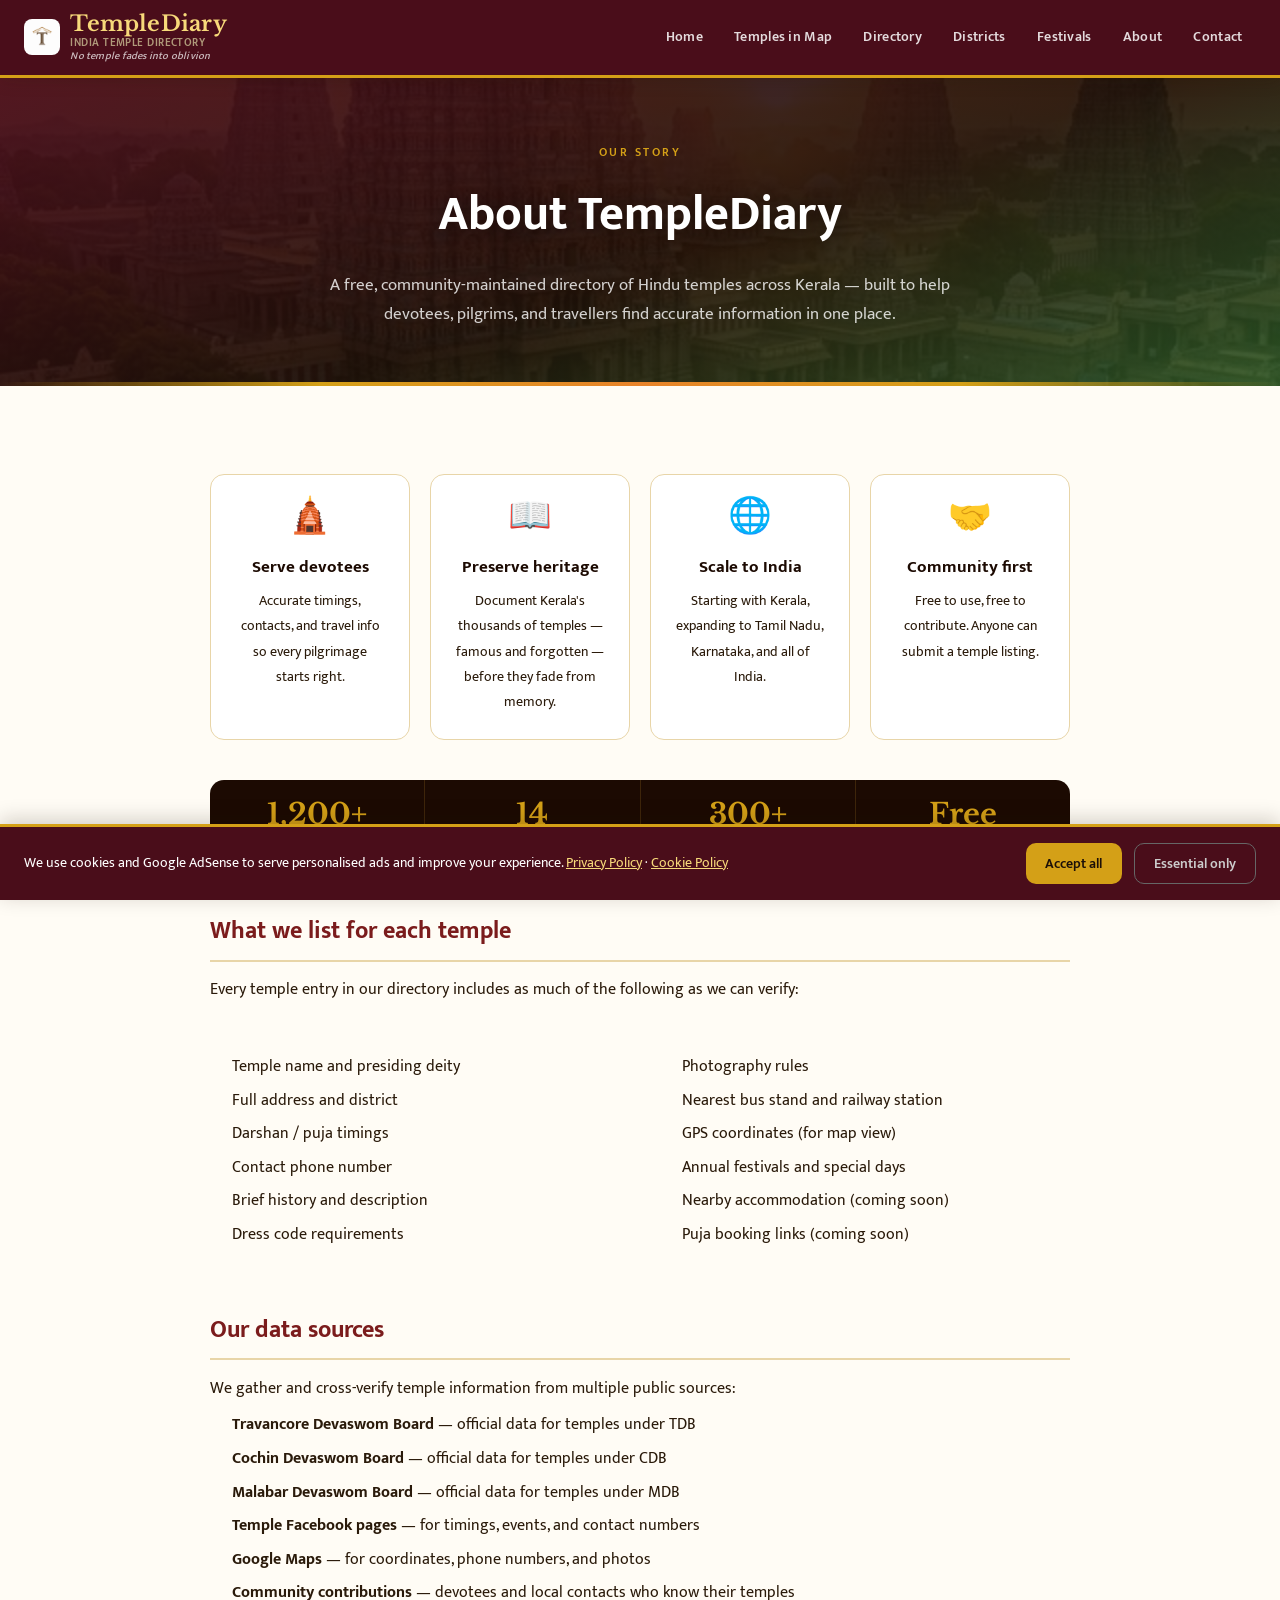
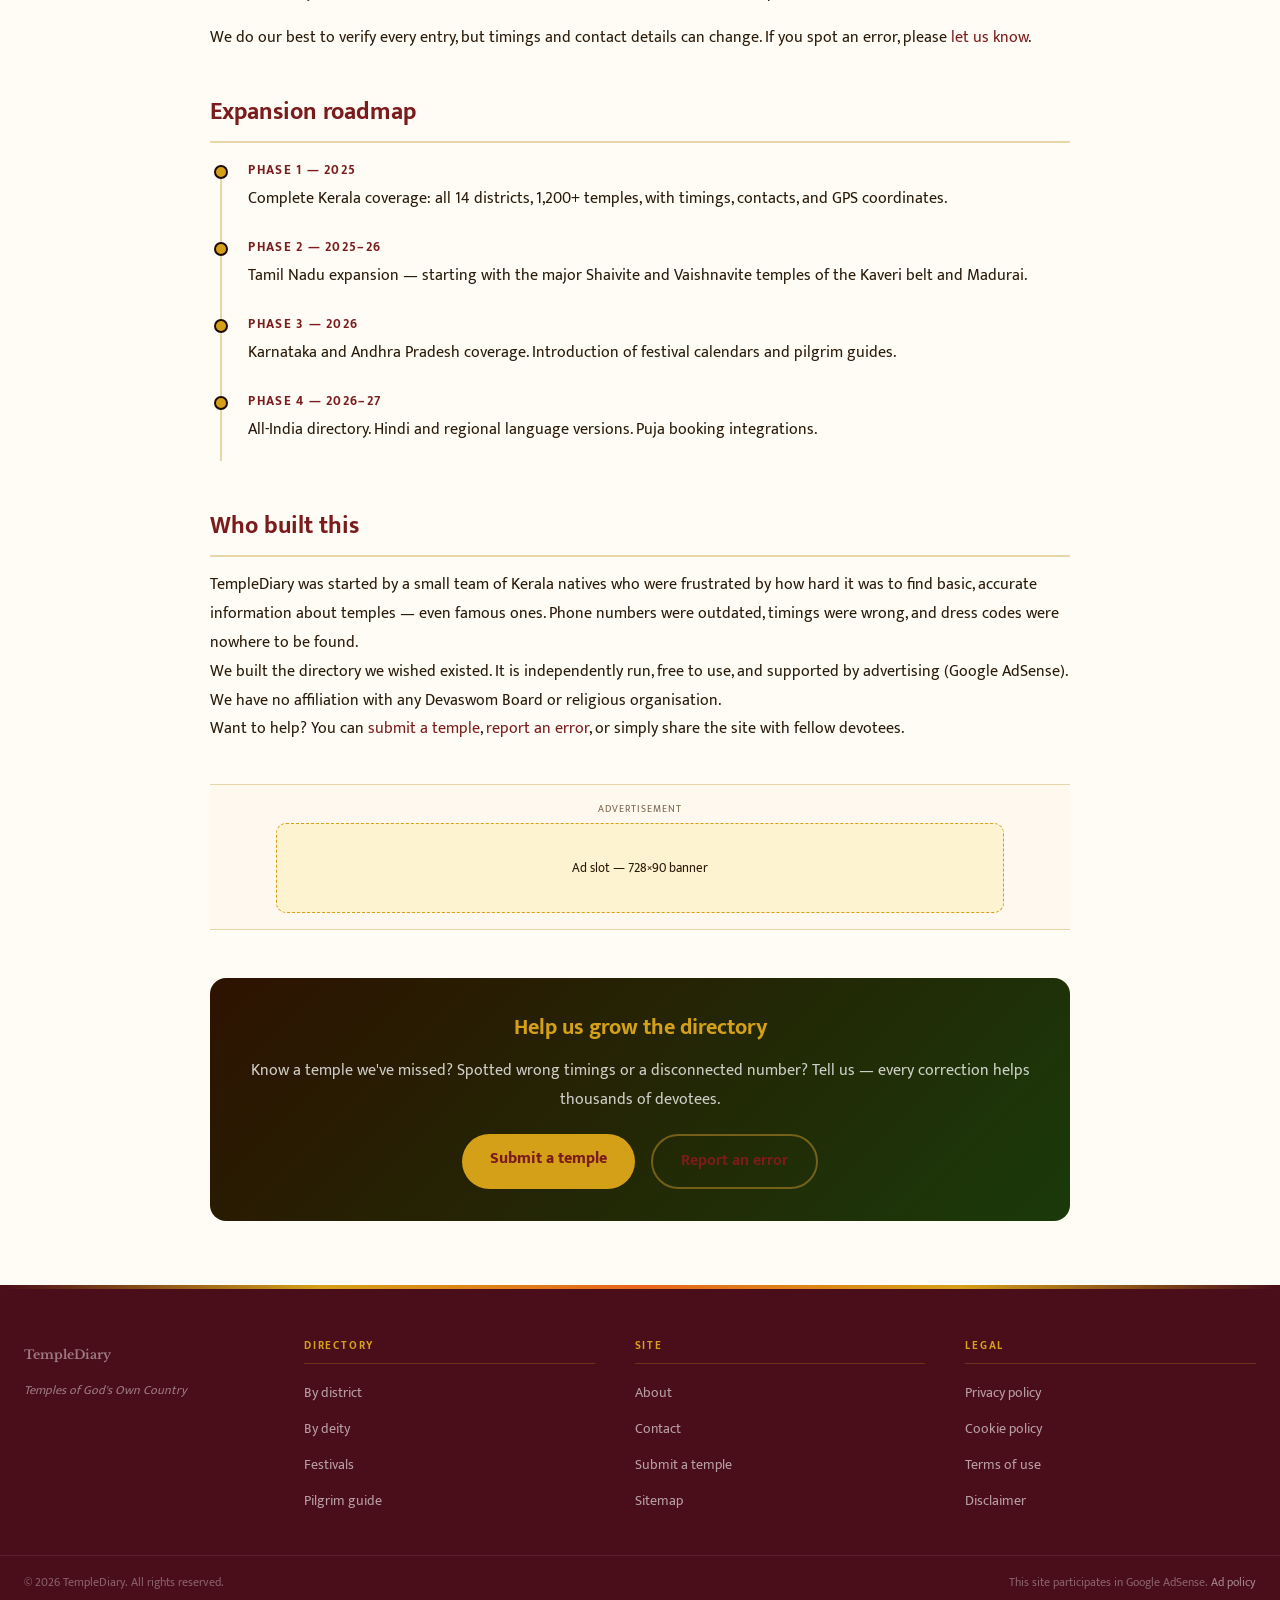
<file: about.html>
<!DOCTYPE html>
<html lang="en">
<head>
  <meta charset="UTF-8" />
  <meta name="viewport" content="width=device-width, initial-scale=1.0" />
  <title>About TempleDiary — India Temple Directory</title>
  <meta name="description" content="Learn about TempleDiary — a free, community-built directory of Hindu temples across India. Read about our mission, data sources, team and expansion plans." />
  <meta name="robots" content="index, follow" />
  <link rel="canonical" href="https://www.templediary.in/about.html" />

  <meta property="og:title" content="About TempleDiary" />
  <meta property="og:description" content="Free, community-built directory of Hindu temples across India. Learn about our mission and data sources." />
  <meta property="og:url" content="https://www.templediary.in/about.html" />
  <meta property="og:type" content="website" />
  <meta property="og:image" content="https://www.templediary.in/assets/images/hero-bg.jpg" />
  <meta property="og:site_name" content="TempleDiary" />
  <meta name="twitter:card" content="summary_large_image" />
  <meta name="twitter:title" content="About TempleDiary" />
  <meta name="twitter:description" content="Free, community-built directory of Hindu temples across India." />
  <meta name="twitter:image" content="https://www.templediary.in/assets/images/hero-bg.jpg" />

  <link rel="icon" type="image/png" sizes="96x96" href="/assets/images/favicon/favicon-96x96.png" />
  <link rel="icon" type="image/svg+xml" href="/assets/images/favicon/favicon.svg" />
  <link rel="shortcut icon" href="/assets/images/favicon/favicon.ico" />
  <link rel="apple-touch-icon" sizes="180x180" href="/assets/images/favicon/apple-touch-icon.png" />
  <link rel="manifest" href="/assets/images/favicon/site.webmanifest" />
  <link rel="stylesheet" href="/assets/css/style.css" />

  <style>
    /* ── About-page specific styles ── */
    .about-hero {
      background:
        linear-gradient(160deg, rgba(74,13,26,0.93) 0%, rgba(28,16,8,0.90) 55%, rgba(45,90,39,0.86) 100%),
        url('assets/images/hero-bg.jpg') center / cover no-repeat;
      padding: 4rem 1.5rem 3.5rem;
      text-align: center;
      position: relative;
      overflow: hidden;
    }
    .about-hero::after {
      content: '';
      position: absolute; bottom: 0; left: 0; right: 0; height: 4px;
      background: linear-gradient(90deg, transparent, var(--gold, #C8932A), #e8832a, var(--gold, #C8932A), transparent);
    }
    .about-hero-inner { max-width: 680px; margin: 0 auto; position: relative; }
    .about-hero .hero-eyebrow { font-size: 0.78rem; letter-spacing: 0.2em; text-transform: uppercase; color: var(--gold, #C8932A); margin-bottom: 0.75rem; font-weight: 600; }
    .about-hero h1 { color: #fff; font-size: clamp(2rem, 4vw, 3rem); margin-bottom: 1rem; text-shadow: 0 2px 20px rgba(0,0,0,0.4); }
    .about-hero p { color: rgba(255,255,255,0.80); font-size: 1.05rem; line-height: 1.75; }

    .about-body { max-width: 900px; margin: 0 auto; padding: 3rem 1.25rem 4rem; }

    /* Mission strip */
    .mission-strip {
      display: grid;
      grid-template-columns: repeat(auto-fit, minmax(200px, 1fr));
      gap: 1.25rem;
      margin: 2.5rem 0;
    }
    .mission-card {
      background: #fff;
      border: 1px solid var(--border, rgba(100,60,20,0.18));
      border-radius: 14px;
      padding: 1.5rem;
      text-align: center;
    }
    .mission-card .mc-icon { font-size: 2.2rem; display: block; margin-bottom: 0.75rem; line-height: 1; }
    .mission-card h3 { font-size: 1rem; color: var(--deep, #1C0A02); margin-bottom: 0.4rem; }
    .mission-card p { font-size: 0.88rem; color: var(--text-muted, #6B5040); margin: 0; }

    /* Two-col layout */
    .about-cols { display: grid; grid-template-columns: 1fr 1fr; gap: 2.5rem; margin: 2.5rem 0; }
    @media (max-width: 640px) { .about-cols { grid-template-columns: 1fr; } .mission-strip { grid-template-columns: 1fr 1fr; } }

    /* Section heading style */
    .about-body h2 {
      font-size: 1.5rem;
      color: var(--maroon, #7B1C1C);
      margin: 2.5rem 0 0.9rem;
      padding-bottom: 0.5rem;
      border-bottom: 2px solid var(--border, rgba(100,60,20,0.15));
    }
    .about-body h3 { font-size: 1.05rem; margin: 1.25rem 0 0.4rem; }
    .about-body p, .about-body li { color: var(--text, #2A1A0A); line-height: 1.8; }
    .about-body ul { padding-left: 1.4rem; margin: 0.5rem 0 1rem; }
    .about-body ul li { margin-bottom: 0.3rem; }
    .about-body a { color: var(--maroon, #7B1C1C); }

    /* Stats bar */
    .about-stats {
      display: flex;
      flex-wrap: wrap;
      gap: 0;
      background: var(--deep, #1C0A02);
      border-radius: 14px;
      overflow: hidden;
      margin: 2rem 0;
    }
    .about-stat {
      flex: 1;
      min-width: 130px;
      padding: 1.25rem 1rem;
      text-align: center;
      border-right: 1px solid rgba(200,147,42,0.2);
    }
    .about-stat:last-child { border-right: none; }
    .about-stat strong { display: block; font-size: 1.8rem; color: var(--gold, #C8932A); font-family: var(--font-display, Georgia,serif); line-height: 1; }
    .about-stat span { font-size: 0.75rem; color: #aaa; text-transform: uppercase; letter-spacing: 0.12em; margin-top: 4px; display: block; }

    /* Timeline */
    .timeline { list-style: none; padding: 0; margin: 1rem 0 0; position: relative; }
    .timeline::before { content: ''; position: absolute; left: 10px; top: 6px; bottom: 6px; width: 2px; background: var(--border, rgba(100,60,20,0.18)); }
    .timeline li { padding: 0 0 1.4rem 2.4rem; position: relative; }
    .timeline li::before { content: ''; position: absolute; left: 4px; top: 6px; width: 14px; height: 14px; border-radius: 50%; background: var(--gold, #C8932A); border: 2px solid var(--deep, #1C0A02); }
    .timeline-year { font-weight: 700; font-size: 0.8rem; color: var(--maroon, #7B1C1C); text-transform: uppercase; letter-spacing: 0.1em; display: block; margin-bottom: 3px; }

    /* CTA box */
    .about-cta {
      background: linear-gradient(135deg, #2d1200 0%, #1a3a0a 100%);
      border-radius: 16px;
      padding: 2rem 2.5rem;
      text-align: center;
      margin: 3rem 0 0;
    }
    .about-cta h2 { color: var(--gold, #C8932A); border: none; margin: 0 0 0.6rem; padding: 0; font-size: 1.4rem; }
    .about-cta p { color: rgba(255,255,255,0.78); margin-bottom: 1.25rem; }
    .about-cta-btns { display: flex; gap: 1rem; justify-content: center; flex-wrap: wrap; }
    .btn-primary {
      display: inline-block; padding: 12px 28px; background: var(--gold, #C8932A);
      color: #1C0A02; border-radius: 999px; font-weight: 800; text-decoration: none;
      transition: background 0.18s, transform 0.18s;
    }
    .btn-primary:hover { background: #E8B84B; color: #1C0A02; transform: translateY(-2px); }
    .btn-outline {
      display: inline-block; padding: 12px 28px; border: 2px solid rgba(200,147,42,0.5);
      color: var(--gold, #C8932A); border-radius: 999px; font-weight: 700; text-decoration: none;
      transition: border-color 0.18s, color 0.18s;
    }
    .btn-outline:hover { border-color: var(--gold, #C8932A); color: #E8B84B; }
  </style>
</head>
<body>

  <!-- ═══ COOKIE CONSENT ═══ -->
  <div id="cookie-banner" role="dialog" aria-label="Cookie consent" aria-live="polite">
    <p>We use cookies and Google AdSense to serve personalised ads and improve your experience.
      <a href="privacy.html">Privacy Policy</a> · <a href="privacy.html#cookies">Cookie Policy</a>
    </p>
    <div class="cookie-actions">
      <button onclick="acceptCookies()" class="btn-accept">Accept all</button>
      <button onclick="declineCookies()" class="btn-decline">Essential only</button>
    </div>
  </div>

  <!-- ═══ HEADER ═══ -->
  <header>
    <nav class="nav-inner" aria-label="Main navigation">
      <a href="index.html" class="logo" aria-label="TempleDiary home">
        <img class="logo-mark" src="/assets/images/favicon/favicon-96x96.png" alt="" width="36" height="36" aria-hidden="true" />
        <span class="logo-text">
          <span class="logo-main">TempleDiary</span>
          <span class="logo-sub">India Temple Directory</span>
          <span class="logo-tagline">No temple fades into oblivion</span>
        </span>
      </a>
      <button class="nav-toggle" id="nav-toggle" aria-controls="nav-menu" aria-expanded="false" aria-label="Open menu">
        <span></span><span></span><span></span>
      </button>
      <ul class="nav-links" id="nav-menu" role="list">
        <li><a href="index.html">Home</a></li>
        <li><a href="map.html">Temples in Map</a></li>
        <li><a href="/#directory">Directory</a></li>
        <li><a href="districts.html">Districts</a></li>
        <li><a href="festivals.html">Festivals</a></li>
        <li><a href="about.html" aria-current="page">About</a></li>
        <li><a href="contact.html">Contact</a></li>
      </ul>
    </nav>
  </header>

  <!-- ═══ HERO ═══ -->
  <section class="about-hero" aria-labelledby="about-heading">
    <div class="about-hero-inner">
      <p class="hero-eyebrow">Our Story</p>
      <h1 id="about-heading">About TempleDiary</h1>
      <p>A free, community-maintained directory of Hindu temples across Kerala — built to help devotees, pilgrims, and travellers find accurate information in one place.</p>
    </div>
  </section>

  <!-- ═══ MAIN CONTENT ═══ -->
  <main class="about-body">

    <!-- Mission cards -->
    <div class="mission-strip" aria-label="Our core values">
      <div class="mission-card">
        <span class="mc-icon" aria-hidden="true">🛕</span>
        <h3>Serve devotees</h3>
        <p>Accurate timings, contacts, and travel info so every pilgrimage starts right.</p>
      </div>
      <div class="mission-card">
        <span class="mc-icon" aria-hidden="true">📖</span>
        <h3>Preserve heritage</h3>
        <p>Document Kerala's thousands of temples — famous and forgotten — before they fade from memory.</p>
      </div>
      <div class="mission-card">
        <span class="mc-icon" aria-hidden="true">🌐</span>
        <h3>Scale to India</h3>
        <p>Starting with Kerala, expanding to Tamil Nadu, Karnataka, and all of India.</p>
      </div>
      <div class="mission-card">
        <span class="mc-icon" aria-hidden="true">🤝</span>
        <h3>Community first</h3>
        <p>Free to use, free to contribute. Anyone can submit a temple listing.</p>
      </div>
    </div>

    <!-- Stats -->
    <div class="about-stats" aria-label="Directory statistics">
      <div class="about-stat"><strong>1,200+</strong><span>Temples listed</span></div>
      <div class="about-stat"><strong>14</strong><span>Districts covered</span></div>
      <div class="about-stat"><strong>300+</strong><span>Festivals documented</span></div>
      <div class="about-stat"><strong>Free</strong><span>Always free to use</span></div>
    </div>

    <!-- What we list -->
    <h2>What we list for each temple</h2>
    <p>Every temple entry in our directory includes as much of the following as we can verify:</p>
    <div class="about-cols">
      <ul>
        <li>Temple name and presiding deity</li>
        <li>Full address and district</li>
        <li>Darshan / puja timings</li>
        <li>Contact phone number</li>
        <li>Brief history and description</li>
        <li>Dress code requirements</li>
      </ul>
      <ul>
        <li>Photography rules</li>
        <li>Nearest bus stand and railway station</li>
        <li>GPS coordinates (for map view)</li>
        <li>Annual festivals and special days</li>
        <li>Nearby accommodation (coming soon)</li>
        <li>Puja booking links (coming soon)</li>
      </ul>
    </div>

    <!-- Data sources -->
    <h2>Our data sources</h2>
    <p>We gather and cross-verify temple information from multiple public sources:</p>
    <ul>
      <li><strong>Travancore Devaswom Board</strong> — official data for temples under TDB</li>
      <li><strong>Cochin Devaswom Board</strong> — official data for temples under CDB</li>
      <li><strong>Malabar Devaswom Board</strong> — official data for temples under MDB</li>
      <li><strong>Temple Facebook pages</strong> — for timings, events, and contact numbers</li>
      <li><strong>Google Maps</strong> — for coordinates, phone numbers, and photos</li>
      <li><strong>Community contributions</strong> — devotees and local contacts who know their temples</li>
    </ul>
    <p>We do our best to verify every entry, but timings and contact details can change. If you spot an error, please <a href="contact.html">let us know</a>.</p>

    <!-- Expansion roadmap -->
    <h2>Expansion roadmap</h2>
    <ol class="timeline">
      <li>
        <span class="timeline-year">Phase 1 — 2025</span>
        Complete Kerala coverage: all 14 districts, 1,200+ temples, with timings, contacts, and GPS coordinates.
      </li>
      <li>
        <span class="timeline-year">Phase 2 — 2025–26</span>
        Tamil Nadu expansion — starting with the major Shaivite and Vaishnavite temples of the Kaveri belt and Madurai.
      </li>
      <li>
        <span class="timeline-year">Phase 3 — 2026</span>
        Karnataka and Andhra Pradesh coverage. Introduction of festival calendars and pilgrim guides.
      </li>
      <li>
        <span class="timeline-year">Phase 4 — 2026–27</span>
        All-India directory. Hindi and regional language versions. Puja booking integrations.
      </li>
    </ol>

    <!-- Who we are -->
    <h2>Who built this</h2>
    <p>TempleDiary was started by a small team of Kerala natives who were frustrated by how hard it was to find basic, accurate information about temples — even famous ones. Phone numbers were outdated, timings were wrong, and dress codes were nowhere to be found.</p>
    <p>We built the directory we wished existed. It is independently run, free to use, and supported by advertising (Google AdSense). We have no affiliation with any Devaswom Board or religious organisation.</p>
    <p>Want to help? You can <a href="index.html?add=temple">submit a temple</a>, <a href="contact.html">report an error</a>, or simply share the site with fellow devotees.</p>

    <!-- Ad slot -->
    <div class="ad-container ad-mid" aria-label="Advertisement" style="margin: 2.5rem 0;">
      <span class="ad-label">Advertisement</span>
      <div class="ad-placeholder"><p>Ad slot — 728×90 banner</p></div>
    </div>

    <!-- CTA -->
    <div class="about-cta">
      <h2>Help us grow the directory</h2>
      <p>Know a temple we've missed? Spotted wrong timings or a disconnected number? Tell us — every correction helps thousands of devotees.</p>
      <div class="about-cta-btns">
        <a href="index.html?add=temple" class="btn-primary">Submit a temple</a>
        <a href="contact.html" class="btn-outline">Report an error</a>
      </div>
    </div>

  </main>

  <!-- ═══ FOOTER ═══ -->
  <footer>
    <div class="container footer-inner">
      <div class="footer-brand">
        <p class="footer-logo">TempleDiary</p>
        <p class="footer-tagline">Temples of God's Own Country</p>
      </div>
      <nav class="footer-links" aria-label="Footer navigation">
        <div class="footer-col">
          <h3>Directory</h3>
          <ul role="list">
            <li><a href="districts.html">By district</a></li>
            <li><a href="deities.html">By deity</a></li>
            <li><a href="festivals.html">Festivals</a></li>
            <li><a href="pilgrim-guide.html">Pilgrim guide</a></li>
          </ul>
        </div>
        <div class="footer-col">
          <h3>Site</h3>
          <ul role="list">
            <li><a href="about.html">About</a></li>
            <li><a href="contact.html">Contact</a></li>
            <li><a href="index.html?add=temple">Submit a temple</a></li>
            <li><a href="sitemap.xml">Sitemap</a></li>
          </ul>
        </div>
        <div class="footer-col">
          <h3>Legal</h3>
          <ul role="list">
            <li><a href="privacy.html">Privacy policy</a></li>
            <li><a href="privacy.html#cookies">Cookie policy</a></li>
            <li><a href="terms.html">Terms of use</a></li>
            <li><a href="disclaimer.html">Disclaimer</a></li>
          </ul>
        </div>
      </nav>
    </div>
    <div class="footer-bottom">
      <p>&copy; <span id="year"></span> TempleDiary. All rights reserved.</p>
      <p>This site participates in Google AdSense. <a href="privacy.html#ads">Ad policy</a></p>
    </div>
  </footer>

  <script>
    // Footer year
    document.getElementById('year').textContent = new Date().getFullYear();

    // Mobile nav
    const toggle = document.getElementById('nav-toggle');
    const menu   = document.getElementById('nav-menu');
    if (toggle && menu) {
      toggle.addEventListener('click', () => {
        const expanded = toggle.getAttribute('aria-expanded') === 'true';
        toggle.setAttribute('aria-expanded', String(!expanded));
        menu.classList.toggle('open', !expanded);
      });
    }

    // Cookie banner
    const banner = document.getElementById('cookie-banner');
    if (localStorage.getItem('kd_cookie_choice') && banner) banner.classList.add('hidden');
    window.acceptCookies  = () => { localStorage.setItem('kd_cookie_choice','accepted'); if(banner) banner.classList.add('hidden'); };
    window.declineCookies = () => { localStorage.setItem('kd_cookie_choice','essential'); if(banner) banner.classList.add('hidden'); };
  </script>
</body>
</html>
</file>
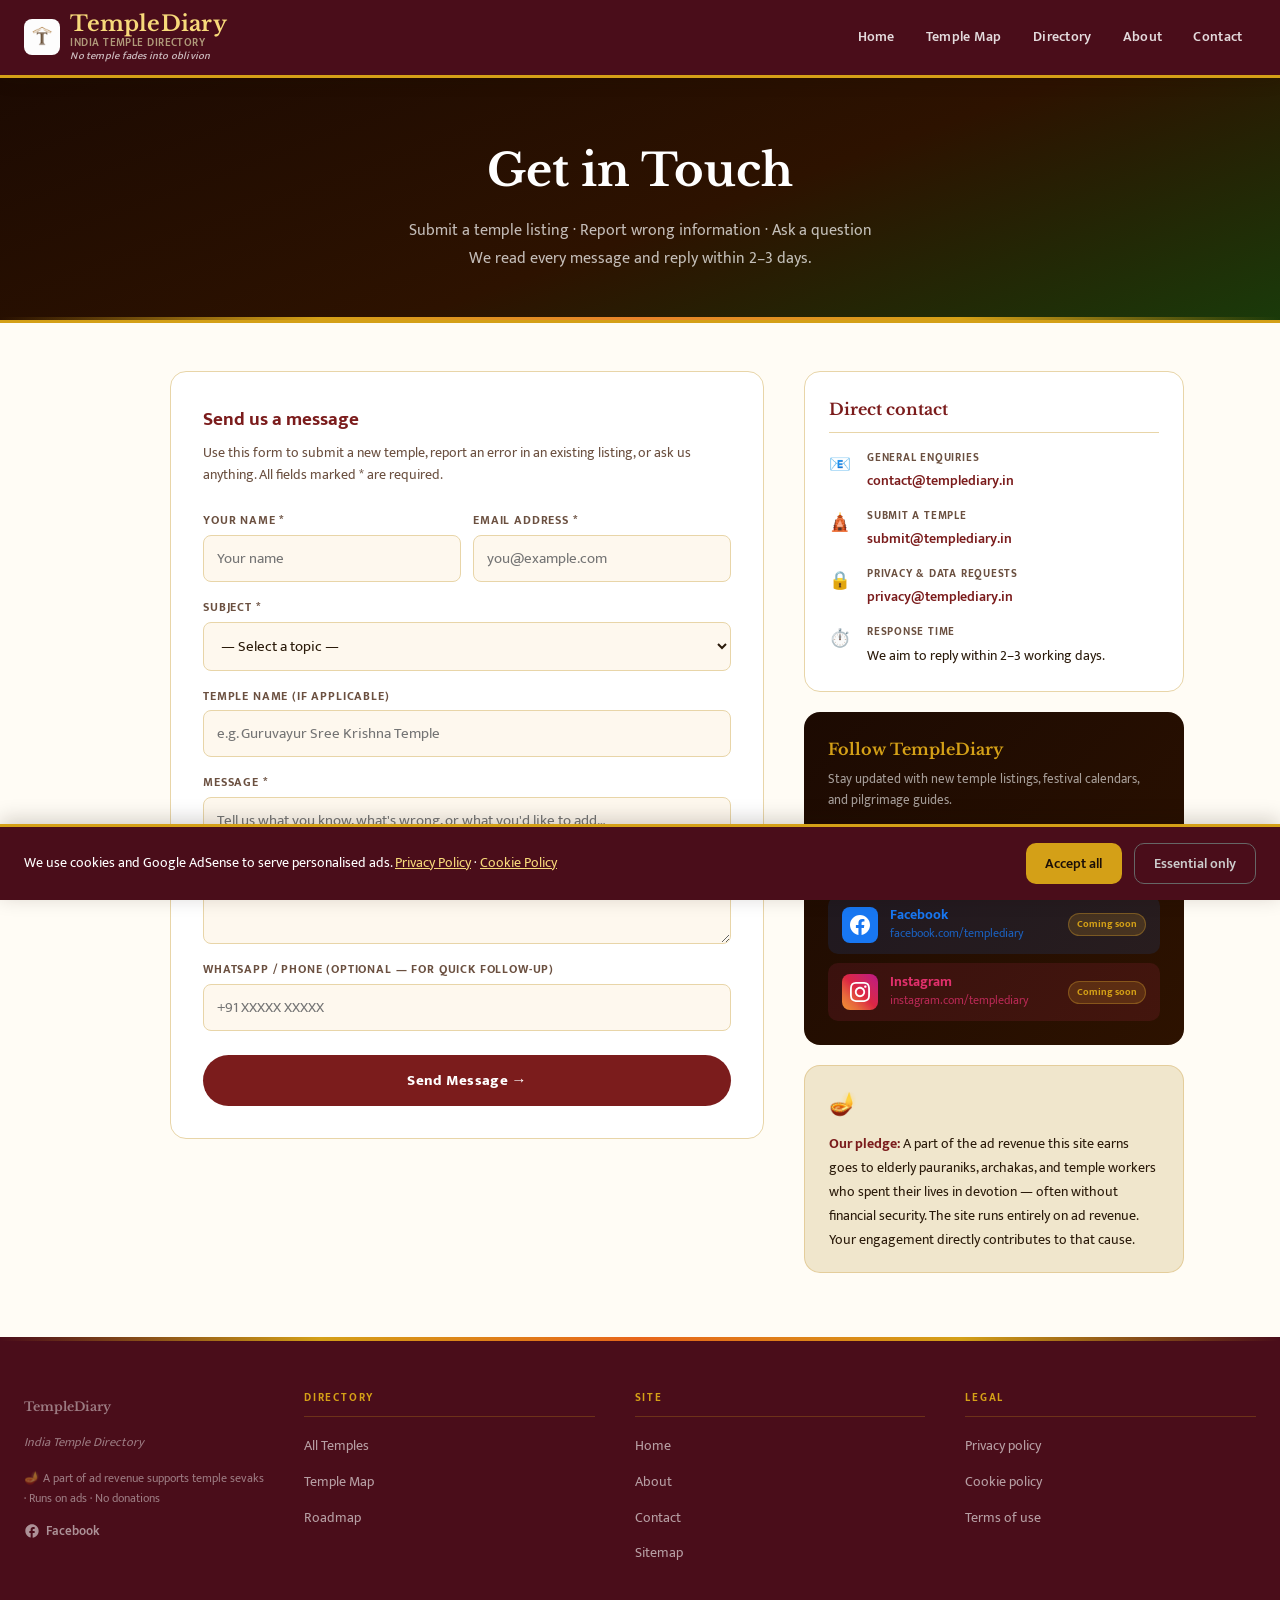
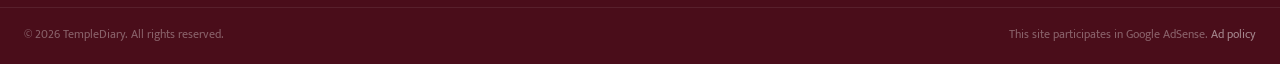
<file: contact.html>
<!DOCTYPE html>
<html lang="en">
<head>
  <meta charset="UTF-8" />
  <meta name="viewport" content="width=device-width, initial-scale=1.0" />
  <title>Contact Us — TempleDiary</title>
  <meta name="description" content="Contact TempleDiary — submit a temple listing, report an error, or get in touch. We are on WhatsApp, Facebook and Instagram." />
  <meta name="robots" content="index, follow" />
  <link rel="canonical" href="https://www.templediary.in/contact.html" />

  <meta property="og:title" content="Contact TempleDiary" />
  <meta property="og:description" content="Submit a temple, report a correction, or get in touch with the TempleDiary team." />
  <meta property="og:url" content="https://www.templediary.in/contact.html" />
  <meta property="og:type" content="website" />
  <meta property="og:image" content="https://www.templediary.in/assets/images/hero-bg.jpg" />
  <meta property="og:site_name" content="TempleDiary" />
  <meta name="twitter:card" content="summary_large_image" />
  <meta name="twitter:title" content="Contact TempleDiary" />
  <meta name="twitter:description" content="Submit a temple, report a correction, or get in touch with the TempleDiary team." />
  <meta name="twitter:image" content="https://www.templediary.in/assets/images/hero-bg.jpg" />

  <link rel="icon" type="image/png" sizes="96x96" href="/assets/images/favicon/favicon-96x96.png" />
  <link rel="icon" type="image/svg+xml" href="/assets/images/favicon/favicon.svg" />
  <link rel="shortcut icon" href="/assets/images/favicon/favicon.ico" />
  <link rel="apple-touch-icon" sizes="180x180" href="/assets/images/favicon/apple-touch-icon.png" />
  <link rel="manifest" href="/assets/images/favicon/site.webmanifest" />
  <link rel="stylesheet" href="/assets/css/style.css" />

  <style>
    /* ── Contact page specific ── */
    .contact-hero {
      background: linear-gradient(160deg, #1C0A02 0%, #2d1200 55%, #1a3a0a 100%);
      padding: 3.5rem 1.5rem 3rem;
      text-align: center;
      border-bottom: 3px solid var(--gold, #C8932A);
      position: relative;
      overflow: hidden;
    }
    .contact-hero::after {
      content: '';
      position: absolute; bottom: 0; left: 0; right: 0; height: 3px;
      background: linear-gradient(90deg, transparent, var(--gold, #C8932A), #e8832a, var(--gold, #C8932A), transparent);
    }
    .contact-hero h1 {
      font-family: var(--font-display, Georgia, serif);
      color: #fff;
      font-size: clamp(1.8rem, 4vw, 2.8rem);
      margin-bottom: 0.6rem;
    }
    .contact-hero p { color: rgba(255,255,255,0.72); font-size: 1rem; line-height: 1.7; }

    .contact-body {
      max-width: 980px;
      margin: 0 auto;
      padding: 3rem 1.25rem 4rem;
      display: grid;
      grid-template-columns: 1fr 380px;
      gap: 2.5rem;
      align-items: start;
    }

    /* ── Form ── */
    .contact-form-box {
      background: #fff;
      border: 1px solid var(--border, rgba(100,60,20,0.18));
      border-radius: 16px;
      padding: 2rem;
    }
    .contact-form-box h2 {
      font-size: 1.2rem;
      color: var(--maroon, #7B1C1C);
      margin-bottom: 0.4rem;
    }
    .contact-form-box .form-intro {
      font-size: 0.88rem;
      color: var(--text-muted, #6B5040);
      margin-bottom: 1.5rem;
      line-height: 1.6;
    }
    .cf-group { display: flex; flex-direction: column; gap: 4px; margin-bottom: 1rem; }
    .cf-group label {
      font-size: 0.75rem;
      font-weight: 700;
      text-transform: uppercase;
      letter-spacing: 0.07em;
      color: var(--text-muted, #6B5040);
    }
    .cf-group input,
    .cf-group select,
    .cf-group textarea {
      padding: 10px 13px;
      border: 1.5px solid var(--border, rgba(100,60,20,0.18));
      border-radius: 8px;
      font-family: var(--font-body, sans-serif);
      font-size: 0.92rem;
      color: var(--text, #2A1A0A);
      background: var(--cream, #FDF6E3);
      outline: none;
      transition: border-color 0.15s;
      resize: vertical;
    }
    .cf-group input:focus,
    .cf-group select:focus,
    .cf-group textarea:focus { border-color: var(--gold, #C8932A); background: #fff; }
    .cf-row { display: grid; grid-template-columns: 1fr 1fr; gap: 0.75rem; }
    .cf-submit {
      width: 100%;
      padding: 13px;
      background: var(--maroon, #7B1C1C);
      color: #fff;
      border: none;
      border-radius: 999px;
      font-family: var(--font-body, sans-serif);
      font-size: 0.95rem;
      font-weight: 800;
      cursor: pointer;
      margin-top: 0.5rem;
      transition: background 0.15s, transform 0.15s;
      letter-spacing: 0.02em;
    }
    .cf-submit:hover { background: #9a2424; transform: translateY(-1px); }
    .cf-msg {
      padding: 10px 14px;
      border-radius: 8px;
      font-size: 0.88rem;
      font-weight: 600;
      margin-top: 0.75rem;
      display: none;
    }
    .cf-msg.success { background: #ecfdf5; color: #065f46; border: 1px solid #a7f3d0; }
    .cf-msg.error   { background: #fff1f2; color: #9f1239; border: 1px solid #fecdd3; }

    /* ── Right column ── */
    .contact-sidebar { display: flex; flex-direction: column; gap: 1.25rem; }

    /* Info card */
    .contact-info-card {
      background: #fff;
      border: 1px solid var(--border, rgba(100,60,20,0.18));
      border-radius: 16px;
      padding: 1.5rem;
    }
    .contact-info-card h2 {
      font-size: 1rem;
      color: var(--maroon, #7B1C1C);
      margin-bottom: 1rem;
      padding-bottom: 0.6rem;
      border-bottom: 1px solid var(--border, rgba(100,60,20,0.15));
      font-family: var(--font-display, Georgia, serif);
    }
    .contact-info-row {
      display: flex;
      align-items: flex-start;
      gap: 10px;
      margin-bottom: 0.9rem;
      font-size: 0.88rem;
      color: var(--text, #2A1A0A);
    }
    .contact-info-row:last-child { margin-bottom: 0; }
    .ci-icon {
      font-size: 1.1rem;
      width: 28px;
      flex-shrink: 0;
      margin-top: 1px;
    }
    .ci-label {
      font-size: 0.7rem;
      font-weight: 700;
      text-transform: uppercase;
      letter-spacing: 0.07em;
      color: var(--text-muted, #6B5040);
      display: block;
      margin-bottom: 2px;
    }
    .contact-info-row a {
      color: var(--maroon, #7B1C1C);
      text-decoration: none;
      font-weight: 600;
    }
    .contact-info-row a:hover { color: var(--gold, #C8932A); }

    /* Social card */
    .social-card {
      background: linear-gradient(135deg, #1C0A02 0%, #2d1200 100%);
      border-radius: 16px;
      padding: 1.5rem;
    }
    .social-card h2 {
      font-size: 1rem;
      color: var(--gold, #C8932A);
      margin-bottom: 0.4rem;
      font-family: var(--font-display, Georgia, serif);
    }
    .social-card p {
      font-size: 0.82rem;
      color: rgba(255,255,255,0.6);
      margin-bottom: 1.1rem;
      line-height: 1.6;
    }
    .social-links { display: flex; flex-direction: column; gap: 0.6rem; }
    .social-link {
      display: flex;
      align-items: center;
      gap: 12px;
      padding: 11px 14px;
      border-radius: 10px;
      text-decoration: none;
      font-size: 0.9rem;
      font-weight: 700;
      transition: transform 0.15s, opacity 0.15s;
    }
    .social-link:hover { transform: translateX(4px); opacity: 0.9; }
    .social-link .sl-icon {
      width: 36px;
      height: 36px;
      border-radius: 8px;
      display: flex;
      align-items: center;
      justify-content: center;
      font-size: 1.2rem;
      flex-shrink: 0;
    }
    .social-link .sl-text { display: flex; flex-direction: column; }
    .social-link .sl-name { font-size: 0.88rem; font-weight: 700; line-height: 1.2; }
    .social-link .sl-handle { font-size: 0.72rem; font-weight: 400; opacity: 0.75; }

    /* WhatsApp */
    .sl-whatsapp { background: rgba(37,211,102,0.12); color: #25D366; }
    .sl-whatsapp .sl-icon { background: #25D366; color: #fff; }

    /* Facebook */
    .sl-facebook { background: rgba(24,119,242,0.12); color: #1877F2; }
    .sl-facebook .sl-icon { background: #1877F2; color: #fff; }

    /* Instagram */
    .sl-instagram { background: rgba(225,48,108,0.12); color: #E1306C; }
    .sl-instagram .sl-icon {
      background: linear-gradient(45deg, #f09433, #e6683c, #dc2743, #cc2366, #bc1888);
      color: #fff;
    }

    /* Coming-soon badge */
    .sl-soon {
      font-size: 0.65rem;
      background: rgba(200,147,42,0.2);
      color: var(--gold, #C8932A);
      border: 1px solid rgba(200,147,42,0.4);
      border-radius: 999px;
      padding: 2px 8px;
      font-weight: 700;
      margin-left: auto;
      white-space: nowrap;
    }

    /* Pledge card */
    .pledge-contact-card {
      background: var(--cream-dark, #F0E6CC);
      border: 1px solid rgba(200,147,42,0.3);
      border-radius: 16px;
      padding: 1.25rem 1.5rem;
      font-size: 0.88rem;
      color: var(--text, #2A1A0A);
      line-height: 1.7;
    }
    .pledge-contact-card strong { color: var(--maroon, #7B1C1C); }

    /* Responsive */
    @media (max-width: 760px) {
      .contact-body { grid-template-columns: 1fr; }
      .cf-row { grid-template-columns: 1fr; }
    }
  </style>
</head>
<body>

  <!-- ═══ COOKIE CONSENT ═══ -->
  <div id="cookie-banner" role="dialog" aria-label="Cookie consent" aria-live="polite">
    <p>We use cookies and Google AdSense to serve personalised ads.
      <a href="privacy.html">Privacy Policy</a> · <a href="privacy.html#cookies">Cookie Policy</a>
    </p>
    <div class="cookie-actions">
      <button onclick="acceptCookies()" class="btn-accept">Accept all</button>
      <button onclick="declineCookies()" class="btn-decline">Essential only</button>
    </div>
  </div>

  <!-- ═══ HEADER ═══ -->
  <header>
    <nav class="nav-inner" aria-label="Main navigation">
      <a href="index.html" class="logo" aria-label="TempleDiary home">
        <img class="logo-mark" src="/assets/images/favicon/favicon-96x96.png" alt="" width="36" height="36" aria-hidden="true" />
        <span class="logo-text">
          <span class="logo-main">TempleDiary</span>
          <span class="logo-sub">India Temple Directory</span>
          <span class="logo-tagline">No temple fades into oblivion</span>
        </span>
      </a>
      <button class="nav-toggle" id="nav-toggle" aria-controls="nav-menu" aria-expanded="false" aria-label="Open menu">
        <span></span><span></span><span></span>
      </button>
      <ul class="nav-links" id="nav-menu" role="list">
        <li><a href="index.html">Home</a></li>
        <li><a href="map.html">Temple Map</a></li>
        <li><a href="index.html#directory">Directory</a></li>
        <li><a href="about.html">About</a></li>
        <li><a href="contact.html" aria-current="page">Contact</a></li>
      </ul>
    </nav>
  </header>

  <!-- ═══ HERO ═══ -->
  <section class="contact-hero" aria-labelledby="contact-heading">
    <h1 id="contact-heading">Get in Touch</h1>
    <p>Submit a temple listing · Report wrong information · Ask a question<br>We read every message and reply within 2–3 days.</p>
  </section>

  <!-- ═══ BODY ═══ -->
  <div class="contact-body">

    <!-- LEFT — Contact form -->
    <div class="contact-form-box">
      <h2>Send us a message</h2>
      <p class="form-intro">Use this form to submit a new temple, report an error in an existing listing, or ask us anything. All fields marked * are required.</p>

      <div class="cf-row">
        <div class="cf-group">
          <label for="cf-name">Your name *</label>
          <input type="text" id="cf-name" placeholder="Your name" autocomplete="name" />
        </div>
        <div class="cf-group">
          <label for="cf-email">Email address *</label>
          <input type="email" id="cf-email" placeholder="you@example.com" autocomplete="email" />
        </div>
      </div>

      <div class="cf-group">
        <label for="cf-subject">Subject *</label>
        <select id="cf-subject">
          <option value="">— Select a topic —</option>
          <option value="submit">Submit a new temple</option>
          <option value="correction">Report wrong information</option>
          <option value="timing">Update temple timings</option>
          <option value="photo">Submit a temple photo</option>
          <option value="general">General question</option>
          <option value="other">Other</option>
        </select>
      </div>

      <div class="cf-group">
        <label for="cf-temple">Temple name (if applicable)</label>
        <input type="text" id="cf-temple" placeholder="e.g. Guruvayur Sree Krishna Temple" />
      </div>

      <div class="cf-group">
        <label for="cf-message">Message *</label>
        <textarea id="cf-message" rows="5" placeholder="Tell us what you know, what's wrong, or what you'd like to add…"></textarea>
      </div>

      <div class="cf-group">
        <label for="cf-phone">WhatsApp / Phone (optional — for quick follow-up)</label>
        <input type="tel" id="cf-phone" placeholder="+91 XXXXX XXXXX" autocomplete="tel" />
      </div>

      <button class="cf-submit" onclick="submitContactForm()">Send Message →</button>
      <div class="cf-msg" id="cf-msg"></div>
    </div>

    <!-- RIGHT — sidebar -->
    <div class="contact-sidebar">

      <!-- Direct contact info -->
      <div class="contact-info-card">
        <h2>Direct contact</h2>

        <div class="contact-info-row">
          <span class="ci-icon">📧</span>
          <div>
            <span class="ci-label">General enquiries</span>
            <a href="mailto:contact@templediary.in">contact@templediary.in</a>
          </div>
        </div>

        <div class="contact-info-row">
          <span class="ci-icon">🛕</span>
          <div>
            <span class="ci-label">Submit a temple</span>
            <a href="mailto:submit@templediary.in">submit@templediary.in</a>
          </div>
        </div>

        <div class="contact-info-row">
          <span class="ci-icon">🔒</span>
          <div>
            <span class="ci-label">Privacy &amp; data requests</span>
            <a href="mailto:privacy@templediary.in">privacy@templediary.in</a>
          </div>
        </div>

        <div class="contact-info-row">
          <span class="ci-icon">⏱️</span>
          <div>
            <span class="ci-label">Response time</span>
            We aim to reply within 2–3 working days.
          </div>
        </div>
      </div>

      <!-- Social links -->
      <div class="social-card">
        <h2>Follow TempleDiary</h2>
        <p>Stay updated with new temple listings, festival calendars, and pilgrimage guides.</p>

        <div class="social-links">

          <!-- WhatsApp — update href to your WhatsApp number: https://wa.me/91XXXXXXXXXX -->
          <a href="https://wa.me/91XXXXXXXXXX"
             class="social-link sl-whatsapp"
             target="_blank"
             rel="noopener noreferrer"
             aria-label="WhatsApp TempleDiary">
            <div class="sl-icon">
              <svg width="20" height="20" viewBox="0 0 24 24" fill="currentColor" aria-hidden="true">
                <path d="M17.472 14.382c-.297-.149-1.758-.867-2.03-.967-.273-.099-.471-.148-.67.15-.197.297-.767.966-.94 1.164-.173.199-.347.223-.644.075-.297-.15-1.255-.463-2.39-1.475-.883-.788-1.48-1.761-1.653-2.059-.173-.297-.018-.458.13-.606.134-.133.298-.347.446-.52.149-.174.198-.298.298-.497.099-.198.05-.371-.025-.52-.075-.149-.669-1.612-.916-2.207-.242-.579-.487-.5-.669-.51-.173-.008-.371-.01-.57-.01-.198 0-.52.074-.792.372-.272.297-1.04 1.016-1.04 2.479 0 1.462 1.065 2.875 1.213 3.074.149.198 2.096 3.2 5.077 4.487.709.306 1.262.489 1.694.625.712.227 1.36.195 1.871.118.571-.085 1.758-.719 2.006-1.413.248-.694.248-1.289.173-1.413-.074-.124-.272-.198-.57-.347m-5.421 7.403h-.004a9.87 9.87 0 01-5.031-1.378l-.361-.214-3.741.982.998-3.648-.235-.374a9.86 9.86 0 01-1.51-5.26c.001-5.45 4.436-9.884 9.888-9.884 2.64 0 5.122 1.03 6.988 2.898a9.825 9.825 0 012.893 6.994c-.003 5.45-4.437 9.884-9.885 9.884m8.413-18.297A11.815 11.815 0 0012.05 0C5.495 0 .16 5.335.157 11.892c0 2.096.547 4.142 1.588 5.945L.057 24l6.305-1.654a11.882 11.882 0 005.683 1.448h.005c6.554 0 11.89-5.335 11.893-11.893a11.821 11.821 0 00-3.48-8.413z"/>
              </svg>
            </div>
            <div class="sl-text">
              <span class="sl-name">WhatsApp</span>
              <span class="sl-handle">Send us a message directly</span>
            </div>
            <span class="sl-soon">Coming soon</span>
          </a>

          <!-- Facebook — update href to your page: https://facebook.com/templediary -->
          <a href="https://www.facebook.com/templediary"
             class="social-link sl-facebook"
             target="_blank"
             rel="noopener noreferrer"
             aria-label="TempleDiary on Facebook">
            <div class="sl-icon">
              <svg width="20" height="20" viewBox="0 0 24 24" fill="currentColor" aria-hidden="true">
                <path d="M24 12.073c0-6.627-5.373-12-12-12s-12 5.373-12 12c0 5.99 4.388 10.954 10.125 11.854v-8.385H7.078v-3.47h3.047V9.43c0-3.007 1.792-4.669 4.533-4.669 1.312 0 2.686.235 2.686.235v2.953H15.83c-1.491 0-1.956.925-1.956 1.874v2.25h3.328l-.532 3.47h-2.796v8.385C19.612 23.027 24 18.062 24 12.073z"/>
              </svg>
            </div>
            <div class="sl-text">
              <span class="sl-name">Facebook</span>
              <span class="sl-handle">facebook.com/templediary</span>
            </div>
            <span class="sl-soon">Coming soon</span>
          </a>

          <!-- Instagram — update href to your page: https://instagram.com/templediary -->
          <a href="https://www.instagram.com/templediary"
             class="social-link sl-instagram"
             target="_blank"
             rel="noopener noreferrer"
             aria-label="TempleDiary on Instagram">
            <div class="sl-icon">
              <svg width="20" height="20" viewBox="0 0 24 24" fill="currentColor" aria-hidden="true">
                <path d="M12 2.163c3.204 0 3.584.012 4.85.07 3.252.148 4.771 1.691 4.919 4.919.058 1.265.069 1.645.069 4.849 0 3.205-.012 3.584-.069 4.849-.149 3.225-1.664 4.771-4.919 4.919-1.266.058-1.644.07-4.85.07-3.204 0-3.584-.012-4.849-.07-3.26-.149-4.771-1.699-4.919-4.92-.058-1.265-.07-1.644-.07-4.849 0-3.204.013-3.583.07-4.849.149-3.227 1.664-4.771 4.919-4.919 1.266-.057 1.645-.069 4.849-.069zm0-2.163c-3.259 0-3.667.014-4.947.072-4.358.2-6.78 2.618-6.98 6.98-.059 1.281-.073 1.689-.073 4.948 0 3.259.014 3.668.072 4.948.2 4.358 2.618 6.78 6.98 6.98 1.281.058 1.689.072 4.948.072 3.259 0 3.668-.014 4.948-.072 4.354-.2 6.782-2.618 6.979-6.98.059-1.28.073-1.689.073-4.948 0-3.259-.014-3.667-.072-4.947-.196-4.354-2.617-6.78-6.979-6.98-1.281-.059-1.69-.073-4.949-.073zm0 5.838c-3.403 0-6.162 2.759-6.162 6.162s2.759 6.163 6.162 6.163 6.162-2.759 6.162-6.163c0-3.403-2.759-6.162-6.162-6.162zm0 10.162c-2.209 0-4-1.79-4-4 0-2.209 1.791-4 4-4s4 1.791 4 4c0 2.21-1.791 4-4 4zm6.406-11.845c-.796 0-1.441.645-1.441 1.44s.645 1.44 1.441 1.44c.795 0 1.439-.645 1.439-1.44s-.644-1.44-1.439-1.44z"/>
              </svg>
            </div>
            <div class="sl-text">
              <span class="sl-name">Instagram</span>
              <span class="sl-handle">instagram.com/templediary</span>
            </div>
            <span class="sl-soon">Coming soon</span>
          </a>

        </div>
      </div>

      <!-- Pledge reminder -->
      <div class="pledge-contact-card">
        <span style="font-size:1.4rem">🪔</span>
        <p style="margin-top:0.5rem;margin-bottom:0">
          <strong>Our pledge:</strong> A part of the ad revenue this site earns goes to elderly pauraniks, archakas, and temple workers who spent their lives in devotion — often without financial security. The site runs entirely on ad revenue. Your engagement directly contributes to that cause.
        </p>
      </div>

    </div>
  </div>

  <!-- ═══ FOOTER ═══ -->
  <footer>
    <div class="container footer-inner">
      <div class="footer-brand">
        <p class="footer-logo">TempleDiary</p>
        <p class="footer-tagline">India Temple Directory</p>
        <p>🪔 A part of ad revenue supports temple sevaks · Runs on ads · No donations</p>
        <div class="footer-social">
          <a href="https://www.facebook.com/templediaryin" target="_blank" rel="noopener noreferrer" aria-label="TempleDiary on Facebook">
            <svg xmlns="http://www.w3.org/2000/svg" width="16" height="16" viewBox="0 0 24 24" fill="currentColor" aria-hidden="true"><path d="M22 12c0-5.52-4.48-10-10-10S2 6.48 2 12c0 4.84 3.44 8.87 8 9.8V15H8v-3h2V9.5C10 7.57 11.57 6 13.5 6H16v3h-2c-.55 0-1 .45-1 1v2h3v3h-3v6.95C18.05 21.45 22 17.19 22 12z"/></svg>
            Facebook
          </a>
        </div>
      </div>
      <nav class="footer-links" aria-label="Footer navigation">
        <div class="footer-col">
          <h3>Directory</h3>
          <ul role="list">
            <li><a href="index.html#directory">All Temples</a></li>
            <li><a href="map.html">Temple Map</a></li>
            <li><a href="about.html#roadmap">Roadmap</a></li>
          </ul>
        </div>
        <div class="footer-col">
          <h3>Site</h3>
          <ul role="list">
            <li><a href="index.html">Home</a></li>
            <li><a href="about.html">About</a></li>
            <li><a href="contact.html">Contact</a></li>
            <li><a href="sitemap.xml">Sitemap</a></li>
          </ul>
        </div>
        <div class="footer-col">
          <h3>Legal</h3>
          <ul role="list">
            <li><a href="privacy.html">Privacy policy</a></li>
            <li><a href="privacy.html#cookies">Cookie policy</a></li>
            <li><a href="terms.html">Terms of use</a></li>
          </ul>
        </div>
      </nav>
    </div>
    <div class="footer-bottom">
      <p>&copy; <span id="year"></span> TempleDiary. All rights reserved.</p>
      <p>This site participates in Google AdSense. <a href="privacy.html#ads">Ad policy</a></p>
    </div>
  </footer>

  <script>
    /* ── Year ── */
    document.getElementById('year').textContent = new Date().getFullYear();

    /* ── Mobile nav ── */
    const navToggle = document.getElementById('nav-toggle');
    const navMenu   = document.getElementById('nav-menu');
    if (navToggle && navMenu) {
      navToggle.addEventListener('click', () => {
        const open = !navMenu.classList.contains('open');
        navMenu.classList.toggle('open', open);
        navToggle.setAttribute('aria-expanded', String(open));
      });
    }

    /* ── Cookie consent ── */
    const banner = document.getElementById('cookie-banner');
    if (localStorage.getItem('kd_cookie_choice') && banner) banner.style.display = 'none';
    window.acceptCookies  = () => { localStorage.setItem('kd_cookie_choice','accepted'); if(banner) banner.style.display='none'; };
    window.declineCookies = () => { localStorage.setItem('kd_cookie_choice','essential'); if(banner) banner.style.display='none'; };

    const CONTACT_TO_EMAIL = 'contact@templediary.in';
    const FORM_SUBMIT_EMAIL = 'mymail2837@gmail.com';
    const WORKER_SUBMISSION_ENDPOINT = '/api/submit-temple';
    const FORM_SUBMIT_AJAX_ENDPOINT = `https://formsubmit.co/ajax/${FORM_SUBMIT_EMAIL}`;

    /* ── Contact form submit ── */
    async function submitContactForm() {
      const name    = document.getElementById('cf-name').value.trim();
      const email   = document.getElementById('cf-email').value.trim();
      const subject = document.getElementById('cf-subject').value;
      const message = document.getElementById('cf-message').value.trim();
      const temple  = document.getElementById('cf-temple').value.trim();
      const phone   = document.getElementById('cf-phone').value.trim();
      const submitBtn = document.querySelector('.cf-submit');

      if (!name)    { showMsg('error', 'Please enter your name.'); return; }
      if (!email || !email.includes('@')) { showMsg('error', 'Please enter a valid email address.'); return; }
      if (!subject) { showMsg('error', 'Please select a subject.'); return; }
      if (!message) { showMsg('error', 'Please write a message.'); return; }

      const payload = {
        kind: subject === 'submit' ? 'temple-submission' : 'contact-message',
        source: 'contact-page',
        Subject: subject,
        Temple: temple,
        Message: message,
        'Submitted By': name,
        'Submitter Email': email,
        Phone: phone,
      };
      const formData = new FormData();
      const mailSubject = '[TempleDiary] ' + (subject || 'Message');
      const body = [
        `Name: ${name}`,
        `Email: ${email}`,
        `Subject: ${subject}`,
        temple  ? `Temple: ${temple}` : '',
        phone   ? `Phone/WhatsApp: ${phone}` : '',
        `\nMessage:\n${message}`,
      ].filter(Boolean).join('\n');
      const mailto = `mailto:${CONTACT_TO_EMAIL}?subject=${encodeURIComponent(mailSubject)}&body=${encodeURIComponent(body)}`;

      formData.append('_subject', mailSubject);
      formData.append('_captcha', 'false');
      formData.append('_template', 'table');
      Object.entries(payload).forEach(([key, value]) => {
        if (key === 'kind' || key === 'source') return;
        formData.append(key, value || '');
      });

      try {
        submitBtn.disabled = true;
        submitBtn.setAttribute('aria-busy', 'true');
        showMsg('success', 'Sending...');

        const workerResult = await tryPostWorkerSubmission(payload);
        const formSubmitResult = await tryPostFormSubmitSubmission(formData);

        if (!workerResult.ok && !formSubmitResult.ok) {
          throw formSubmitResult.error || workerResult.error || new Error('Submission failed.');
        }

        showMsg('success', 'Message sent. We will reply within 2-3 days.');
      } catch (err) {
        showMsg('error', 'Online submission is unavailable. Opening your email app...');
        addEmailFallback(mailto);
        setTimeout(() => { window.location.href = mailto; }, 600);
      } finally {
        submitBtn.disabled = false;
        submitBtn.removeAttribute('aria-busy');
      }
    }

    async function tryPostWorkerSubmission(payload) {
      try {
        await postWorkerSubmission(payload);
        return { ok: true };
      } catch (err) {
        console.warn('TempleDiary: worker submit failed', err);
        return { ok: false, error: err };
      }
    }

    async function tryPostFormSubmitSubmission(formData) {
      try {
        await postFormSubmitSubmission(formData);
        return { ok: true };
      } catch (err) {
        console.warn('TempleDiary: FormSubmit failed', err);
        return { ok: false, error: err };
      }
    }

    async function postWorkerSubmission(payload) {
      const response = await fetch(WORKER_SUBMISSION_ENDPOINT, {
        method: 'POST',
        headers: {
          'Content-Type': 'application/json',
          'Accept': 'application/json',
        },
        body: JSON.stringify(payload),
      });

      if (!response.ok) {
        throw new Error(`Worker returned HTTP ${response.status}`);
      }
    }

    async function postFormSubmitSubmission(formData) {
      const response = await fetch(FORM_SUBMIT_AJAX_ENDPOINT, {
        method: 'POST',
        headers: { 'Accept': 'application/json' },
        body: formData,
      });

      if (!response.ok) {
        throw new Error(`FormSubmit returned HTTP ${response.status}`);
      }
    }

    function addEmailFallback(mailto) {
      const el = document.getElementById('cf-msg');
      const link = document.createElement('a');
      link.href = mailto;
      link.textContent = 'Send by email';
      link.style.display = 'inline-block';
      link.style.marginTop = '8px';
      el.appendChild(document.createElement('br'));
      el.appendChild(link);
    }

    function showMsg(type, text) {
      const el = document.getElementById('cf-msg');
      el.textContent = text;
      el.className = 'cf-msg ' + type;
      el.style.display = 'block';
      el.scrollIntoView({ behavior: 'smooth', block: 'nearest' });
    }
  </script>
</body>
</html>
</file>
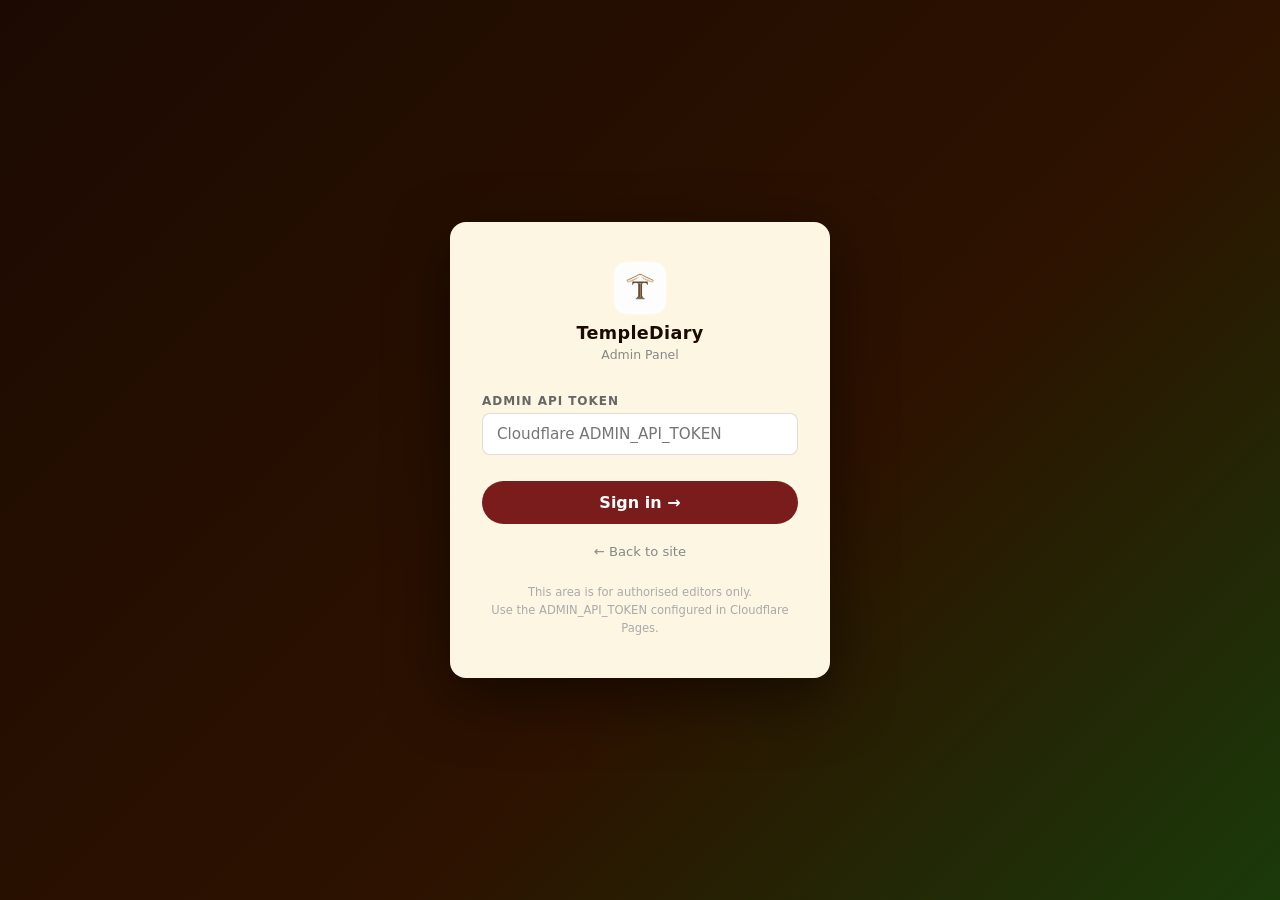
<file: dashboard.html>
<!DOCTYPE html>
<html lang="en">
<head>
  <meta charset="UTF-8" />
  <meta name="viewport" content="width=device-width, initial-scale=1.0" />
  <title>Admin Dashboard - TempleDiary</title>
  <meta name="robots" content="noindex, nofollow" />
  <link rel="icon" type="image/png" sizes="96x96" href="/assets/images/favicon/favicon-96x96.png" />
  <link rel="icon" type="image/svg+xml" href="/assets/images/favicon/favicon.svg" />
  <link rel="shortcut icon" href="/assets/images/favicon/favicon.ico" />
  <link rel="apple-touch-icon" sizes="180x180" href="/assets/images/favicon/apple-touch-icon.png" />
  <link rel="manifest" href="/assets/images/favicon/site.webmanifest" />
  <style>
    *, *::before, *::after { box-sizing: border-box; }
    :root {
      --ink: #1c0a02;
      --muted: #6f675f;
      --line: #e5d8c3;
      --paper: #fffaf1;
      --panel: #ffffff;
      --gold: #c8932a;
      --maroon: #7b1c1c;
      --green: #047857;
      --red: #be123c;
      --blue: #1d4ed8;
      --radius: 8px;
      --font: Inter, "Segoe UI", system-ui, sans-serif;
    }
    body { margin: 0; min-height: 100vh; font-family: var(--font); color: var(--ink); background: #f4efe6; }
    button, input, select, textarea { font: inherit; }
    .topbar {
      position: sticky; top: 0; z-index: 20; height: 60px; display: flex; align-items: center; justify-content: space-between;
      padding: 0 18px; background: var(--ink); border-bottom: 2px solid var(--gold); color: #fff;
    }
    .brand { display: flex; align-items: center; gap: 10px; min-width: 0; }
    .brand-mark { width: 34px; height: 34px; flex: 0 0 auto; border-radius: 8px; }
    .brand h1 { margin: 0; font-size: 1rem; color: var(--gold); }
    .brand p { margin: 2px 0 0; font-size: .72rem; color: #c9bfae; }
    .top-actions { display: flex; gap: 8px; align-items: center; flex-wrap: wrap; justify-content: flex-end; }
    .layout { display: grid; grid-template-columns: 236px minmax(0, 1fr); min-height: calc(100vh - 60px); }
    .sidebar { background: #fff; border-right: 1px solid var(--line); padding: 16px 12px; }
    .side-label { display: block; margin: 14px 8px 7px; color: #9b8c7a; font-size: .68rem; font-weight: 800; letter-spacing: .12em; text-transform: uppercase; }
    .nav-btn, .side-link {
      width: 100%; display: flex; align-items: center; gap: 9px; padding: 9px 10px; border: 0; border-radius: var(--radius);
      background: transparent; color: #51463a; text-align: left; text-decoration: none; cursor: pointer;
    }
    .nav-btn:hover, .side-link:hover, .nav-btn.active { background: #f8ead0; color: var(--maroon); font-weight: 700; }
    .main { padding: 20px; overflow: hidden; }
    .section { display: none; }
    .section.active { display: block; }
    .toolbar { display: flex; align-items: center; justify-content: space-between; gap: 12px; margin-bottom: 14px; flex-wrap: wrap; }
    .toolbar h2 { margin: 0; font-size: 1.12rem; }
    .toolbar p { margin: 3px 0 0; color: var(--muted); font-size: .86rem; }
    .btn {
      border: 1px solid transparent; border-radius: 999px; padding: 8px 13px; background: #eee; color: var(--ink);
      cursor: pointer; font-weight: 800; font-size: .83rem; text-decoration: none; display: inline-flex; align-items: center; gap: 7px;
    }
    .btn:hover { filter: brightness(.98); transform: translateY(-1px); }
    .btn-primary { background: var(--gold); color: var(--ink); }
    .btn-dark { background: var(--ink); color: #fff; }
    .btn-red { background: var(--maroon); color: #fff; }
    .btn-green { background: var(--green); color: #fff; }
    .btn-outline { background: transparent; border-color: #6b5b4b; color: #eee; }
    .btn-soft { background: #fff7e8; border-color: var(--line); color: var(--maroon); }
    .btn-sm { padding: 5px 9px; font-size: .76rem; }
    .grid-stats { display: grid; grid-template-columns: repeat(5, minmax(120px, 1fr)); gap: 12px; margin-bottom: 16px; }
    .stat { background: var(--panel); border: 1px solid var(--line); border-radius: var(--radius); padding: 13px; }
    .stat b { display: block; font-size: 1.55rem; color: var(--maroon); line-height: 1; }
    .stat span { display: block; margin-top: 5px; color: var(--muted); font-size: .72rem; text-transform: uppercase; letter-spacing: .08em; font-weight: 800; }
    .panel { background: var(--panel); border: 1px solid var(--line); border-radius: var(--radius); padding: 15px; margin-bottom: 15px; }
    .panel-head { display: flex; justify-content: space-between; gap: 12px; align-items: center; margin-bottom: 12px; flex-wrap: wrap; }
    .panel-head h3 { margin: 0; font-size: 1rem; }
    .state-row, .filter-row { display: flex; gap: 8px; flex-wrap: wrap; align-items: center; }
    .filter-row { margin-bottom: 12px; }
    input, select, textarea {
      width: 100%; border: 1px solid var(--line); border-radius: var(--radius); padding: 9px 10px; background: #fff; color: var(--ink); outline: none;
    }
    input:focus, select:focus, textarea:focus { border-color: var(--gold); box-shadow: 0 0 0 3px rgba(200,147,42,.14); }
    .filter-row input { max-width: 360px; }
    .filter-row select { max-width: 220px; }
    .table-wrap { overflow: auto; border: 1px solid var(--line); border-radius: var(--radius); background: #fff; }
    table { width: 100%; border-collapse: collapse; min-width: 980px; }
    th { position: sticky; top: 0; z-index: 1; background: #f7efe2; color: #7b6e5d; text-align: left; font-size: .7rem; letter-spacing: .08em; text-transform: uppercase; padding: 9px 10px; border-bottom: 1px solid var(--line); }
    td { padding: 9px 10px; border-bottom: 1px solid #f0e6d5; vertical-align: top; font-size: .84rem; }
    tr:hover td { background: #fffaf1; }
    tr.selected-row td { background: #fff4d8; }
    .name-cell { font-weight: 800; max-width: 280px; }
    .muted { color: var(--muted); }
    .pill { display: inline-flex; align-items: center; gap: 4px; padding: 2px 7px; border-radius: 999px; font-size: .72rem; font-weight: 800; }
    .pill-green { color: var(--green); background: #ecfdf5; }
    .pill-red { color: var(--red); background: #fff1f2; }
    .pill-blue { color: var(--blue); background: #eff6ff; }
    .diff-list { display: grid; gap: 8px; min-width: 280px; }
    .diff-item { border: 1px solid var(--line); border-radius: var(--radius); overflow: hidden; background: #fffdf8; }
    .diff-field { padding: 6px 8px; background: #f7efe2; font-weight: 900; color: var(--maroon); }
    .diff-row { display: grid; grid-template-columns: 70px minmax(0, 1fr); gap: 8px; padding: 5px 8px; border-top: 1px solid #f0e6d5; }
    .diff-row b { color: #776855; font-size: .72rem; text-transform: uppercase; letter-spacing: .06em; }
    .diff-new { background: #ecfdf5; }
    .diff-empty { color: #9b8c7a; font-style: italic; }
    .row-actions { display: flex; gap: 5px; flex-wrap: wrap; }
    .form-grid { display: grid; grid-template-columns: repeat(2, minmax(0, 1fr)); gap: 12px; }
    .field.full { grid-column: 1 / -1; }
    .field label { display: block; margin-bottom: 5px; font-size: .72rem; font-weight: 900; color: #776855; text-transform: uppercase; letter-spacing: .07em; }
    .checks { display: flex; align-items: center; gap: 16px; flex-wrap: wrap; }
    .checks label { display: inline-flex; align-items: center; gap: 7px; margin: 0; text-transform: none; letter-spacing: 0; font-size: .9rem; color: var(--ink); }
    .checks input { width: auto; }
    .alert { display: none; margin-bottom: 12px; padding: 10px 12px; border-radius: var(--radius); font-size: .86rem; font-weight: 800; }
    .alert.show { display: block; }
    .alert-ok { background: #ecfdf5; color: #065f46; border: 1px solid #bbf7d0; }
    .alert-bad { background: #fff1f2; color: #9f1239; border: 1px solid #fecdd3; }
    .split { display: grid; grid-template-columns: minmax(0, 1fr) 330px; gap: 14px; }
    .textarea-mono { min-height: 330px; font-family: ui-monospace, SFMono-Regular, Menlo, Consolas, monospace; font-size: .78rem; white-space: pre; }
    .health-list { display: grid; gap: 8px; }
    .health-item { display: flex; justify-content: space-between; gap: 12px; padding: 10px; border: 1px solid var(--line); border-radius: var(--radius); background: #fff; }
    .danger-zone { border-color: #fecdd3; background: #fff7f8; }
    .note { line-height: 1.6; color: var(--muted); font-size: .88rem; }
    .kbd { padding: 1px 5px; border: 1px solid var(--line); border-radius: 4px; background: #fff; font-family: ui-monospace, monospace; font-size: .78rem; }
    @media (max-width: 980px) {
      .layout { grid-template-columns: 1fr; }
      .sidebar { display: flex; gap: 6px; flex-wrap: wrap; border-right: 0; border-bottom: 1px solid var(--line); }
      .side-label { display: none; }
      .nav-btn, .side-link { width: auto; }
      .grid-stats { grid-template-columns: repeat(2, minmax(0, 1fr)); }
      .split, .form-grid { grid-template-columns: 1fr; }
      .field.full { grid-column: auto; }
    }
  </style>
</head>
<body>
  <header class="topbar">
    <div class="brand">
      <img class="brand-mark" src="/assets/images/favicon/favicon-96x96.png" alt="" width="34" height="34" aria-hidden="true" />
      <div>
        <h1>TempleDiary Admin</h1>
        <p>D1 maintenance with JSON publishing</p>
      </div>
    </div>
    <div class="top-actions">
      <span id="dirty-indicator" class="pill pill-green">Saved locally</span>
      <a href="index.html" class="btn btn-outline" target="_blank" rel="noopener">View site</a>
      <button class="btn btn-red" type="button" onclick="logout()">Sign out</button>
    </div>
  </header>

  <div class="layout">
    <aside class="sidebar">
      <span class="side-label">Manage</span>
      <button class="nav-btn active" type="button" data-section="overview">Overview</button>
      <button class="nav-btn" type="button" data-section="db">Temple Maintenance</button>
      <button class="nav-btn" type="button" data-section="requests">Requests</button>
      <button class="nav-btn" type="button" data-section="temples">Published JSON Preview</button>
      <button class="nav-btn" type="button" data-section="editor">JSON Draft Editor</button>
      <button class="nav-btn" type="button" data-section="states">States</button>
      <button class="nav-btn" type="button" data-section="import">JSON Import</button>
      <button class="nav-btn" type="button" data-section="export">JSON Export</button>
      <button class="nav-btn" type="button" data-section="health">Health</button>
      <span class="side-label">Files</span>
      <a class="side-link" href="sitemap.xml" target="_blank">Sitemap</a>
      <a class="side-link" href="Robots.txt" target="_blank">Robots.txt</a>
      <a class="side-link" href="privacy.html" target="_blank">Privacy</a>
    </aside>

    <main class="main">
      <div class="toolbar">
        <div>
          <h2 id="page-title">Overview</h2>
          <p id="page-subtitle">Maintain temples in D1, then publish JSON for the public site.</p>
        </div>
        <div class="state-row">
          <select id="active-state" onchange="switchState(this.value)"></select>
          <button class="btn btn-primary" type="button" data-admin-action="new-db-temple">Add D1 temple</button>
          <button class="btn btn-green" type="button" onclick="downloadActiveJson()">Download JSON</button>
        </div>
      </div>

      <div id="alert" class="alert"></div>

      <section class="section active" id="section-overview">
        <div class="panel">
          <div class="panel-head">
            <h3>Publishing Workflow</h3>
            <button class="btn btn-primary btn-sm" type="button" onclick="showSection('db')">Open maintenance</button>
          </div>
          <p class="note">D1 is used for admin editing, verification, labels, and request approvals. The public site renders from JSON to avoid unnecessary D1 calls. Every 48 hours, export the updated D1 data to JSON and commit/upload it to GitHub.</p>
        </div>
        <div class="grid-stats" id="stats"></div>
        <div class="panel">
          <div class="panel-head">
            <h3>Published JSON Snapshot</h3>
            <button class="btn btn-soft btn-sm" type="button" onclick="showSection('temples')">Open JSON preview</button>
          </div>
          <div class="table-wrap">
            <table>
              <thead><tr><th>ID</th><th>Name</th><th>District</th><th>GPS</th><th>Source</th></tr></thead>
              <tbody id="recent-body"></tbody>
            </table>
          </div>
        </div>
      </section>

      <section class="section" id="section-temples">
        <div class="panel">
          <div class="panel-head">
            <h3>Published JSON Preview <span class="muted" id="list-count"></span></h3>
            <div class="row-actions">
              <button class="btn btn-soft btn-sm" type="button" onclick="duplicateSelected()">Duplicate selected</button>
              <button class="btn btn-red btn-sm" type="button" onclick="deleteSelected()">Delete selected</button>
            </div>
          </div>
          <p class="note">This is the JSON data currently used to render the public site. D1 edits are not reflected here until the 48-hour export/publish step updates the JSON files.</p>
          <div class="filter-row">
            <input id="search" type="search" placeholder="Search name, deity, location, tags..." oninput="renderTempleTable()" />
            <select id="district-filter" onchange="renderTempleTable()"></select>
            <select id="quality-filter" onchange="renderTempleTable()">
              <option value="">All records</option>
              <option value="gps">With GPS</option>
              <option value="nogps">Missing GPS</option>
              <option value="source">With source</option>
              <option value="famous">Famous</option>
            </select>
          </div>
          <div class="table-wrap">
            <table>
              <thead>
                <tr><th><input type="checkbox" id="select-all" onchange="toggleAllRows(this.checked)" /></th><th>ID</th><th>Name</th><th>Deity</th><th>District</th><th>GPS</th><th>Famous</th><th>Actions</th></tr>
              </thead>
              <tbody id="temple-body"></tbody>
            </table>
          </div>
        </div>
      </section>

      <section class="section" id="section-db">
        <div class="panel">
          <div class="panel-head">
            <h3>Temple Maintenance <span class="muted" id="db-count"></span></h3>
            <div class="row-actions">
              <button class="btn btn-primary btn-sm" type="button" data-admin-action="new-db-temple">Add D1 temple</button>
              <button class="btn btn-soft btn-sm" type="button" onclick="loadDbTemples()">Refresh D1</button>
            </div>
          </div>
          <p class="note">Use this screen for day-to-day D1 add/edit work, verification status, and admin labels. These changes save directly to D1.</p>
          <div class="filter-row">
            <input id="db-search" type="search" placeholder="Search D1 records..." oninput="renderDbTempleTable()" />
            <select id="db-status-filter" onchange="renderDbTempleTable()">
              <option value="">All statuses</option>
              <option value="verified">Verified</option>
              <option value="unverified">Unverified</option>
              <option value="needs_review">Needs review</option>
              <option value="removed">Removed</option>
            </select>
          </div>
          <div class="table-wrap">
            <table>
              <thead>
                <tr><th>D1 ID</th><th>JSON ID</th><th>Name</th><th>District</th><th>Status</th><th>Admin Label</th><th>GPS</th><th>Actions</th></tr>
              </thead>
              <tbody id="db-temple-body"></tbody>
            </table>
          </div>
        </div>
        <div class="panel" id="db-detail-panel" hidden>
          <div class="panel-head">
            <h3 id="db-detail-title">D1 Record</h3>
            <div class="row-actions">
              <button class="btn btn-soft btn-sm" type="button" onclick="openSelectedDbMap()">Map</button>
              <button class="btn btn-soft btn-sm" type="button" onclick="closeDbDetail()">Close</button>
            </div>
          </div>
          <div class="form-grid">
            <input type="hidden" id="db-detail-id" />
            <div class="field"><label for="db-detail-name">Temple Name *</label><input id="db-detail-name" /></div>
            <div class="field"><label for="db-detail-deity">Deity</label><input id="db-detail-deity" /></div>
            <div class="field"><label for="db-detail-district">District</label><input id="db-detail-district" /></div>
            <div class="field"><label for="db-detail-location">Location</label><input id="db-detail-location" /></div>
            <div class="field"><label for="db-detail-lat">Latitude</label><input id="db-detail-lat" type="number" step="any" /></div>
            <div class="field"><label for="db-detail-lng">Longitude</label><input id="db-detail-lng" type="number" step="any" /></div>
            <div class="field"><label for="db-detail-timing">Timing</label><input id="db-detail-timing" /></div>
            <div class="field"><label for="db-detail-phone">Phone</label><input id="db-detail-phone" /></div>
            <div class="field full"><label for="db-detail-description">Description</label><textarea id="db-detail-description" rows="3"></textarea></div>
            <div class="field"><label for="db-detail-source">Source URL</label><input id="db-detail-source" /></div>
            <div class="field"><label for="db-detail-tags">Tags, comma separated</label><input id="db-detail-tags" /></div>
            <div class="field"><label for="db-detail-status">Status</label>
              <select id="db-detail-status">
                <option value="verified">Verified</option>
                <option value="unverified">Unverified</option>
                <option value="needs_review">Needs review</option>
                <option value="removed">Removed</option>
              </select>
            </div>
            <div class="field"><label for="db-detail-label">Admin Label</label><input id="db-detail-label" placeholder="e.g. VERIFIED FROM SOURCE" /></div>
            <div class="field"><label for="db-detail-source-json-id">Source JSON ID</label><input id="db-detail-source-json-id" type="number" step="1" /></div>
            <div class="field">
              <div class="checks" style="margin-top:24px">
                <label><input id="db-detail-famous" type="checkbox" /> Famous temple</label>
              </div>
            </div>
          </div>
          <div id="db-detail-summary" class="note" style="margin-top:12px"></div>
          <div class="toolbar" style="margin-top:14px;margin-bottom:0">
            <span id="db-detail-msg" class="muted"></span>
            <button class="btn btn-primary" type="button" onclick="saveDbTempleReview()">Save to D1</button>
          </div>
        </div>
      </section>

      <section class="section" id="section-requests">
        <div class="panel">
          <div class="panel-head">
            <h3>Approval Requests <span class="muted" id="request-count"></span></h3>
            <div class="row-actions">
              <button class="btn btn-soft btn-sm" type="button" onclick="loadTempleRequests()">Refresh requests</button>
            </div>
          </div>
          <div class="filter-row">
            <select id="request-state-filter" onchange="loadTempleRequests()">
              <option value="all">All states</option>
            </select>
            <select id="request-type-filter" onchange="loadTempleRequests()">
              <option value="">All request types</option>
              <option value="submission">Submission requests</option>
              <option value="correction">Correction requests</option>
              <option value="deletion">Deletion requests</option>
            </select>
            <select id="request-status-filter" onchange="loadTempleRequests()">
              <option value="pending">Pending</option>
              <option value="needs_review">Needs review</option>
              <option value="approved">Approved archive</option>
              <option value="rejected">Rejected archive</option>
            </select>
          </div>
          <div class="table-wrap">
            <table>
              <thead>
                <tr><th>Received</th><th>State</th><th>Type</th><th>Temple</th><th>Submitter</th><th>Admin Label</th><th>Current DB</th><th>Public JSON</th><th>Request Changes</th><th>Actions</th></tr>
              </thead>
              <tbody id="request-body"></tbody>
            </table>
          </div>
        </div>
        <div class="panel" id="request-detail-panel" hidden>
          <div class="panel-head">
            <h3 id="request-detail-title">Review Request</h3>
            <div class="row-actions">
              <button class="btn btn-soft btn-sm" type="button" onclick="closeTempleRequestDetail()">Close</button>
            </div>
          </div>
          <div class="form-grid">
            <input type="hidden" id="request-detail-id" />
            <div class="field"><label for="request-detail-label">Admin Label</label><input id="request-detail-label" /></div>
            <div class="field"><label for="request-detail-state">State</label><input id="request-detail-state" /></div>
            <div class="field request-match-field"><label for="request-detail-temple-id">D1 Temple ID</label><input id="request-detail-temple-id" type="number" step="1" /></div>
            <div class="field request-match-field"><label for="request-detail-source-json-id">Source JSON ID</label><input id="request-detail-source-json-id" type="number" step="1" /></div>
            <div class="field"><label for="request-detail-temple">Temple Name *</label><input id="request-detail-temple" /></div>
            <div class="field"><label for="request-detail-deity">Deity</label><input id="request-detail-deity" /></div>
            <div class="field"><label for="request-detail-district">District</label><input id="request-detail-district" /></div>
            <div class="field"><label for="request-detail-location">Location</label><input id="request-detail-location" /></div>
            <div class="field full"><label for="request-detail-map-link">Google Maps Link</label><input id="request-detail-map-link" /></div>
            <div class="field"><label for="request-detail-lat">Latitude</label><input id="request-detail-lat" type="number" step="any" /></div>
            <div class="field"><label for="request-detail-lng">Longitude</label><input id="request-detail-lng" type="number" step="any" /></div>
            <div class="field"><label for="request-detail-timing">Timing</label><input id="request-detail-timing" /></div>
            <div class="field"><label for="request-detail-phone">Phone</label><input id="request-detail-phone" /></div>
            <div class="field"><label for="request-detail-tags">Tags, comma separated</label><input id="request-detail-tags" /></div>
            <div class="field"><label for="request-detail-source">Source URL</label><input id="request-detail-source" /></div>
            <div class="field full"><label for="request-detail-description">Description</label><textarea id="request-detail-description" rows="3"></textarea></div>
            <div class="field full"><label for="request-detail-message">Admin / submitter note</label><textarea id="request-detail-message" rows="2"></textarea></div>
            <div class="field full">
              <div class="checks">
                <label><input id="request-detail-famous" type="checkbox" /> Famous temple</label>
              </div>
            </div>
          </div>
          <div id="request-detail-summary" class="note" style="margin-top:12px"></div>
          <div class="toolbar" style="margin-top:14px;margin-bottom:0">
            <span id="request-detail-msg" class="muted"></span>
            <div class="row-actions">
              <button class="btn btn-soft" type="button" onclick="saveTempleRequestEdits()">Save changes</button>
              <button class="btn btn-green" type="button" onclick="decideTempleRequestFromEditor('approve')">Approve / merge</button>
              <button class="btn btn-soft" type="button" onclick="decideTempleRequestFromEditor('needs_review')">Needs review</button>
              <button class="btn btn-red" type="button" onclick="decideTempleRequestFromEditor('reject')">Reject</button>
            </div>
          </div>
        </div>
      </section>

      <section class="section" id="section-editor">
        <div class="panel">
          <div class="panel-head">
            <h3 id="editor-title">JSON Draft Editor</h3>
            <div class="row-actions">
              <button class="btn btn-soft btn-sm" type="button" onclick="validateCurrentForm()">Validate form</button>
              <button class="btn btn-soft btn-sm" type="button" onclick="newTemple()">Clear</button>
            </div>
          </div>
          <div class="form-grid">
            <input type="hidden" id="f-id" />
            <div class="field"><label for="f-name">Temple Name *</label><input id="f-name" /></div>
            <div class="field"><label for="f-deity">Deity *</label><input id="f-deity" /></div>
            <div class="field"><label for="f-district">District *</label><input id="f-district" list="district-list" /></div>
            <div class="field"><label for="f-location">Location</label><input id="f-location" /></div>
            <div class="field"><label for="f-lat">Latitude</label><input id="f-lat" type="number" step="any" /></div>
            <div class="field"><label for="f-lng">Longitude</label><input id="f-lng" type="number" step="any" /></div>
            <div class="field"><label for="f-timing">Timing</label><input id="f-timing" /></div>
            <div class="field"><label for="f-phone">Phone</label><input id="f-phone" /></div>
            <div class="field full"><label for="f-description">Description</label><textarea id="f-description" rows="3"></textarea></div>
            <div class="field full"><label for="f-famousFor">Famous For</label><textarea id="f-famousFor" rows="2"></textarea></div>
            <div class="field"><label for="f-dressCode">Dress Code</label><input id="f-dressCode" /></div>
            <div class="field"><label for="f-photography">Photography</label><input id="f-photography" /></div>
            <div class="field"><label for="f-nearestBus">Nearest Bus</label><input id="f-nearestBus" /></div>
            <div class="field"><label for="f-nearestRail">Nearest Rail</label><input id="f-nearestRail" /></div>
            <div class="field"><label for="f-sourceUrl">Source URL</label><input id="f-sourceUrl" /></div>
            <div class="field"><label for="f-tags">Tags, comma separated</label><input id="f-tags" /></div>
            <div class="field full">
              <div class="checks">
                <label><input id="f-famous" type="checkbox" /> Famous temple</label>
                <label><input id="f-remove-defaults" type="checkbox" checked /> Omit fields matching state defaults</label>
              </div>
            </div>
          </div>
          <div class="toolbar" style="margin-top:14px;margin-bottom:0">
            <p class="note">This legacy editor changes only the local JSON draft in this browser. Use Temple Maintenance for D1 edits, then use JSON export for the publishing cycle.</p>
            <div class="row-actions">
              <button class="btn btn-red" type="button" onclick="deleteFromForm()">Delete</button>
              <button class="btn btn-primary" type="button" onclick="saveTemple()">Save temple</button>
            </div>
          </div>
        </div>
      </section>

      <section class="section" id="section-states">
        <div class="split">
          <div class="panel">
            <div class="panel-head"><h3>State Configuration</h3><button class="btn btn-primary btn-sm" type="button" onclick="addStateConfig()">Add State</button></div>
            <div class="table-wrap">
              <table>
                <thead><tr><th>Key</th><th>Label</th><th>Data File</th><th>D1 Temples</th><th>Actions</th></tr></thead>
                <tbody id="state-body"></tbody>
              </table>
            </div>
          </div>
          <div class="panel">
            <h3 style="margin-top:0">State Editor</h3>
            <div class="form-grid" style="grid-template-columns:1fr">
              <div class="field"><label>Key</label><input id="s-key" placeholder="maharashtra" /></div>
              <div class="field"><label>Label</label><input id="s-label" placeholder="Maharashtra" /></div>
              <div class="field"><label>Data File</label><input id="s-dataFile" placeholder="data/maharashtra.json" /></div>
              <div class="field"><label>Hero Image</label><input id="s-heroImage" placeholder="assets/images/sources/example.jpeg" /></div>
              <div class="field"><label>Eyebrow</label><input id="s-eyebrow" /></div>
              <div class="field"><label>Map Label</label><input id="s-mapLabel" /></div>
            </div>
            <div class="toolbar" style="margin:12px 0 0"><span></span><button class="btn btn-primary" type="button" onclick="saveStateConfig()">Save state config</button></div>
          </div>
        </div>
      </section>

      <section class="section" id="section-import">
        <div class="panel">
          <div class="panel-head"><h3>JSON Import</h3></div>
          <p class="note">Import a JSON file or paste JSON below. This updates only the local JSON draft used for preview/export; it does not write to D1.</p>
          <p class="note">Accepts either a plain array or <span class="kbd">{ "_defaults": {}, "temples": [] }</span>.</p>
          <div class="filter-row">
            <input type="file" id="import-file" accept=".json,application/json" onchange="readImportFile(this.files[0])" />
            <button class="btn btn-soft" type="button" onclick="loadActiveFromDisk()">Reload active state from site file</button>
          </div>
          <textarea id="import-text" class="textarea-mono" placeholder="Paste JSON here..."></textarea>
          <div class="toolbar" style="margin-top:12px;margin-bottom:0">
            <span></span>
            <div class="row-actions">
              <button class="btn btn-soft" type="button" onclick="previewImport()">Preview</button>
              <button class="btn btn-primary" type="button" onclick="applyImport()">Replace active state data</button>
            </div>
          </div>
        </div>
      </section>

      <section class="section" id="section-export">
        <div class="split">
          <div class="panel">
            <div class="panel-head">
              <h3>JSON Export</h3>
              <div class="row-actions">
                <button class="btn btn-soft btn-sm" type="button" onclick="generateExport('active')">D1 active JSON</button>
                <button class="btn btn-soft btn-sm" type="button" onclick="generateExport('all')">D1 all-state bundle</button>
                <button class="btn btn-green btn-sm" type="button" onclick="copyExport()">Copy</button>
              </div>
            </div>
            <textarea id="export-text" class="textarea-mono" readonly></textarea>
          </div>
          <div class="panel">
            <h3 style="margin-top:0">How To Apply</h3>
            <p class="note">Public users read JSON, not D1. After D1 maintenance, export the updated state JSON and commit/upload it to GitHub during the 48-hour publishing cycle.</p>
            <p class="note">D1 export includes <span class="kbd">verified</span>, <span class="kbd">unverified</span>, and <span class="kbd">needs_review</span> records. <span class="kbd">removed</span> records are excluded.</p>
            <button class="btn btn-green" type="button" onclick="downloadActiveJson()">Download D1 active state JSON</button>
            <button class="btn btn-soft" type="button" onclick="downloadAllJson()">Download D1 all-state bundle</button>
            <button class="btn btn-soft" type="button" onclick="downloadLocalDraftJson()">Download local draft JSON</button>
          </div>
        </div>
      </section>

      <section class="section" id="section-health">
        <div class="panel">
          <div class="panel-head"><h3>Data Health</h3><button class="btn btn-primary btn-sm" type="button" onclick="runHealthChecks()">Run checks</button></div>
          <div id="health-summary" class="grid-stats"></div>
          <div id="health-list" class="health-list"></div>
        </div>
        <div class="panel danger-zone">
          <div class="panel-head"><h3>Danger Zone</h3></div>
          <div class="row-actions">
            <button class="btn btn-red" type="button" onclick="resetLocalDraft()">Discard local draft for active state</button>
            <button class="btn btn-red" type="button" onclick="resetAllDrafts()">Discard all local drafts</button>
          </div>
        </div>
      </section>
    </main>
  </div>

  <datalist id="district-list"></datalist>

  <script src="/assets/js/core/states.js?v=20260528-all-states"></script>
  <script src="/assets/js/admin/dashboard.js?v=20260529-admin-actions"></script>
</body>
</html>
</file>
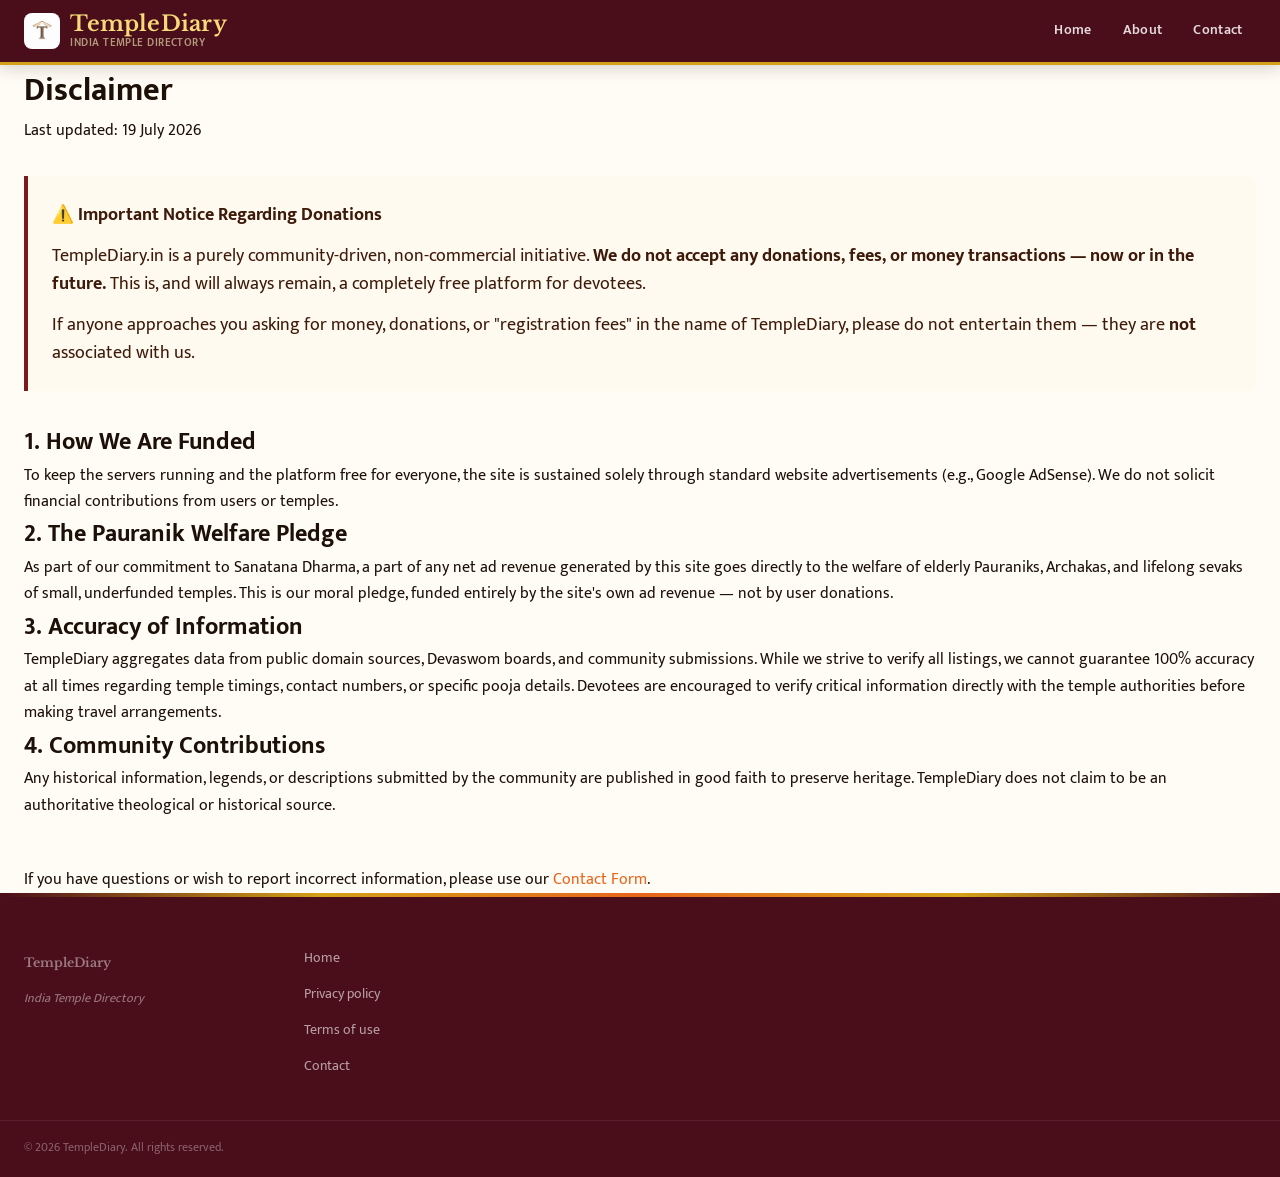
<file: disclaimer.html>
<!DOCTYPE html>
<html lang="en">
<head>
  <meta charset="UTF-8" />
  <meta name="viewport" content="width=device-width, initial-scale=1.0" />
  <title>Disclaimer — TempleDiary</title>
  <meta name="description" content="Official disclaimer for TempleDiary.in. We are a community-driven platform and do not accept any donations." />
  <meta name="robots" content="index, follow" />
  <link rel="canonical" href="https://www.templediary.in/disclaimer.html" />
  <meta property="og:type" content="website" />
  <meta property="og:title" content="Disclaimer — TempleDiary" />
  <meta property="og:description" content="Official disclaimer for TempleDiary.in. We do not accept donations." />
  <meta property="og:url" content="https://www.templediary.in/disclaimer.html" />
  <meta property="og:image" content="https://www.templediary.in/assets/images/hero-bg.jpg" />
  <meta property="og:site_name" content="TempleDiary" />
  <meta name="twitter:card" content="summary_large_image" />
  <meta name="twitter:title" content="Disclaimer — TempleDiary" />
  <meta name="twitter:description" content="Official disclaimer for TempleDiary.in." />
  <meta name="twitter:image" content="https://www.templediary.in/assets/images/hero-bg.jpg" />
  <link rel="icon" type="image/png" sizes="96x96" href="/assets/images/favicon/favicon-96x96.png" />
  <link rel="icon" type="image/svg+xml" href="/assets/images/favicon/favicon.svg" />
  <link rel="shortcut icon" href="/assets/images/favicon/favicon.ico" />
  <link rel="apple-touch-icon" sizes="180x180" href="/assets/images/favicon/apple-touch-icon.png" />
  <link rel="manifest" href="/assets/images/favicon/site.webmanifest" />
  <link rel="stylesheet" href="/assets/css/style.css" />
</head>
<body>

  <header>
    <nav class="nav-inner" aria-label="Main navigation">
      <a href="index.html" class="logo">
        <img class="logo-mark" src="/assets/images/favicon/favicon-96x96.png" alt="" width="36" height="36" aria-hidden="true" />
        <span class="logo-text">
          <span class="logo-main">TempleDiary</span>
          <span class="logo-sub">India Temple Directory</span>
        </span>
      </a>
      <ul class="nav-links" role="list">
        <li><a href="index.html">Home</a></li>
        <li><a href="about.html">About</a></li>
        <li><a href="contact.html">Contact</a></li>
      </ul>
    </nav>
  </header>

  <main class="container policy-page">

    <h1>Disclaimer</h1>
    <p class="policy-date">Last updated: <time datetime="2026-07-19">19 July 2026</time></p>

    <div style="background: #fffaf0; border-left: 4px solid #7B1C1C; padding: 1.5rem; margin: 2rem 0; border-radius: 0 8px 8px 0; font-size: 1.1rem; color: #3d1a0a;">
      <strong>⚠️ Important Notice Regarding Donations</strong>
      <p style="margin-top: 0.8rem; line-height: 1.6;">
        TempleDiary.in is a purely community-driven, non-commercial initiative. <strong>We do not accept any donations, fees, or money transactions — now or in the future.</strong> This is, and will always remain, a completely free platform for devotees. 
      </p>
      <p style="margin-top: 0.8rem; line-height: 1.6;">
        If anyone approaches you asking for money, donations, or "registration fees" in the name of TempleDiary, please do not entertain them — they are <strong>not</strong> associated with us.
      </p>
    </div>

    <h2>1. How We Are Funded</h2>
    <p>To keep the servers running and the platform free for everyone, the site is sustained solely through standard website advertisements (e.g., Google AdSense). We do not solicit financial contributions from users or temples.</p>

    <h2>2. The Pauranik Welfare Pledge</h2>
    <p>As part of our commitment to Sanatana Dharma, a part of any net ad revenue generated by this site goes directly to the welfare of elderly Pauraniks, Archakas, and lifelong sevaks of small, underfunded temples. This is our moral pledge, funded entirely by the site's own ad revenue — not by user donations.</p>

    <h2>3. Accuracy of Information</h2>
    <p>TempleDiary aggregates data from public domain sources, Devaswom boards, and community submissions. While we strive to verify all listings, we cannot guarantee 100% accuracy at all times regarding temple timings, contact numbers, or specific pooja details. Devotees are encouraged to verify critical information directly with the temple authorities before making travel arrangements.</p>

    <h2>4. Community Contributions</h2>
    <p>Any historical information, legends, or descriptions submitted by the community are published in good faith to preserve heritage. TempleDiary does not claim to be an authoritative theological or historical source.</p>

    <p style="margin-top: 3rem;">
      If you have questions or wish to report incorrect information, please use our <a href="contact.html">Contact Form</a>.
    </p>

  </main>

  <footer>
    <div class="container footer-inner">
      <div class="footer-brand">
        <p class="footer-logo">TempleDiary</p>
        <p class="footer-tagline">India Temple Directory</p>
      </div>
      <nav class="footer-links" aria-label="Footer navigation">
        <div class="footer-col">
          <ul role="list">
            <li><a href="index.html">Home</a></li>
            <li><a href="privacy.html">Privacy policy</a></li>
            <li><a href="terms.html">Terms of use</a></li>
            <li><a href="contact.html">Contact</a></li>
          </ul>
        </div>
      </nav>
    </div>
    <div class="footer-bottom">
      <p>&copy; 2026 TempleDiary. All rights reserved.</p>
    </div>
  </footer>

</body>
</html>
</file>
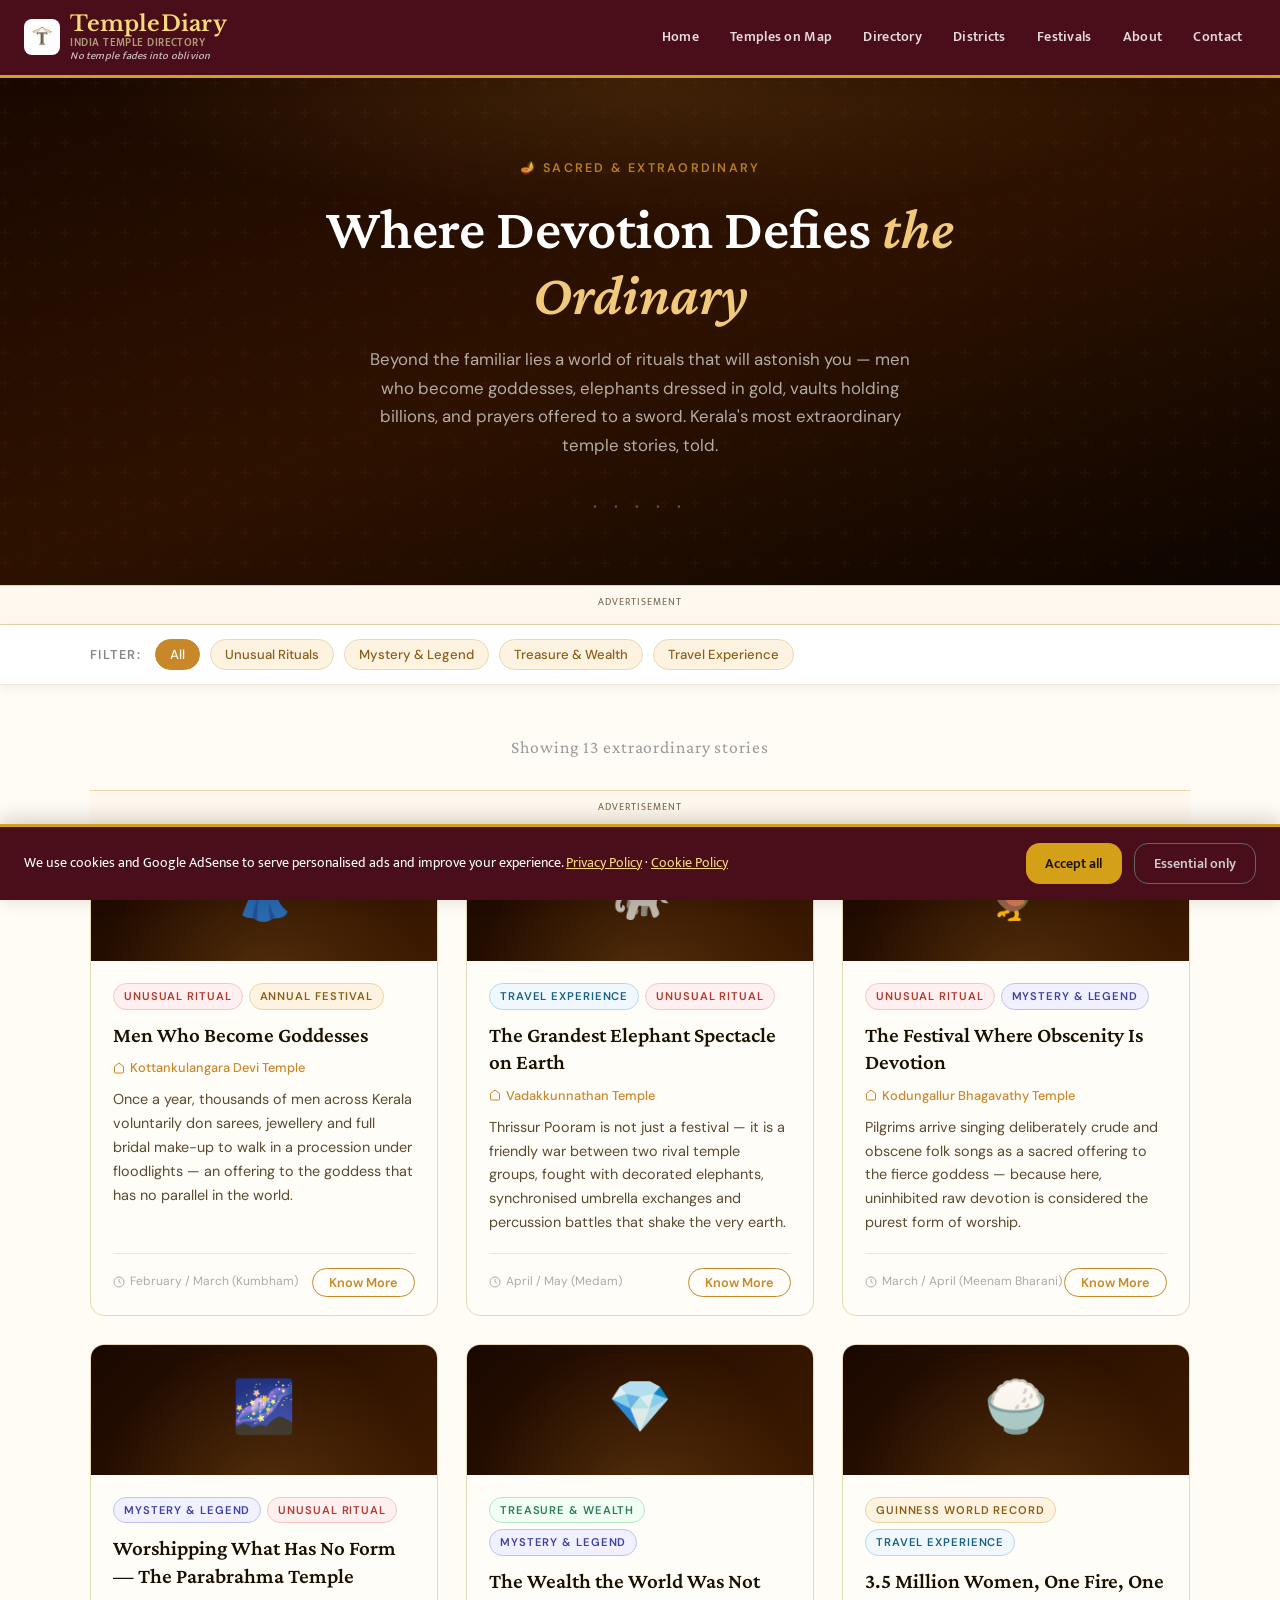
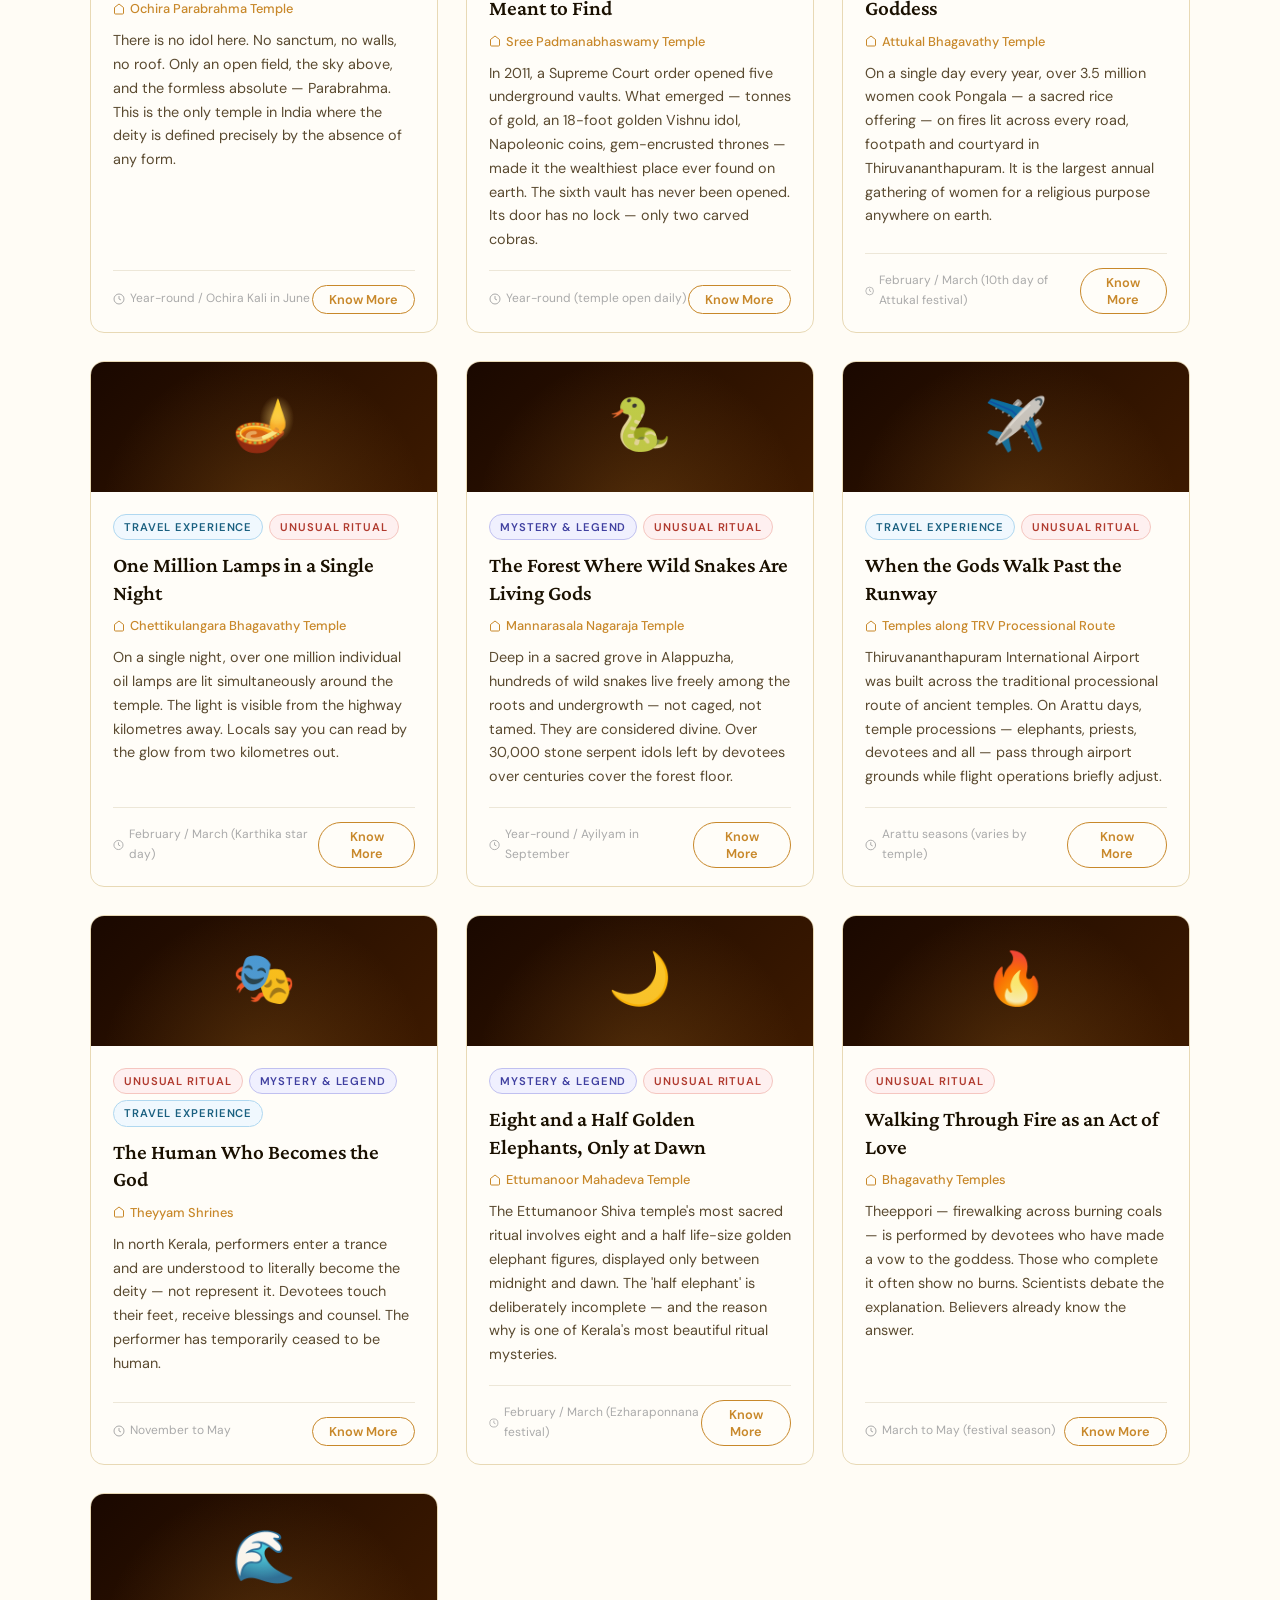
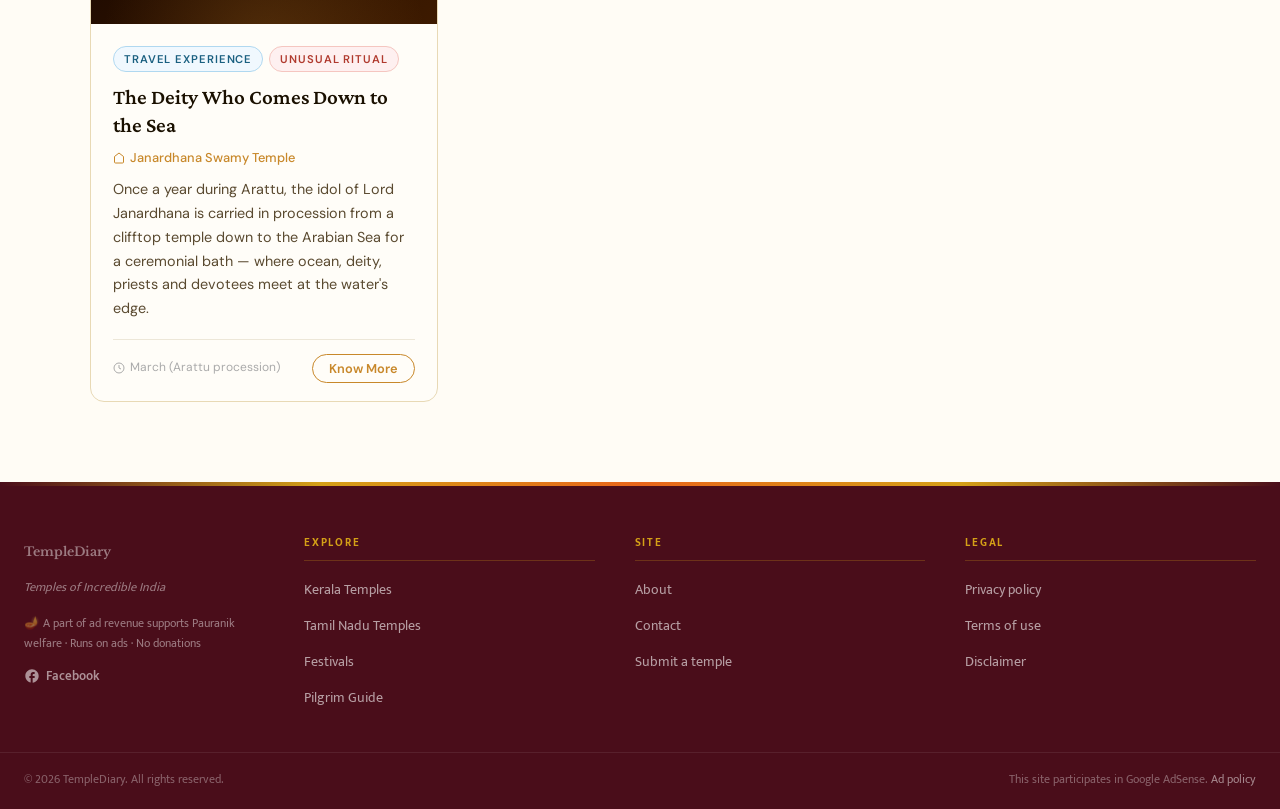
<file: festivals.html>
<!DOCTYPE html>
<html lang="en">
<head>
  <meta charset="UTF-8" />
  <meta name="viewport" content="width=device-width, initial-scale=1.0" />
  <title>Temple Festivals — Unusual & Sacred Celebrations | TempleDiary</title>
  <meta name="description" content="Discover the most unusual, mystical and breathtaking temple festivals of Kerala and India — from cross-dressing devotees at Kottankulangara to the billion-dollar vaults of Padmanabha." />
  <meta name="keywords" content="Kottankulangara festival, Thrissur Pooram, Bharani festival, Ochira temple, Padmanabha treasure, Kerala temple festivals, unusual Hindu festivals" />
  <meta name="author" content="TempleDiary.in" />
  <link rel="canonical" href="https://www.templediary.in/festivals.html" />
  <meta name="robots" content="index, follow" />
  <meta property="og:type" content="website" />
  <meta property="og:title" content="Unusual Temple Festivals — TempleDiary" />
  <meta property="og:description" content="Discover unusual, mystical and sacred temple festivals from Kerala and across India." />
  <meta property="og:url" content="https://www.templediary.in/festivals.html" />
  <meta property="og:image" content="https://www.templediary.in/assets/images/hero-bg.jpg" />
  <meta property="og:site_name" content="TempleDiary" />
  <meta name="twitter:card" content="summary_large_image" />
  <meta name="twitter:title" content="Unusual Temple Festivals — TempleDiary" />
  <meta name="twitter:description" content="Discover unusual, mystical and sacred temple festivals from Kerala and across India." />
  <meta name="twitter:image" content="https://www.templediary.in/assets/images/hero-bg.jpg" />
  <link rel="icon" type="image/png" sizes="96x96" href="/assets/images/favicon/favicon-96x96.png" />
  <link rel="icon" type="image/svg+xml" href="/assets/images/favicon/favicon.svg" />
  <link rel="shortcut icon" href="/assets/images/favicon/favicon.ico" />
  <link rel="apple-touch-icon" sizes="180x180" href="/assets/images/favicon/apple-touch-icon.png" />
  <link rel="manifest" href="/assets/images/favicon/site.webmanifest" />
  <link rel="stylesheet" href="/assets/css/style.css" />
  <link rel="preconnect" href="https://fonts.googleapis.com" />
  <link href="https://fonts.googleapis.com/css2?family=Crimson+Pro:ital,wght@0,400;0,600;1,400&family=DM+Sans:wght@400;500;600&display=swap" rel="stylesheet" />

  <style>
    /* ── Festivals page overrides & new components ── */
    :root {
      --fest-gold: #c8882a;
      --fest-gold-light: #f0c97a;
      --fest-deep: #1a0f00;
      --fest-card-bg: #fffdf8;
      --fest-card-border: #e8d9b5;
      --fest-tag-bg: #fdf3e0;
      --fest-tag-color: #8b5e1a;
      --fest-red: #b03a2e;
      --fest-green: #2e7d53;
      --radius: 14px;
    }

    /* Hero */
    .fest-hero {
      background: linear-gradient(160deg, #1a0800 0%, #2e1200 50%, #0d0500 100%);
      position: relative;
      overflow: hidden;
      padding: 80px 0 60px;
      text-align: center;
    }
    .fest-hero::before {
      content: '';
      position: absolute;
      inset: 0;
      background:
        radial-gradient(ellipse 60% 40% at 50% 0%, rgba(200,136,42,0.18) 0%, transparent 70%),
        url("data:image/svg+xml,%3Csvg width='60' height='60' viewBox='0 0 60 60' xmlns='http://www.w3.org/2000/svg'%3E%3Cg fill='none' fill-rule='evenodd'%3E%3Cg fill='%23c8882a' fill-opacity='0.04'%3E%3Cpath d='M36 34v-4h-2v4h-4v2h4v4h2v-4h4v-2h-4zm0-30V0h-2v4h-4v2h4v4h2V6h4V4h-4zM6 34v-4H4v4H0v2h4v4h2v-4h4v-2H6zM6 4V0H4v4H0v2h4v4h2V6h4V4H6z'/%3E%3C/g%3E%3C/g%3E%3C/svg%3E");
      pointer-events: none;
    }
    .fest-hero-inner {
      position: relative;
      z-index: 1;
      max-width: 760px;
      margin: 0 auto;
      padding: 0 20px;
    }
    .fest-hero-eyebrow {
      font-family: 'DM Sans', sans-serif;
      font-size: 0.78rem;
      font-weight: 600;
      letter-spacing: 0.18em;
      text-transform: uppercase;
      color: var(--fest-gold);
      margin-bottom: 16px;
      opacity: 0.9;
    }
    .fest-hero h1 {
      font-family: 'Crimson Pro', Georgia, serif;
      font-size: clamp(2.2rem, 5vw, 3.6rem);
      font-weight: 600;
      color: #fff;
      line-height: 1.15;
      margin-bottom: 18px;
    }
    .fest-hero h1 em {
      font-style: italic;
      color: var(--fest-gold-light);
    }
    .fest-hero-sub {
      font-family: 'DM Sans', sans-serif;
      color: rgba(255,255,255,0.65);
      font-size: 1.05rem;
      line-height: 1.7;
      max-width: 560px;
      margin: 0 auto 32px;
    }
    .fest-hero-divider {
      display: flex;
      align-items: center;
      justify-content: center;
      gap: 12px;
      color: var(--fest-gold);
      opacity: 0.5;
      font-size: 1.3rem;
      letter-spacing: 6px;
    }

    /* Filter bar */
    .fest-filter-bar {
      background: #fff;
      border-bottom: 1px solid #ede7d8;
      padding: 14px 0;
      position: sticky;
      top: 0;
      z-index: 100;
      box-shadow: 0 2px 12px rgba(0,0,0,0.06);
    }
    .fest-filter-inner {
      max-width: 1140px;
      margin: 0 auto;
      padding: 0 20px;
      display: flex;
      gap: 10px;
      flex-wrap: wrap;
      align-items: center;
    }
    .fest-filter-label {
      font-family: 'DM Sans', sans-serif;
      font-size: 0.8rem;
      font-weight: 600;
      color: #888;
      text-transform: uppercase;
      letter-spacing: 0.1em;
      margin-right: 4px;
    }
    .fest-tag-btn {
      font-family: 'DM Sans', sans-serif;
      font-size: 0.82rem;
      font-weight: 500;
      padding: 6px 14px;
      border-radius: 999px;
      border: 1.5px solid var(--fest-card-border);
      background: var(--fest-tag-bg);
      color: var(--fest-tag-color);
      cursor: pointer;
      transition: all 0.18s;
      white-space: nowrap;
    }
    .fest-tag-btn:hover, .fest-tag-btn.active {
      background: var(--fest-gold);
      color: #fff;
      border-color: var(--fest-gold);
    }

    /* Grid */
    .fest-section {
      max-width: 1140px;
      margin: 0 auto;
      padding: 48px 20px 80px;
    }
    .fest-section-heading {
      font-family: 'Crimson Pro', Georgia, serif;
      font-size: 1.1rem;
      font-weight: 400;
      color: #999;
      letter-spacing: 0.05em;
      margin-bottom: 28px;
      text-align: center;
    }
    .fest-grid {
      display: grid;
      grid-template-columns: repeat(auto-fill, minmax(330px, 1fr));
      gap: 28px;
    }

    /* Card */
    .fest-card {
      background: var(--fest-card-bg);
      border: 1.5px solid var(--fest-card-border);
      border-radius: var(--radius);
      overflow: hidden;
      display: flex;
      flex-direction: column;
      transition: transform 0.22s ease, box-shadow 0.22s ease;
      cursor: pointer;
    }
    .fest-card:hover {
      transform: translateY(-4px);
      box-shadow: 0 12px 40px rgba(0,0,0,0.10);
    }
    .fest-card-emoji {
      background: linear-gradient(135deg, #1a0800 0%, #3d1a00 100%);
      display: flex;
      align-items: center;
      justify-content: center;
      font-size: 3.2rem;
      height: 130px;
      position: relative;
      overflow: hidden;
    }
    .fest-card-emoji::after {
      content: '';
      position: absolute;
      inset: 0;
      background: radial-gradient(circle at 50% 120%, rgba(200,136,42,0.22) 0%, transparent 70%);
    }
    .fest-card-body {
      padding: 22px 22px 18px;
      flex: 1;
      display: flex;
      flex-direction: column;
    }
    .fest-card-tags {
      display: flex;
      gap: 6px;
      flex-wrap: wrap;
      margin-bottom: 12px;
    }
    .fest-card-tag {
      font-family: 'DM Sans', sans-serif;
      font-size: 0.7rem;
      font-weight: 600;
      text-transform: uppercase;
      letter-spacing: 0.08em;
      padding: 3px 10px;
      border-radius: 999px;
      background: var(--fest-tag-bg);
      color: var(--fest-tag-color);
      border: 1px solid #e8d4a0;
    }
    .fest-card-tag.unusual { background: #fef0f0; color: var(--fest-red); border-color: #f5c6c0; }
    .fest-card-tag.mystery { background: #f0f0fe; color: #4040a0; border-color: #c0c0f0; }
    .fest-card-tag.treasure { background: #f0fef4; color: var(--fest-green); border-color: #b0e8c4; }
    .fest-card-tag.travel { background: #f0f8fe; color: #1a6080; border-color: #b0d8f0; }

    .fest-card-title {
      font-family: 'Crimson Pro', Georgia, serif;
      font-size: 1.32rem;
      font-weight: 600;
      color: #1a1000;
      line-height: 1.3;
      margin-bottom: 8px;
    }
    .fest-card-temple {
      font-family: 'DM Sans', sans-serif;
      font-size: 0.8rem;
      color: var(--fest-gold);
      font-weight: 500;
      margin-bottom: 10px;
      display: flex;
      align-items: center;
      gap: 5px;
    }
    .fest-card-temple svg { flex-shrink: 0; }
    .fest-card-excerpt {
      font-family: 'DM Sans', sans-serif;
      font-size: 0.9rem;
      color: #5a4a30;
      line-height: 1.65;
      flex: 1;
      margin-bottom: 18px;
    }
    .fest-card-footer {
      display: flex;
      align-items: center;
      justify-content: space-between;
      border-top: 1px solid #ede7d8;
      padding-top: 14px;
    }
    .fest-card-meta {
      font-family: 'DM Sans', sans-serif;
      font-size: 0.75rem;
      color: #aaa;
      display: flex;
      align-items: center;
      gap: 5px;
    }
    .know-more-btn {
      font-family: 'DM Sans', sans-serif;
      font-size: 0.8rem;
      font-weight: 600;
      color: var(--fest-gold);
      background: none;
      border: 1.5px solid var(--fest-gold);
      border-radius: 999px;
      padding: 5px 16px;
      cursor: pointer;
      transition: all 0.16s;
      text-decoration: none;
    }
    .know-more-btn:hover {
      background: var(--fest-gold);
      color: #fff;
    }

    /* Modal */
    .fest-modal-overlay {
      position: fixed;
      inset: 0;
      background: rgba(10,5,0,0.72);
      z-index: 1000;
      display: flex;
      align-items: center;
      justify-content: center;
      padding: 20px;
      opacity: 0;
      pointer-events: none;
      transition: opacity 0.25s;
      backdrop-filter: blur(4px);
    }
    .fest-modal-overlay.open {
      opacity: 1;
      pointer-events: all;
    }
    .fest-modal {
      background: #fffdf8;
      border-radius: 18px;
      max-width: 640px;
      width: 100%;
      max-height: 85vh;
      overflow-y: auto;
      box-shadow: 0 32px 80px rgba(0,0,0,0.35);
      transform: translateY(24px) scale(0.97);
      transition: transform 0.28s cubic-bezier(0.34,1.56,0.64,1);
      position: relative;
    }
    .fest-modal-overlay.open .fest-modal {
      transform: translateY(0) scale(1);
    }
    .fest-modal-header {
      background: linear-gradient(135deg, #1a0800, #3d1a00);
      padding: 32px 28px 24px;
      position: relative;
      border-radius: 18px 18px 0 0;
    }
    .fest-modal-emoji { font-size: 3rem; margin-bottom: 12px; display: block; }
    .fest-modal-title {
      font-family: 'Crimson Pro', Georgia, serif;
      font-size: 1.7rem;
      font-weight: 600;
      color: #fff;
      line-height: 1.25;
      margin-bottom: 6px;
    }
    .fest-modal-temple {
      font-family: 'DM Sans', sans-serif;
      font-size: 0.85rem;
      color: var(--fest-gold-light);
      opacity: 0.85;
    }
    .fest-modal-close {
      position: absolute;
      top: 16px; right: 18px;
      background: rgba(255,255,255,0.12);
      border: none;
      color: #fff;
      border-radius: 50%;
      width: 34px; height: 34px;
      font-size: 1.1rem;
      cursor: pointer;
      display: flex; align-items: center; justify-content: center;
      transition: background 0.16s;
    }
    .fest-modal-close:hover { background: rgba(255,255,255,0.25); }
    .fest-modal-body {
      padding: 28px 28px 32px;
    }
    .fest-modal-tags { display: flex; gap: 7px; flex-wrap: wrap; margin-bottom: 18px; }
    .fest-modal-story {
      font-family: 'DM Sans', sans-serif;
      font-size: 0.95rem;
      color: #3a2a10;
      line-height: 1.8;
    }
    .fest-modal-story p { margin-bottom: 14px; }
    .fest-modal-story p:last-child { margin-bottom: 0; }
    .fest-modal-info {
      margin-top: 22px;
      background: #fdf3e0;
      border: 1px solid #e8d4a0;
      border-radius: 10px;
      padding: 16px 18px;
      display: grid;
      grid-template-columns: 1fr 1fr;
      gap: 12px;
    }
    .fest-modal-info-item { font-family: 'DM Sans', sans-serif; font-size: 0.82rem; }
    .fest-modal-info-item strong { display: block; color: var(--fest-gold); font-size: 0.72rem; text-transform: uppercase; letter-spacing: 0.08em; margin-bottom: 2px; }
    .fest-modal-info-item span { color: #3a2a10; }

    /* No results */
    .fest-no-results {
      text-align: center;
      padding: 60px 20px;
      font-family: 'DM Sans', sans-serif;
      color: #aaa;
      display: none;
    }
    .fest-no-results.show { display: block; }

    /* Responsive */
    @media (max-width: 600px) {
      .fest-grid { grid-template-columns: 1fr; }
      .fest-modal-info { grid-template-columns: 1fr; }
      .fest-modal-body { padding: 20px 18px 24px; }
    }
  </style>
</head>
<body>

  <!-- ═══ COOKIE CONSENT BANNER ═══ -->
  <div id="cookie-banner" role="dialog" aria-label="Cookie consent" aria-live="polite">
    <p>We use cookies and Google AdSense to serve personalised ads and improve your experience.
      <a href="privacy.html">Privacy Policy</a> · <a href="privacy.html#cookies">Cookie Policy</a>
    </p>
    <div class="cookie-actions">
      <button onclick="acceptCookies()" class="btn-accept">Accept all</button>
      <button onclick="declineCookies()" class="btn-decline">Essential only</button>
    </div>
  </div>

  <!-- ═══ HEADER / NAV ═══ -->
  <header>
    <nav class="nav-inner" aria-label="Main navigation">
      <a href="index.html" class="logo" aria-label="TempleDiary home">
        <img class="logo-mark" src="/assets/images/favicon/favicon-96x96.png" alt="" width="36" height="36" aria-hidden="true" />
        <span class="logo-text">
          <span class="logo-main">TempleDiary</span>
          <span class="logo-sub">India Temple Directory</span>
          <span class="logo-tagline">No temple fades into oblivion</span>
        </span>
      </a>
      <button class="nav-toggle" id="nav-toggle" aria-controls="nav-menu" aria-expanded="false" aria-label="Open menu">
        <span></span><span></span><span></span>
      </button>
      <ul class="nav-links" id="nav-menu" role="list">
        <li><a href="index.html">Home</a></li>
        <li><a href="map.html">Temples on Map</a></li>
        <li><a href="index.html#directory">Directory</a></li>
        <li><a href="districts.html">Districts</a></li>
        <li><a href="festivals.html" aria-current="page">Festivals</a></li>
        <li><a href="about.html">About</a></li>
        <li><a href="contact.html">Contact</a></li>
      </ul>
    </nav>
  </header>

  <!-- ═══ FESTIVALS HERO ═══ -->
  <section class="fest-hero" aria-labelledby="fest-hero-heading">
    <div class="fest-hero-inner">
      <p class="fest-hero-eyebrow">🪔 Sacred & Extraordinary</p>
      <h1 id="fest-hero-heading">Where Devotion Defies <em>the Ordinary</em></h1>
      <p class="fest-hero-sub">Beyond the familiar lies a world of rituals that will astonish you — men who become goddesses, elephants dressed in gold, vaults holding billions, and prayers offered to a sword. Kerala's most extraordinary temple stories, told.</p>
      <div class="fest-hero-divider" aria-hidden="true">· · · · ·</div>
    </div>
  </section>
<!-- Ad slot — top banner -->
<div class="ad-container ad-top" aria-label="Advertisement">
  <span class="ad-label">Advertisement</span>
  <ins class="adsbygoogle"
       style="display:block"
       data-ad-client="ca-pub-XXXXXXXXXXXXXXXX"
       data-ad-slot="XXXXXXXXXX"
       data-ad-format="auto"
       data-full-width-responsive="true"></ins>
</div>
  <!-- ═══ FILTER BAR ═══ -->
  <div class="fest-filter-bar" role="navigation" aria-label="Filter festivals">
    <div class="fest-filter-inner">
      <span class="fest-filter-label">Filter:</span>
      <button class="fest-tag-btn active" data-filter="all">All</button>
      <button class="fest-tag-btn" data-filter="unusual">Unusual Rituals</button>
      <button class="fest-tag-btn" data-filter="mystery">Mystery & Legend</button>
      <button class="fest-tag-btn" data-filter="treasure">Treasure & Wealth</button>
      <button class="fest-tag-btn" data-filter="travel">Travel Experience</button>
    </div>
  </div>

  <!-- ═══ FESTIVAL CARDS ═══ -->
  <section class="fest-section" aria-labelledby="fest-grid-heading">
    <p class="fest-section-heading" id="fest-grid-heading" aria-live="polite">Showing <span id="fest-count">15</span> extraordinary stories</p>
    <!-- Ad slot — top banner -->
<div class="ad-container ad-top" aria-label="Advertisement">
  <span class="ad-label">Advertisement</span>
  <ins class="adsbygoogle"
       style="display:block"
       data-ad-client="ca-pub-XXXXXXXXXXXXXXXX"
       data-ad-slot="XXXXXXXXXX"
       data-ad-format="auto"
       data-full-width-responsive="true"></ins>
</div>


    <div class="fest-grid" id="fest-grid" role="list"></div>
    <div class="fest-no-results" id="fest-no-results" aria-live="assertive">No festivals found for this filter.</div>
  </section>

  <!-- ═══ MODAL ═══ -->
  <div class="fest-modal-overlay" id="fest-modal" role="dialog" aria-modal="true" aria-labelledby="modal-title" aria-hidden="true">
    <div class="fest-modal">
      <div class="fest-modal-header">
        <span class="fest-modal-emoji" id="modal-emoji" aria-hidden="true"></span>
        <button class="fest-modal-close" id="modal-close" aria-label="Close">✕</button>
        <h2 class="fest-modal-title" id="modal-title"></h2>
        <p class="fest-modal-temple" id="modal-temple"></p>
      </div>
      <div class="fest-modal-body">
        <div class="fest-modal-tags" id="modal-tags"></div>
        <div class="fest-modal-story" id="modal-story"></div>
        <div class="fest-modal-info" id="modal-info"></div>
      </div>
    </div>
  </div>

  <!-- ═══ FOOTER ═══ -->
  <footer>
    <div class="container footer-inner">
      <div class="footer-brand">
        <p class="footer-logo">TempleDiary</p>
        <p class="footer-tagline">Temples of Incredible India</p>
        <p class="footer-pledge-note">🪔 A part of ad revenue supports Pauranik welfare · Runs on ads · No donations</p>
        <div class="footer-social">
          <a href="https://www.facebook.com/templediaryin" target="_blank" rel="noopener noreferrer" aria-label="TempleDiary on Facebook">
            <svg xmlns="http://www.w3.org/2000/svg" width="16" height="16" viewBox="0 0 24 24" fill="currentColor" aria-hidden="true"><path d="M22 12c0-5.52-4.48-10-10-10S2 6.48 2 12c0 4.84 3.44 8.87 8 9.8V15H8v-3h2V9.5C10 7.57 11.57 6 13.5 6H16v3h-2c-.55 0-1 .45-1 1v2h3v3h-3v6.95C18.05 21.45 22 17.19 22 12z"/></svg>
            Facebook
          </a>
        </div>
      </div>
      <nav class="footer-links" aria-label="Footer navigation">
        <div class="footer-col">
          <h3>Explore</h3>
          <ul role="list">
            <li><a href="index.html?state=kerala">Kerala Temples</a></li>
            <li><a href="index.html?state=tamil-nadu">Tamil Nadu Temples</a></li>
            <li><a href="festivals.html">Festivals</a></li>
            <li><a href="pilgrim-guide.html">Pilgrim Guide</a></li>
          </ul>
        </div>
        <div class="footer-col">
          <h3>Site</h3>
          <ul role="list">
            <li><a href="about.html">About</a></li>
            <li><a href="contact.html">Contact</a></li>
            <li><a href="submit.html">Submit a temple</a></li>
          </ul>
        </div>
        <div class="footer-col">
          <h3>Legal</h3>
          <ul role="list">
            <li><a href="privacy.html">Privacy policy</a></li>
            <li><a href="terms.html">Terms of use</a></li>
            <li><a href="disclaimer.html">Disclaimer</a></li>
          </ul>
        </div>
      </nav>
    </div>
    <div class="footer-bottom">
      <p>&copy; <span id="year"></span> TempleDiary. All rights reserved.</p>
      <p>This site participates in Google AdSense. <a href="privacy.html#ads">Ad policy</a></p>
    </div>
  </footer>

  <script src="/assets/js/public/festivals-data.js"></script>
  <script>
    // ── Render cards ──
    function renderCards(filter = 'all') {
      const grid = document.getElementById('fest-grid');
      const noResults = document.getElementById('fest-no-results');
      const countEl = document.getElementById('fest-count');
      const filtered = filter === 'all' ? festivals : festivals.filter(f => f.filters.includes(filter));
      grid.innerHTML = '';
      if (filtered.length === 0) {
        noResults.classList.add('show');
        countEl.textContent = '0';
        return;
      }
      noResults.classList.remove('show');
      countEl.textContent = filtered.length;
      filtered.forEach((f, i) => {
        const card = document.createElement('article');
        card.className = 'fest-card';
        card.setAttribute('role', 'listitem');
        card.setAttribute('tabindex', '0');
        card.setAttribute('aria-label', f.title);
        card.innerHTML = `
          <div class="fest-card-emoji" aria-hidden="true">${f.emoji}</div>
          <div class="fest-card-body">
            <div class="fest-card-tags">
              ${f.tags.map(t => `<span class="fest-card-tag ${t.cls}">${t.label}</span>`).join('')}
            </div>
            <h3 class="fest-card-title">${f.title}</h3>
            <p class="fest-card-temple">
              <svg width="12" height="12" viewBox="0 0 24 24" fill="none" stroke="currentColor" stroke-width="2" aria-hidden="true"><path d="M3 9l9-7 9 7v11a2 2 0 0 1-2 2H5a2 2 0 0 1-2-2z"/></svg>
              ${f.temple}
            </p>
            <p class="fest-card-excerpt">${f.excerpt}</p>
            <div class="fest-card-footer">
              <span class="fest-card-meta">
                <svg width="12" height="12" viewBox="0 0 24 24" fill="none" stroke="currentColor" stroke-width="2" aria-hidden="true"><circle cx="12" cy="12" r="10"/><path d="M12 6v6l4 2"/></svg>
                ${f.when}
              </span>
              <button class="know-more-btn" data-id="${i}" aria-haspopup="dialog">Know More</button>
            </div>
          </div>`;
        grid.appendChild(card);
      });

      // bind know more buttons
      document.querySelectorAll('.know-more-btn').forEach(btn => {
        btn.addEventListener('click', e => {
          e.stopPropagation();
          openModal(parseInt(btn.dataset.id, 10), filter);
        });
      });
      // card click
      document.querySelectorAll('.fest-card').forEach((card, idx) => {
        card.addEventListener('click', () => openModal(idx, filter));
        card.addEventListener('keydown', e => { if (e.key === 'Enter' || e.key === ' ') openModal(idx, filter); });
      });
    }

    function openModal(cardIdx, filter) {
      const filtered = filter === 'all' ? festivals : festivals.filter(f => f.filters.includes(filter));
      const f = filtered[cardIdx];
      document.getElementById('modal-emoji').textContent = f.emoji;
      document.getElementById('modal-title').textContent = f.title;
      document.getElementById('modal-temple').textContent = '📍 ' + f.temple + ' · ' + f.location;
      document.getElementById('modal-tags').innerHTML = f.tags.map(t => `<span class="fest-card-tag ${t.cls}">${t.label}</span>`).join('');
      document.getElementById('modal-story').innerHTML = f.story.map(p => `<p>${p}</p>`).join('');
      document.getElementById('modal-info').innerHTML = f.info.map(i => `
        <div class="fest-modal-info-item"><strong>${i.label}</strong><span>${i.value}</span></div>`).join('');
      const overlay = document.getElementById('fest-modal');
      overlay.classList.add('open');
      overlay.setAttribute('aria-hidden', 'false');
      document.body.style.overflow = 'hidden';
      document.getElementById('modal-close').focus();
    }

    function closeModal() {
      const overlay = document.getElementById('fest-modal');
      overlay.classList.remove('open');
      overlay.setAttribute('aria-hidden', 'true');
      document.body.style.overflow = '';
    }

    document.getElementById('modal-close').addEventListener('click', closeModal);
    document.getElementById('fest-modal').addEventListener('click', e => { if (e.target === e.currentTarget) closeModal(); });
    document.addEventListener('keydown', e => { if (e.key === 'Escape') closeModal(); });

    // ── Filter buttons ──
    let activeFilter = 'all';
    document.querySelectorAll('.fest-tag-btn').forEach(btn => {
      btn.addEventListener('click', () => {
        document.querySelectorAll('.fest-tag-btn').forEach(b => b.classList.remove('active'));
        btn.classList.add('active');
        activeFilter = btn.dataset.filter;
        renderCards(activeFilter);
      });
    });

    // ── Nav toggle ──
    const navToggle = document.getElementById('nav-toggle');
    const navMenu = document.getElementById('nav-menu');
    if (navToggle) {
      navToggle.addEventListener('click', () => {
        const open = navMenu.classList.toggle('open');
        navToggle.setAttribute('aria-expanded', open);
      });
    }

    // ── Cookie banner ──
    function acceptCookies() { localStorage.setItem('cookies','accepted'); document.getElementById('cookie-banner').style.display='none'; }
    function declineCookies() { localStorage.setItem('cookies','declined'); document.getElementById('cookie-banner').style.display='none'; }
    if (localStorage.getItem('cookies')) document.getElementById('cookie-banner').style.display='none';

    // ── Year ──
    document.getElementById('year').textContent = new Date().getFullYear();

    // ── Init ──
    renderCards();
  </script>
</body>
</html>
</file>
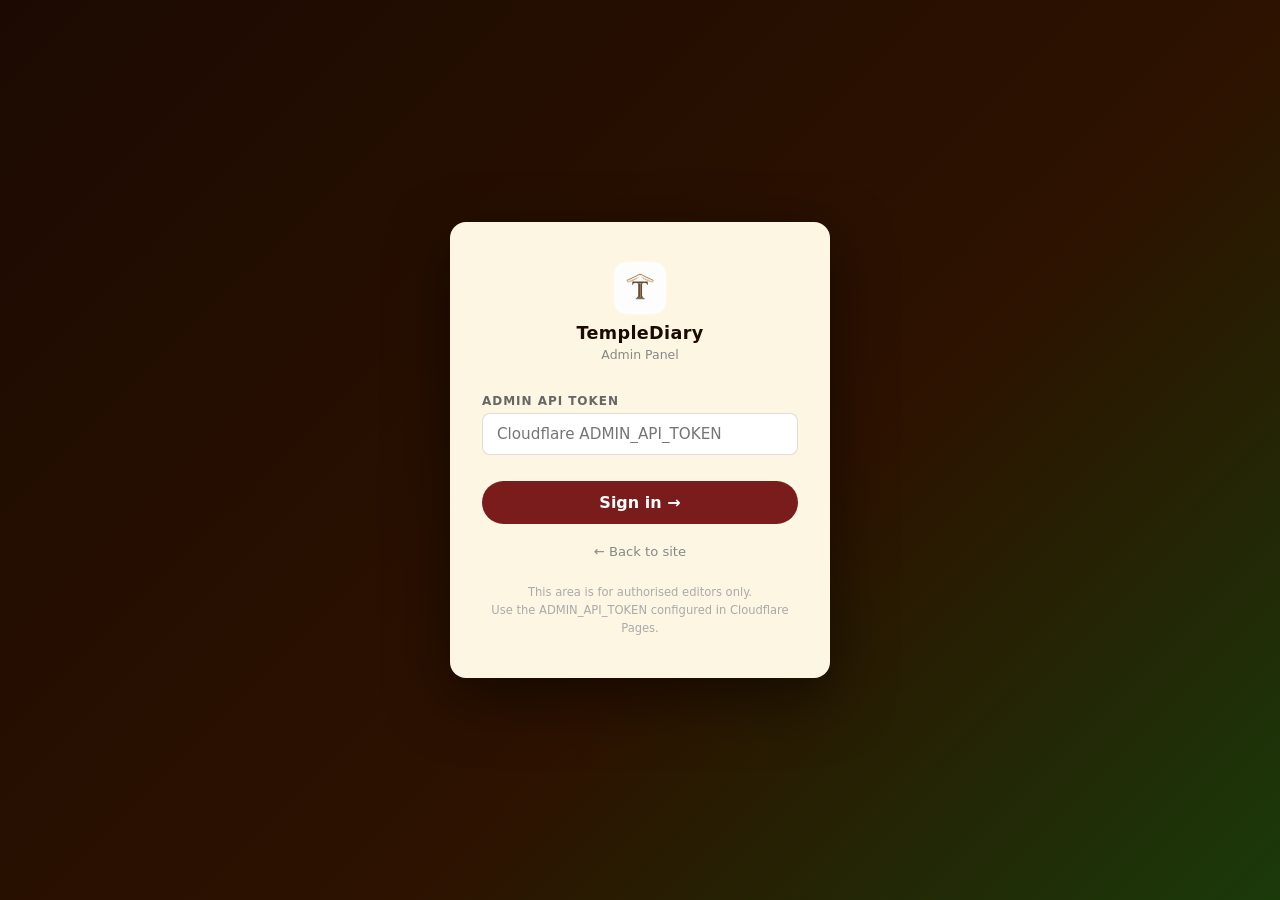
<file: login.html>
<!DOCTYPE html>
<html lang="en">
<head>
  <meta charset="UTF-8" />
  <meta name="viewport" content="width=device-width, initial-scale=1.0" />
  <title>Admin Login — TempleDiary</title>
  <meta name="robots" content="noindex, nofollow" />
  <link rel="icon" type="image/png" sizes="96x96" href="/assets/images/favicon/favicon-96x96.png" />
  <link rel="icon" type="image/svg+xml" href="/assets/images/favicon/favicon.svg" />
  <link rel="shortcut icon" href="/assets/images/favicon/favicon.ico" />
  <link rel="apple-touch-icon" sizes="180x180" href="/assets/images/favicon/apple-touch-icon.png" />
  <link rel="manifest" href="/assets/images/favicon/site.webmanifest" />
  <style>
    *, *::before, *::after { box-sizing: border-box; margin: 0; padding: 0; }
    :root {
      --gold: #C8932A; --deep: #1C0A02; --maroon: #7B1C1C;
      --cream: #FDF6E3; --border: rgba(100,60,20,0.18);
      --font: 'Segoe UI', system-ui, sans-serif;
    }
    body {
      font-family: var(--font);
      background: linear-gradient(135deg, #1C0A02 0%, #2d1200 60%, #1a3a0a 100%);
      min-height: 100vh;
      display: flex;
      align-items: center;
      justify-content: center;
      padding: 1rem;
    }
    .login-box {
      background: var(--cream);
      border-radius: 16px;
      padding: 2.5rem 2rem;
      width: 100%;
      max-width: 380px;
      box-shadow: 0 20px 60px rgba(0,0,0,0.5);
    }
    .login-logo {
      text-align: center;
      margin-bottom: 2rem;
    }
    .login-logo .brand-mark {
      width: 52px;
      height: 52px;
      display: block;
      margin: 0 auto 0.55rem;
      border-radius: 12px;
    }
    .login-logo h1 {
      font-size: 1.1rem;
      color: var(--deep);
      font-weight: 700;
      letter-spacing: 0.02em;
    }
    .login-logo p { font-size: 0.78rem; color: #888; margin-top: 4px; }

    .form-group { margin-bottom: 1.1rem; }
    label {
      display: block;
      font-size: 0.75rem;
      font-weight: 700;
      text-transform: uppercase;
      letter-spacing: 0.08em;
      color: #666;
      margin-bottom: 5px;
    }
    input[type="text"], input[type="password"] {
      width: 100%;
      padding: 11px 14px;
      border: 1.5px solid var(--border);
      border-radius: 8px;
      font-family: var(--font);
      font-size: 0.95rem;
      color: var(--deep);
      background: #fff;
      outline: none;
      transition: border-color 0.15s;
    }
    input:focus { border-color: var(--gold); }

    .login-btn {
      width: 100%;
      padding: 12px;
      background: var(--maroon);
      color: #fff;
      border: none;
      border-radius: 999px;
      font-family: var(--font);
      font-size: 1rem;
      font-weight: 700;
      cursor: pointer;
      margin-top: 0.5rem;
      transition: background 0.15s, transform 0.15s;
    }
    .login-btn:hover { background: #9a2424; transform: translateY(-1px); }

    .error-msg {
      background: #fff1f2;
      color: #9f1239;
      border: 1px solid #fecdd3;
      border-radius: 8px;
      padding: 10px 14px;
      font-size: 0.88rem;
      margin-bottom: 1rem;
      display: none;
    }
    .back-link {
      display: block;
      text-align: center;
      margin-top: 1.25rem;
      font-size: 0.82rem;
      color: #888;
      text-decoration: none;
    }
    .back-link:hover { color: var(--maroon); }
    .security-note {
      font-size: 0.72rem;
      color: #aaa;
      text-align: center;
      margin-top: 1.5rem;
      line-height: 1.6;
    }
  </style>
</head>
<body>
  <div class="login-box">
    <div class="login-logo">
      <img class="brand-mark" src="/assets/images/favicon/favicon-96x96.png" alt="" width="52" height="52" aria-hidden="true" />
      <h1>TempleDiary</h1>
      <p>Admin Panel</p>
    </div>

    <div class="error-msg" id="error-msg">Incorrect username or password.</div>

    <div class="form-group">
      <label for="admin-token">Admin API Token</label>
      <input type="password" id="admin-token" placeholder="Cloudflare ADMIN_API_TOKEN" autocomplete="current-password" />
    </div>

    <button class="login-btn" onclick="doLogin()">Sign in →</button>

    <a href="../index.html" class="back-link">← Back to site</a>

    <p class="security-note">
      This area is for authorised editors only.<br>
      Use the ADMIN_API_TOKEN configured in Cloudflare Pages.
    </p>
  </div>

  <script>
    // Redirect if already logged in
    if (sessionStorage.getItem('kd_admin_auth') === 'true' && sessionStorage.getItem('td_admin_api_token')) {
      window.location.href = 'dashboard.html';
    }

    async function doLogin() {
      const tokenInput = document.getElementById('admin-token');
      const token = tokenInput.value.trim();
      const err = document.getElementById('error-msg');
      err.style.display = 'none';

      if (!token) {
        err.textContent = 'Enter the admin API token.';
        err.style.display = 'block';
        return;
      }

      try {
        const res = await fetch('/api/temple-states', {
          cache: 'no-store',
          headers: { 'x-admin-token': token }
        });
        const json = await res.json().catch(() => ({}));
        if (!res.ok || !json.ok) throw new Error(json.error || 'Token verification failed.');

        sessionStorage.setItem('kd_admin_auth', 'true');
        sessionStorage.setItem('td_admin_api_token', token);
        localStorage.removeItem('td_admin_api_token');
        window.location.href = 'dashboard.html';
      } catch (error) {
        err.textContent = 'Incorrect or unverified admin token.';
        err.style.display = 'block';
        tokenInput.value = '';
      }
    }

    // Allow Enter key
    document.addEventListener('keydown', e => {
      if (e.key === 'Enter') doLogin();
    });
  </script>
</body>
</html>
</file>
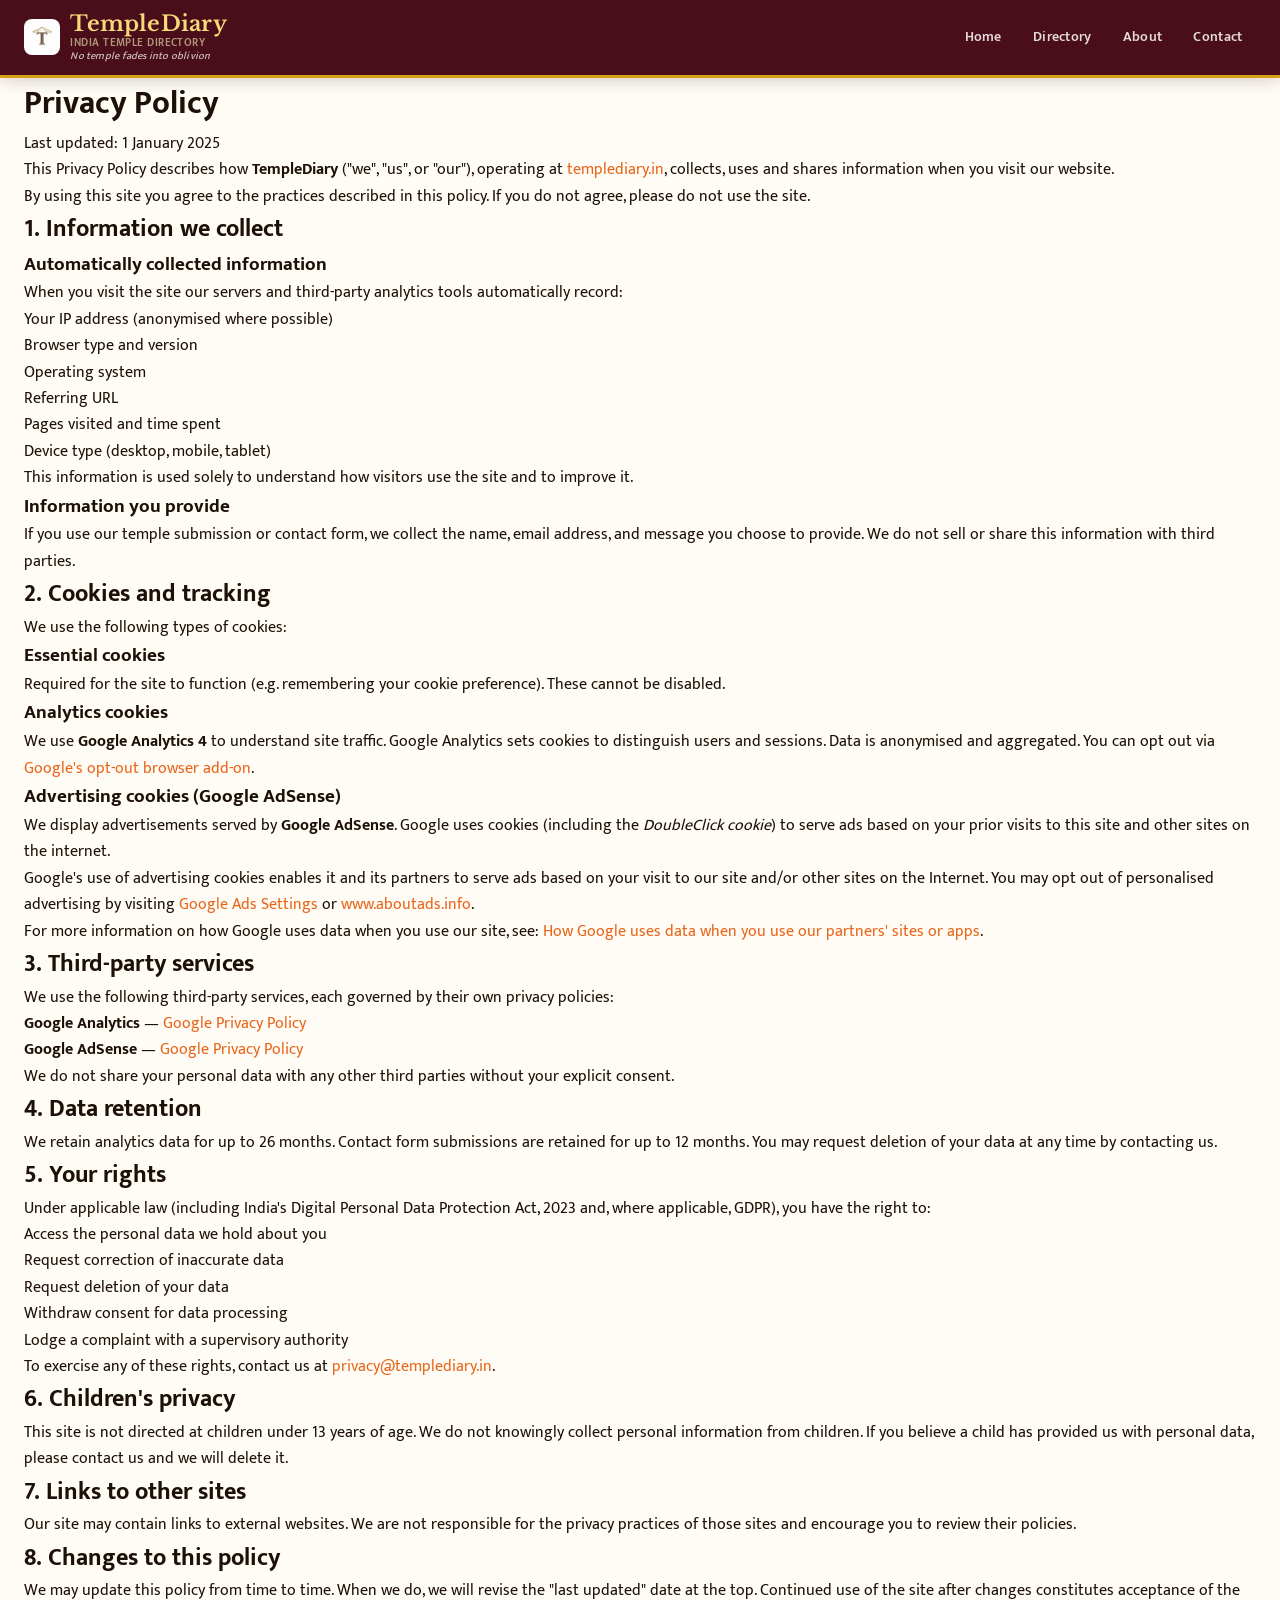
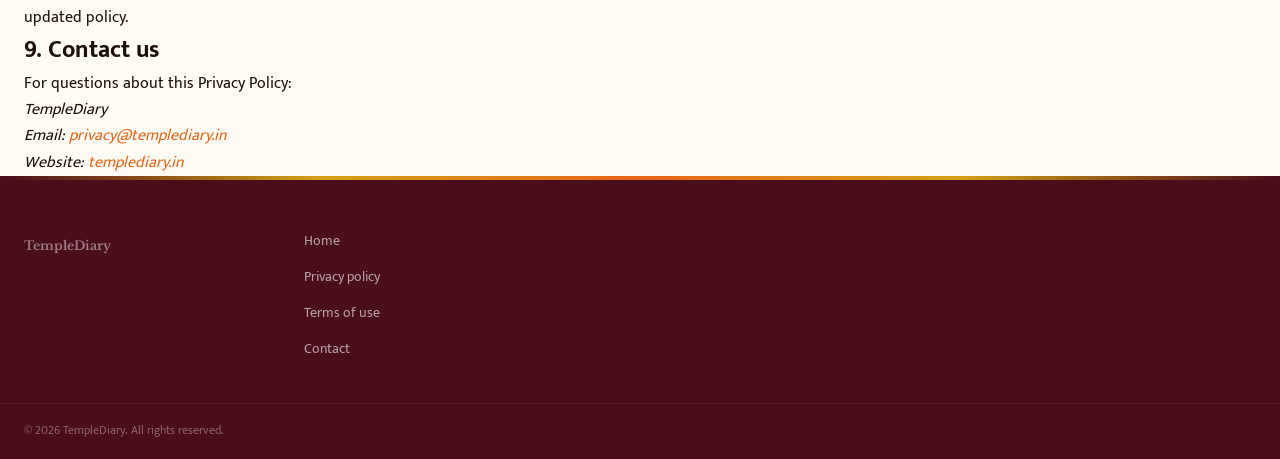
<file: privacy.html>
<!DOCTYPE html>
<html lang="en">
<head>
  <meta charset="UTF-8" />
  <meta name="viewport" content="width=device-width, initial-scale=1.0" />
  <title>Privacy Policy — TempleDiary</title>
  <meta name="description" content="Privacy policy for TempleDiary.in — how we collect, use and protect your data, and our Google AdSense cookie policy." />
  <meta name="robots" content="index, follow" />
  <link rel="canonical" href="https://www.templediary.in/privacy.html" />
  <meta property="og:type" content="website" />
  <meta property="og:title" content="Privacy Policy — TempleDiary" />
  <meta property="og:description" content="Privacy policy for TempleDiary.in — how we collect, use and protect your data." />
  <meta property="og:url" content="https://www.templediary.in/privacy.html" />
  <meta property="og:image" content="https://www.templediary.in/assets/images/hero-bg.jpg" />
  <meta property="og:site_name" content="TempleDiary" />
  <meta name="twitter:card" content="summary_large_image" />
  <meta name="twitter:title" content="Privacy Policy — TempleDiary" />
  <meta name="twitter:description" content="Privacy policy for TempleDiary.in." />
  <meta name="twitter:image" content="https://www.templediary.in/assets/images/hero-bg.jpg" />
  <link rel="icon" type="image/png" sizes="96x96" href="/assets/images/favicon/favicon-96x96.png" />
  <link rel="icon" type="image/svg+xml" href="/assets/images/favicon/favicon.svg" />
  <link rel="shortcut icon" href="/assets/images/favicon/favicon.ico" />
  <link rel="apple-touch-icon" sizes="180x180" href="/assets/images/favicon/apple-touch-icon.png" />
  <link rel="manifest" href="/assets/images/favicon/site.webmanifest" />
  <link rel="stylesheet" href="/assets/css/style.css" />
</head>
<body>

  <header>
    <nav class="nav-inner" aria-label="Main navigation">
      <a href="/" class="logo">
        <img class="logo-mark" src="/assets/images/favicon/favicon-96x96.png" alt="" width="36" height="36" aria-hidden="true" />
        <span class="logo-text">
          <span class="logo-main">TempleDiary</span>
          <span class="logo-sub">India Temple Directory</span>
          <span class="logo-tagline">No temple fades into oblivion</span>
        </span>
      </a>
      <ul class="nav-links" role="list">
        <li><a href="/">Home</a></li>
        <li><a href="/#directory">Directory</a></li>
        <li><a href="about.html">About</a></li>
        <li><a href="contact.html">Contact</a></li>
      </ul>
    </nav>
  </header>

  <main class="container policy-page">

    <h1>Privacy Policy</h1>
    <p class="policy-date">Last updated: <time datetime="2025-01-01">1 January 2025</time></p>

    <p>This Privacy Policy describes how <strong>TempleDiary</strong> ("we", "us", or "our"), operating at <a href="https://www.templediary.in">templediary.in</a>, collects, uses and shares information when you visit our website.</p>
    <p>By using this site you agree to the practices described in this policy. If you do not agree, please do not use the site.</p>

    <h2>1. Information we collect</h2>
    <h3>Automatically collected information</h3>
    <p>When you visit the site our servers and third-party analytics tools automatically record:</p>
    <ul>
      <li>Your IP address (anonymised where possible)</li>
      <li>Browser type and version</li>
      <li>Operating system</li>
      <li>Referring URL</li>
      <li>Pages visited and time spent</li>
      <li>Device type (desktop, mobile, tablet)</li>
    </ul>
    <p>This information is used solely to understand how visitors use the site and to improve it.</p>

    <h3>Information you provide</h3>
    <p>If you use our temple submission or contact form, we collect the name, email address, and message you choose to provide. We do not sell or share this information with third parties.</p>

    <h2 id="cookies">2. Cookies and tracking</h2>
    <p>We use the following types of cookies:</p>

    <h3>Essential cookies</h3>
    <p>Required for the site to function (e.g. remembering your cookie preference). These cannot be disabled.</p>

    <h3>Analytics cookies</h3>
    <p>We use <strong>Google Analytics 4</strong> to understand site traffic. Google Analytics sets cookies to distinguish users and sessions. Data is anonymised and aggregated. You can opt out via <a href="https://tools.google.com/dlpage/gaoptout" rel="noopener" target="_blank">Google's opt-out browser add-on</a>.</p>

    <h3 id="ads">Advertising cookies (Google AdSense)</h3>
    <p>We display advertisements served by <strong>Google AdSense</strong>. Google uses cookies (including the <em>DoubleClick cookie</em>) to serve ads based on your prior visits to this site and other sites on the internet.</p>
    <p>Google's use of advertising cookies enables it and its partners to serve ads based on your visit to our site and/or other sites on the Internet. You may opt out of personalised advertising by visiting <a href="https://www.google.com/settings/ads" rel="noopener" target="_blank">Google Ads Settings</a> or <a href="https://www.aboutads.info" rel="noopener" target="_blank">www.aboutads.info</a>.</p>
    <p>For more information on how Google uses data when you use our site, see: <a href="https://policies.google.com/technologies/partner-sites" rel="noopener" target="_blank">How Google uses data when you use our partners' sites or apps</a>.</p>

    <h2>3. Third-party services</h2>
    <p>We use the following third-party services, each governed by their own privacy policies:</p>
    <ul>
      <li><strong>Google Analytics</strong> — <a href="https://policies.google.com/privacy" rel="noopener" target="_blank">Google Privacy Policy</a></li>
      <li><strong>Google AdSense</strong> — <a href="https://policies.google.com/privacy" rel="noopener" target="_blank">Google Privacy Policy</a></li>
    </ul>
    <p>We do not share your personal data with any other third parties without your explicit consent.</p>

    <h2>4. Data retention</h2>
    <p>We retain analytics data for up to 26 months. Contact form submissions are retained for up to 12 months. You may request deletion of your data at any time by contacting us.</p>

    <h2>5. Your rights</h2>
    <p>Under applicable law (including India's Digital Personal Data Protection Act, 2023 and, where applicable, GDPR), you have the right to:</p>
    <ul>
      <li>Access the personal data we hold about you</li>
      <li>Request correction of inaccurate data</li>
      <li>Request deletion of your data</li>
      <li>Withdraw consent for data processing</li>
      <li>Lodge a complaint with a supervisory authority</li>
    </ul>
    <p>To exercise any of these rights, contact us at <a href="mailto:privacy@templediary.in">privacy@templediary.in</a>.</p>

    <h2>6. Children's privacy</h2>
    <p>This site is not directed at children under 13 years of age. We do not knowingly collect personal information from children. If you believe a child has provided us with personal data, please contact us and we will delete it.</p>

    <h2>7. Links to other sites</h2>
    <p>Our site may contain links to external websites. We are not responsible for the privacy practices of those sites and encourage you to review their policies.</p>

    <h2>8. Changes to this policy</h2>
    <p>We may update this policy from time to time. When we do, we will revise the "last updated" date at the top. Continued use of the site after changes constitutes acceptance of the updated policy.</p>

    <h2>9. Contact us</h2>
    <p>For questions about this Privacy Policy:</p>
    <address>
      TempleDiary<br />
      Email: <a href="mailto:privacy@templediary.in">privacy@templediary.in</a><br />
      Website: <a href="https://www.templediary.in">templediary.in</a>
    </address>

  </main>

  <footer>
    <div class="container footer-inner">
      <div class="footer-brand">
        <p class="footer-logo">TempleDiary</p>
      </div>
      <nav class="footer-links" aria-label="Footer navigation">
        <div class="footer-col">
          <ul role="list">
            <li><a href="/">Home</a></li>
            <li><a href="privacy.html">Privacy policy</a></li>
            <li><a href="terms.html">Terms of use</a></li>
            <li><a href="contact.html">Contact</a></li>
          </ul>
        </div>
      </nav>
    </div>
    <div class="footer-bottom">
      <p>&copy; <span id="year"></span> TempleDiary. All rights reserved.</p>
    </div>
  </footer>

  <script>document.getElementById('year').textContent = new Date().getFullYear();</script>
</body>
</html>
</file>
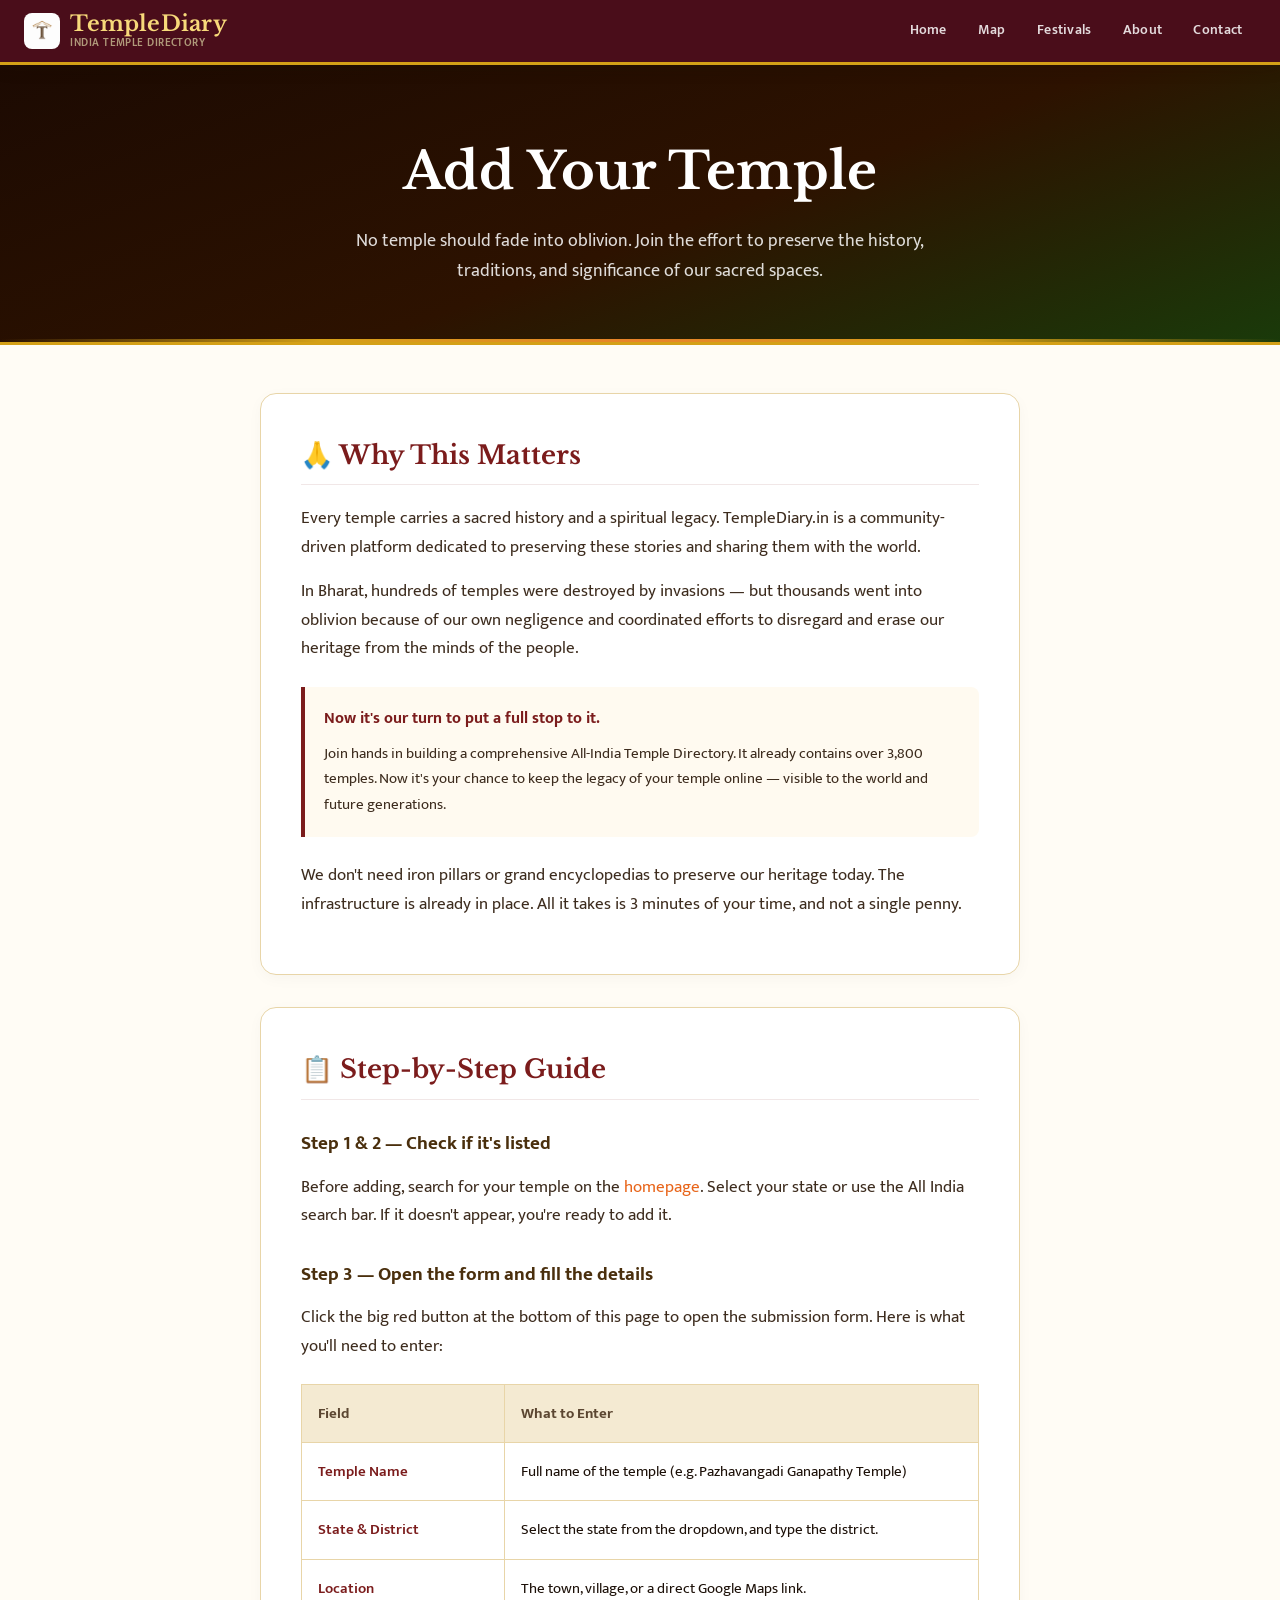
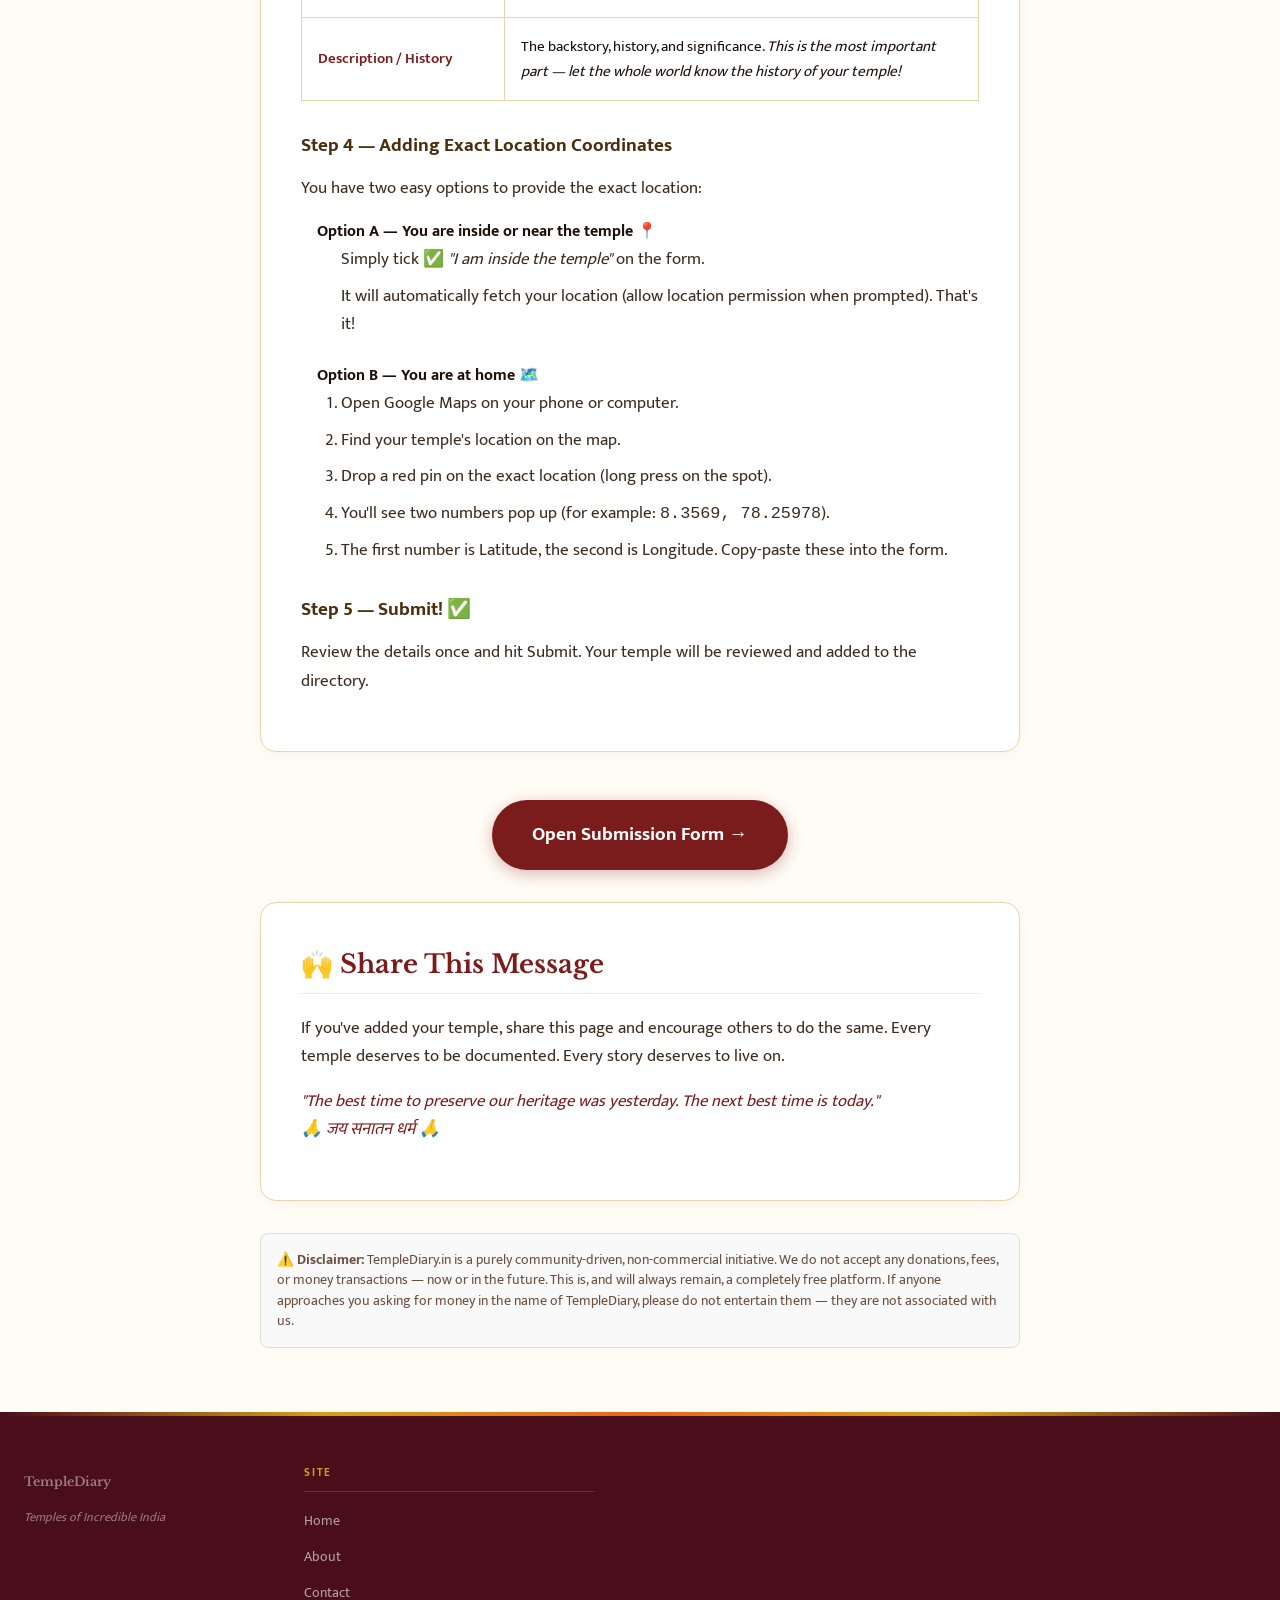
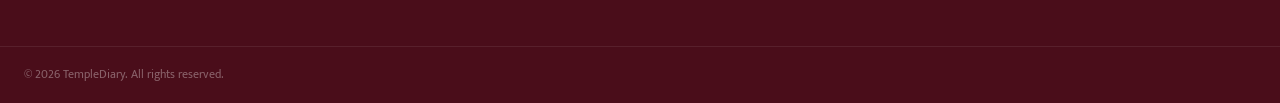
<file: submit.html>
<!DOCTYPE html>
<html lang="en">
<head>
  <meta charset="UTF-8" />
  <meta name="viewport" content="width=device-width, initial-scale=1.0" />
  <title>Add a Temple to the Directory — TempleDiary</title>
  <meta name="description" content="Help preserve our heritage. Follow this simple guide to add your missing temple to the TempleDiary directory." />
  <meta name="robots" content="index, follow" />
  <link rel="canonical" href="https://www.templediary.in/submit.html" />

  <meta property="og:title" content="Add a Temple — TempleDiary" />
  <meta property="og:description" content="No temple should fade into oblivion. If your temple is missing, add it to the All-India Temple Directory today in just 3 minutes." />
  <meta property="og:url" content="https://www.templediary.in/submit.html" />
  <meta property="og:type" content="website" />
  <meta property="og:image" content="https://www.templediary.in/assets/images/hero-bg.jpg" />
  <meta property="og:site_name" content="TempleDiary" />
  <meta name="twitter:card" content="summary_large_image" />
  <meta name="twitter:title" content="Add a Temple — TempleDiary" />
  <meta name="twitter:description" content="No temple should fade into oblivion. If your temple is missing, add it to the All-India Temple Directory today in just 3 minutes." />
  <meta name="twitter:image" content="https://www.templediary.in/assets/images/hero-bg.jpg" />

  <link rel="icon" type="image/png" sizes="96x96" href="/assets/images/favicon/favicon-96x96.png" />
  <link rel="icon" type="image/svg+xml" href="/assets/images/favicon/favicon.svg" />
  <link rel="shortcut icon" href="/assets/images/favicon/favicon.ico" />
  <link rel="apple-touch-icon" sizes="180x180" href="/assets/images/favicon/apple-touch-icon.png" />
  <link rel="manifest" href="/assets/images/favicon/site.webmanifest" />
  <link rel="stylesheet" href="/assets/css/style.css" />

  <style>
    /* ── Submit guide page specific ── */
    .submit-hero {
      background: linear-gradient(160deg, #1C0A02 0%, #2d1200 55%, #1a3a0a 100%);
      padding: 4rem 1.5rem 3.5rem;
      text-align: center;
      border-bottom: 3px solid var(--gold, #C8932A);
      position: relative;
      overflow: hidden;
    }
    .submit-hero::after {
      content: '';
      position: absolute; bottom: 0; left: 0; right: 0; height: 3px;
      background: linear-gradient(90deg, transparent, var(--gold, #C8932A), #e8832a, var(--gold, #C8932A), transparent);
    }
    .submit-hero h1 {
      font-family: var(--font-display, Georgia, serif);
      color: #fff;
      font-size: clamp(2rem, 4.5vw, 3.2rem);
      margin-bottom: 0.8rem;
    }
    .submit-hero p { 
      color: rgba(255,255,255,0.85); 
      font-size: 1.1rem; 
      line-height: 1.7; 
      max-width: 600px;
      margin: 0 auto;
    }

    .submit-body {
      max-width: 800px;
      margin: 0 auto;
      padding: 3rem 1.25rem 4rem;
    }

    .guide-section {
      background: #fff;
      border: 1px solid var(--border, rgba(100,60,20,0.18));
      border-radius: 16px;
      padding: 2.5rem;
      margin-bottom: 2rem;
      box-shadow: 0 4px 15px rgba(0,0,0,0.03);
    }

    .guide-section h2 {
      font-family: var(--font-display, Georgia, serif);
      font-size: 1.6rem;
      color: var(--maroon, #7B1C1C);
      margin-bottom: 1.2rem;
      border-bottom: 1px solid rgba(123, 28, 28, 0.1);
      padding-bottom: 0.5rem;
    }

    .guide-section h3 {
      font-size: 1.2rem;
      color: #4a2f0d;
      margin-top: 1.8rem;
      margin-bottom: 0.8rem;
    }

    .guide-section p {
      font-size: 1.05rem;
      line-height: 1.7;
      color: #3d2c1e;
      margin-bottom: 1rem;
    }

    .guide-section ul, .guide-section ol {
      margin-bottom: 1.5rem;
      padding-left: 1.5rem;
      color: #3d2c1e;
      line-height: 1.7;
      font-size: 1.05rem;
    }

    .guide-section li {
      margin-bottom: 0.5rem;
    }

    .highlight-box {
      background: #fffaf0;
      border-left: 4px solid var(--maroon, #7B1C1C);
      padding: 1.2rem;
      margin: 1.5rem 0;
      border-radius: 0 8px 8px 0;
    }

    .highlight-box strong {
      color: var(--maroon, #7B1C1C);
    }

    .guide-table {
      width: 100%;
      border-collapse: collapse;
      margin: 1.5rem 0;
      font-size: 0.95rem;
    }
    
    .guide-table th, .guide-table td {
      border: 1px solid var(--border, rgba(100,60,20,0.18));
      padding: 1rem;
      text-align: left;
    }

    .guide-table th {
      background: #f4ead2;
      color: #5b4631;
      font-weight: 700;
    }

    .guide-table td:first-child {
      font-weight: 600;
      color: var(--maroon, #7B1C1C);
      width: 30%;
    }

    .cta-container {
      text-align: center;
      margin: 3rem 0 2rem;
    }

    .btn-submit-large {
      display: inline-block;
      background: var(--maroon, #7B1C1C);
      color: #fff;
      font-weight: 700;
      font-size: 1.2rem;
      padding: 1.2rem 2.5rem;
      border-radius: 99px;
      text-decoration: none;
      transition: background 0.2s, transform 0.2s;
      box-shadow: 0 4px 15px rgba(123, 28, 28, 0.3);
    }

    .btn-submit-large:hover {
      background: #5f1515;
      transform: translateY(-2px);
    }

    .disclaimer {
      font-size: 0.85rem;
      color: #6B5040;
      background: #f9f9f9;
      padding: 1rem;
      border-radius: 8px;
      border: 1px solid #ddd;
      line-height: 1.5;
      margin-top: 2rem;
    }

    @media (max-width: 768px) {
      .guide-section { padding: 1.5rem; }
      .guide-table th, .guide-table td { padding: 0.75rem; }
      .btn-submit-large { width: 100%; box-sizing: border-box; }
    }
  </style>
</head>
<body>

  <!-- ═══ HEADER / NAV ═══ -->
  <header>
    <nav class="nav-inner" aria-label="Main navigation">
      <a href="index.html" class="logo" aria-label="TempleDiary home">
        <img class="logo-mark" src="/assets/images/favicon/favicon-96x96.png" alt="" width="36" height="36" aria-hidden="true" />
        <span class="logo-text">
          <span class="logo-main">TempleDiary</span>
          <span class="logo-sub">India Temple Directory</span>
        </span>
      </a>
      <ul class="nav-links" id="nav-menu" role="list">
        <li><a href="index.html">Home</a></li>
        <li><a href="map.html">Map</a></li>
        <li><a href="festivals.html">Festivals</a></li>
        <li><a href="about.html">About</a></li>
        <li><a href="contact.html">Contact</a></li>
      </ul>
    </nav>
  </header>

  <!-- ═══ HERO ═══ -->
  <section class="submit-hero">
    <h1>Add Your Temple</h1>
    <p>No temple should fade into oblivion. Join the effort to preserve the history, traditions, and significance of our sacred spaces.</p>
  </section>

  <!-- ═══ MAIN CONTENT ═══ -->
  <main class="submit-body">
    
    <div class="guide-section">
      <h2>🙏 Why This Matters</h2>
      <p>Every temple carries a sacred history and a spiritual legacy. TempleDiary.in is a community-driven platform dedicated to preserving these stories and sharing them with the world.</p>
      
      <p>In Bharat, hundreds of temples were destroyed by invasions — but thousands went into oblivion because of our own negligence and coordinated efforts to disregard and erase our heritage from the minds of the people.</p>
      
      <div class="highlight-box">
        <strong>Now it's our turn to put a full stop to it.</strong>
        <p style="margin:0; margin-top:0.5rem; font-size:0.95rem;">Join hands in building a comprehensive All-India Temple Directory. It already contains over 3,800 temples. Now it's your chance to keep the legacy of your temple online — visible to the world and future generations.</p>
      </div>

      <p>We don't need iron pillars or grand encyclopedias to preserve our heritage today. The infrastructure is already in place. All it takes is 3 minutes of your time, and not a single penny.</p>
    </div>

    <div class="guide-section">
      <h2>📋 Step-by-Step Guide</h2>
      
      <h3>Step 1 &amp; 2 — Check if it's listed</h3>
      <p>Before adding, search for your temple on the <a href="index.html">homepage</a>. Select your state or use the All India search bar. If it doesn't appear, you're ready to add it.</p>

      <h3>Step 3 — Open the form and fill the details</h3>
      <p>Click the big red button at the bottom of this page to open the submission form. Here is what you'll need to enter:</p>

      <table class="guide-table">
        <thead>
          <tr>
            <th>Field</th>
            <th>What to Enter</th>
          </tr>
        </thead>
        <tbody>
          <tr>
            <td>Temple Name</td>
            <td>Full name of the temple (e.g. Pazhavangadi Ganapathy Temple)</td>
          </tr>
          <tr>
            <td>State &amp; District</td>
            <td>Select the state from the dropdown, and type the district.</td>
          </tr>
          <tr>
            <td>Location</td>
            <td>The town, village, or a direct Google Maps link.</td>
          </tr>
          <tr>
            <td>Description / History</td>
            <td>The backstory, history, and significance. <em>This is the most important part — let the whole world know the history of your temple!</em></td>
          </tr>
        </tbody>
      </table>

      <h3>Step 4 — Adding Exact Location Coordinates</h3>
      <p>You have two easy options to provide the exact location:</p>
      
      <div style="margin-left: 1rem;">
        <strong>Option A — You are inside or near the temple 📍</strong>
        <ul>
          <li>Simply tick ✅ <em>"I am inside the temple"</em> on the form.</li>
          <li>It will automatically fetch your location (allow location permission when prompted). That's it!</li>
        </ul>

        <strong>Option B — You are at home 🗺️</strong>
        <ol>
          <li>Open Google Maps on your phone or computer.</li>
          <li>Find your temple's location on the map.</li>
          <li>Drop a red pin on the exact location (long press on the spot).</li>
          <li>You'll see two numbers pop up (for example: <code>8.3569, 78.25978</code>).</li>
          <li>The first number is Latitude, the second is Longitude. Copy-paste these into the form.</li>
        </ol>
      </div>

      <h3>Step 5 — Submit! ✅</h3>
      <p>Review the details once and hit Submit. Your temple will be reviewed and added to the directory.</p>
    </div>

    <div class="cta-container">
      <a href="/?add=temple" class="btn-submit-large">Open Submission Form →</a>
    </div>

    <div class="guide-section">
      <h2>🙌 Share This Message</h2>
      <p>If you've added your temple, share this page and encourage others to do the same. Every temple deserves to be documented. Every story deserves to live on.</p>
      <p style="font-style: italic; color: #7B1C1C;">"The best time to preserve our heritage was yesterday. The next best time is today."<br>🙏 जय सनातन धर्म 🙏</p>
    </div>

    <div class="disclaimer">
      <strong>⚠️ Disclaimer:</strong> TempleDiary.in is a purely community-driven, non-commercial initiative. We do not accept any donations, fees, or money transactions — now or in the future. This is, and will always remain, a completely free platform. If anyone approaches you asking for money in the name of TempleDiary, please do not entertain them — they are not associated with us.
    </div>

  </main>

  <!-- ═══ FOOTER ═══ -->
  <footer>
    <div class="container footer-inner">
      <div class="footer-brand">
        <p class="footer-logo">TempleDiary</p>
        <p class="footer-tagline">Temples of Incredible India</p>
      </div>
      <nav class="footer-links" aria-label="Footer navigation">
        <div class="footer-col">
          <h3>Site</h3>
          <ul role="list">
            <li><a href="index.html">Home</a></li>
            <li><a href="about.html">About</a></li>
            <li><a href="contact.html">Contact</a></li>
          </ul>
        </div>
      </nav>
    </div>
    <div class="footer-bottom">
      <p>&copy; 2026 TempleDiary. All rights reserved.</p>
    </div>
  </footer>

</body>
</html>
</file>
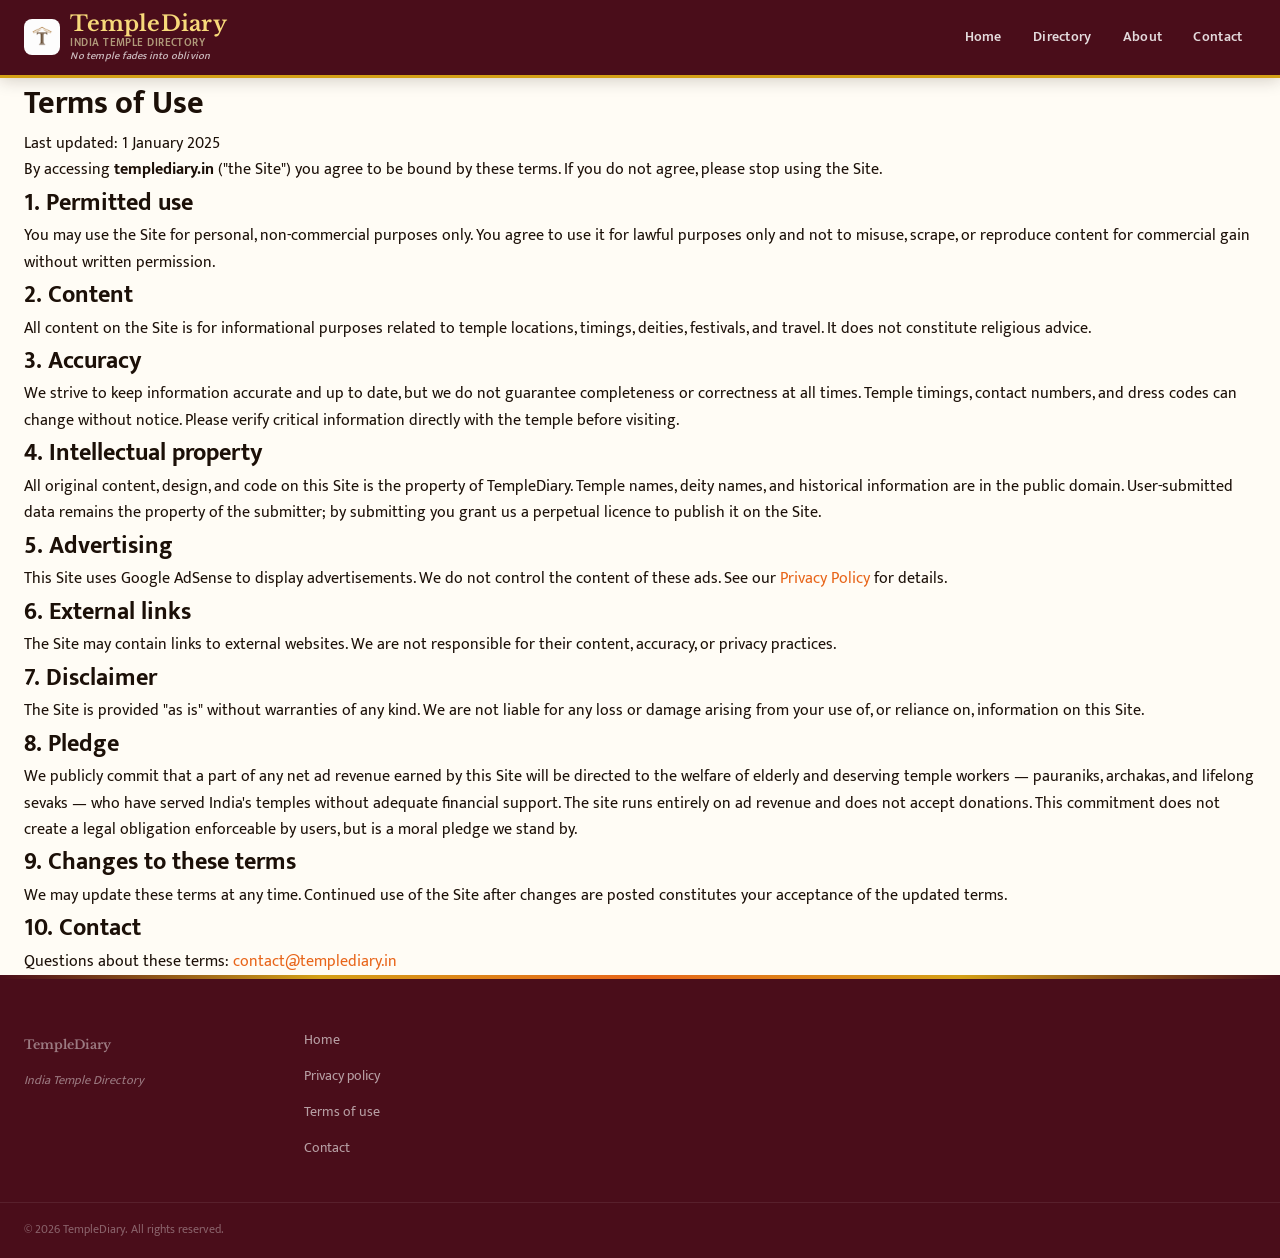
<file: terms.html>
<!DOCTYPE html>
<html lang="en">
<head>
  <meta charset="UTF-8" />
  <meta name="viewport" content="width=device-width, initial-scale=1.0" />
  <title>Terms of Use — TempleDiary</title>
  <meta name="description" content="Terms of use for templediary.in — the India temple directory." />
  <meta name="robots" content="index, follow" />
  <link rel="canonical" href="https://www.templediary.in/terms.html" />
  <meta property="og:type" content="website" />
  <meta property="og:title" content="Terms of Use — TempleDiary" />
  <meta property="og:description" content="Terms of use for TempleDiary.in, the India temple directory." />
  <meta property="og:url" content="https://www.templediary.in/terms.html" />
  <meta property="og:image" content="https://www.templediary.in/assets/images/hero-bg.jpg" />
  <meta property="og:site_name" content="TempleDiary" />
  <meta name="twitter:card" content="summary_large_image" />
  <meta name="twitter:title" content="Terms of Use — TempleDiary" />
  <meta name="twitter:description" content="Terms of use for TempleDiary.in." />
  <meta name="twitter:image" content="https://www.templediary.in/assets/images/hero-bg.jpg" />
  <link rel="icon" type="image/png" sizes="96x96" href="/assets/images/favicon/favicon-96x96.png" />
  <link rel="icon" type="image/svg+xml" href="/assets/images/favicon/favicon.svg" />
  <link rel="shortcut icon" href="/assets/images/favicon/favicon.ico" />
  <link rel="apple-touch-icon" sizes="180x180" href="/assets/images/favicon/apple-touch-icon.png" />
  <link rel="manifest" href="/assets/images/favicon/site.webmanifest" />
  <link rel="stylesheet" href="/assets/css/style.css" />
</head>
<body>

  <header>
    <nav class="nav-inner" aria-label="Main navigation">
      <a href="index.html" class="logo">
        <img class="logo-mark" src="/assets/images/favicon/favicon-96x96.png" alt="" width="36" height="36" aria-hidden="true" />
        <span class="logo-text">
          <span class="logo-main">TempleDiary</span>
          <span class="logo-sub">India Temple Directory</span>
          <span class="logo-tagline">No temple fades into oblivion</span>
        </span>
      </a>
      <ul class="nav-links" role="list">
        <li><a href="index.html">Home</a></li>
        <li><a href="index.html#directory">Directory</a></li>
        <li><a href="about.html">About</a></li>
        <li><a href="contact.html">Contact</a></li>
      </ul>
    </nav>
  </header>

  <main class="container policy-page">

    <h1>Terms of Use</h1>
    <p class="policy-date">Last updated: <time datetime="2025-01-01">1 January 2025</time></p>

    <p>By accessing <strong>templediary.in</strong> ("the Site") you agree to be bound by these terms. If you do not agree, please stop using the Site.</p>

    <h2>1. Permitted use</h2>
    <p>You may use the Site for personal, non-commercial purposes only. You agree to use it for lawful purposes only and not to misuse, scrape, or reproduce content for commercial gain without written permission.</p>

    <h2>2. Content</h2>
    <p>All content on the Site is for informational purposes related to temple locations, timings, deities, festivals, and travel. It does not constitute religious advice.</p>

    <h2>3. Accuracy</h2>
    <p>We strive to keep information accurate and up to date, but we do not guarantee completeness or correctness at all times. Temple timings, contact numbers, and dress codes can change without notice. Please verify critical information directly with the temple before visiting.</p>

    <h2>4. Intellectual property</h2>
    <p>All original content, design, and code on this Site is the property of TempleDiary. Temple names, deity names, and historical information are in the public domain. User-submitted data remains the property of the submitter; by submitting you grant us a perpetual licence to publish it on the Site.</p>

    <h2>5. Advertising</h2>
    <p>This Site uses Google AdSense to display advertisements. We do not control the content of these ads. See our <a href="privacy.html#ads">Privacy Policy</a> for details.</p>

    <h2>6. External links</h2>
    <p>The Site may contain links to external websites. We are not responsible for their content, accuracy, or privacy practices.</p>

    <h2>7. Disclaimer</h2>
    <p>The Site is provided "as is" without warranties of any kind. We are not liable for any loss or damage arising from your use of, or reliance on, information on this Site.</p>

    <h2>8. Pledge</h2>
    <p>We publicly commit that a part of any net ad revenue earned by this Site will be directed to the welfare of elderly and deserving temple workers — pauraniks, archakas, and lifelong sevaks — who have served India's temples without adequate financial support. The site runs entirely on ad revenue and does not accept donations. This commitment does not create a legal obligation enforceable by users, but is a moral pledge we stand by.</p>

    <h2>9. Changes to these terms</h2>
    <p>We may update these terms at any time. Continued use of the Site after changes are posted constitutes your acceptance of the updated terms.</p>

    <h2>10. Contact</h2>
    <p>Questions about these terms: <a href="mailto:contact@templediary.in">contact@templediary.in</a></p>

  </main>

  <footer>
    <div class="container footer-inner">
      <div class="footer-brand">
        <p class="footer-logo">TempleDiary</p>
        <p class="footer-tagline">India Temple Directory</p>
      </div>
      <nav class="footer-links" aria-label="Footer navigation">
        <div class="footer-col">
          <ul role="list">
            <li><a href="index.html">Home</a></li>
            <li><a href="privacy.html">Privacy policy</a></li>
            <li><a href="terms.html">Terms of use</a></li>
            <li><a href="contact.html">Contact</a></li>
          </ul>
        </div>
      </nav>
    </div>
    <div class="footer-bottom">
      <p>&copy; <span id="year"></span> TempleDiary. All rights reserved.</p>
    </div>
  </footer>

  <script>document.getElementById('year').textContent = new Date().getFullYear();</script>
</body>
</html>
</file>
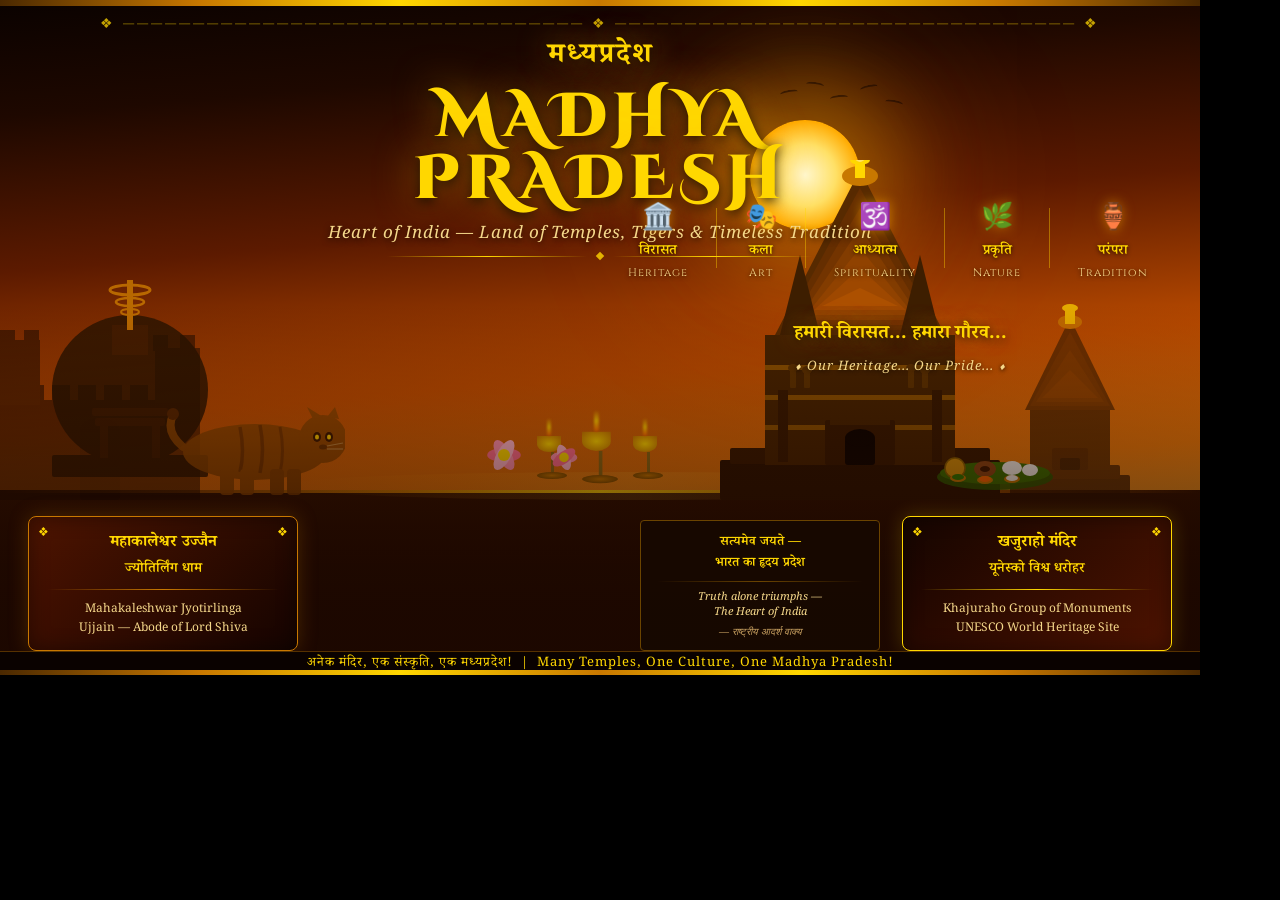
<file: sources/madhyapradesh_hero.html>
<!DOCTYPE html>
<html lang="hi">
<head>
<meta charset="UTF-8"/>
<meta name="viewport" content="width=device-width, initial-scale=1.0"/>
<title>Madhya Pradesh – Temple Diary</title>
<link rel="preconnect" href="https://fonts.googleapis.com"/>
<link rel="preconnect" href="https://fonts.gstatic.com" crossorigin/>
<link href="https://fonts.googleapis.com/css2?family=Noto+Serif+Devanagari:wght@400;600;700;900&family=Cinzel:wght@400;700;900&family=Cinzel+Decorative:wght@700;900&family=Noto+Serif:ital,wght@0,400;0,700;1,400&display=swap" rel="stylesheet"/>
<style>
  *{margin:0;padding:0;box-sizing:border-box;}
  html,body{width:1200px;height:675px;overflow:hidden;background:#000;}

  .hero{
    position:relative;
    width:1200px;
    height:675px;
    overflow:hidden;
    font-family:'Cinzel',serif;
  }

  /* ── SKY LAYER ── */
  .sky{
    position:absolute;inset:0;
    background:linear-gradient(
      175deg,
      #0a0200 0%,
      #1e0800 15%,
      #5c1a00 35%,
      #b84a00 55%,
      #e8780a 70%,
      #f5a830 82%,
      #ffd060 92%,
      #ffe8a0 100%
    );
  }

  /* ── SUN ── */
  .sun{
    position:absolute;
    right:340px;top:120px;
    width:110px;height:110px;
    border-radius:50%;
    background:radial-gradient(circle,#fff8d0 0%,#ffe066 40%,#ffaa00 70%,transparent 100%);
    box-shadow:0 0 80px 40px rgba(255,180,0,0.35),0 0 160px 80px rgba(255,120,0,0.18);
  }

  /* ── ATMOSPHERIC HAZE ── */
  .haze{
    position:absolute;
    bottom:0;left:0;right:0;height:55%;
    background:linear-gradient(to top,rgba(30,8,0,0.92) 0%,rgba(30,8,0,0.6) 40%,transparent 100%);
  }

  /* ── STARS ── */
  .stars{position:absolute;top:0;left:0;width:100%;height:40%;}
  .star{position:absolute;background:#fff8e0;border-radius:50%;opacity:0;}
  @keyframes twinkle{0%,100%{opacity:0.1}50%{opacity:0.7}}

  /* ── BIRDS ── */
  .birds{position:absolute;top:90px;right:420px;}
  .bird{
    position:absolute;
    width:18px;height:6px;
    border-top:2.5px solid rgba(20,6,0,0.55);
    border-radius:50% 50% 0 0;
  }

  /* ── TEMPLE SILHOUETTES LAYER ── */
  .temples-layer{
    position:absolute;
    bottom:180px;left:0;right:0;
    height:320px;
  }

  /* ── GROUND ── */
  .ground{
    position:absolute;
    bottom:0;left:0;right:0;
    height:185px;
    background:linear-gradient(to top,#0d0400 0%,#1e0900 60%,#2d1000 100%);
  }
  .ground-line{
    position:absolute;
    top:0;left:0;right:0;height:3px;
    background:linear-gradient(to right,transparent,#8b4500,#c87800,#ffd700,#c87800,#8b4500,transparent);
  }

  /* ── WATER REFLECTION ── */
  .water{
    position:absolute;
    bottom:175px;left:280px;right:220px;
    height:28px;
    background:linear-gradient(to right,transparent,rgba(255,160,20,0.12),rgba(255,200,60,0.18),rgba(255,160,20,0.12),transparent);
    border-radius:50%;
  }

  /* ══════════════════════════════════════════
     TEMPLE SVGs embedded inline
  ══════════════════════════════════════════ */

  /* ── KHAJURAHO TEMPLE (main, center-right) ── */
  .temple-main{
    position:absolute;
    right:180px;bottom:175px;
    width:320px;height:340px;
  }

  /* ── SANCHI STUPA (left bg) ── */
  .stupa{
    position:absolute;
    left:40px;bottom:175px;
    width:180px;height:220px;
    opacity:0.82;
  }

  /* ── GWALIOR FORT (far left silhouette) ── */
  .fort{
    position:absolute;
    left:0;bottom:175px;
    width:200px;height:180px;
    opacity:0.55;
  }

  /* ── SECONDARY TEMPLE RIGHT ── */
  .temple-side{
    position:absolute;
    right:60px;bottom:175px;
    width:140px;height:200px;
    opacity:0.7;
  }

  /* ── TIGER SILHOUETTE ── */
  .tiger{
    position:absolute;
    left:165px;bottom:178px;
    width:180px;height:100px;
    opacity:0.88;
  }

  /* ── NARMADA DIYA ── */
  .diya-group{
    position:absolute;
    bottom:196px;
    left:50%;transform:translateX(-50%);
    display:flex;gap:18px;align-items:flex-end;
  }
  .diya{
    width:24px;height:16px;
    background:radial-gradient(ellipse,#ffd700,#c87800);
    border-radius:0 0 50% 50%;
    position:relative;
  }
  .diya::after{
    content:'';
    position:absolute;top:-18px;left:50%;transform:translateX(-50%);
    width:4px;height:18px;
    background:linear-gradient(to top,#ff6600,#ffcc00,rgba(255,255,255,0));
    border-radius:2px;
    filter:blur(1px);
  }
  .diya-stand{
    width:3px;height:22px;
    background:#8b6914;
    margin:0 auto;
  }
  .diya-base{
    width:30px;height:7px;
    background:radial-gradient(ellipse,#c87800,#6b4400);
    border-radius:50%;
    margin-top:-2px;
  }

  /* ── LOTUS ── */
  .lotus-group{
    position:absolute;
    bottom:195px;left:380px;
    display:flex;gap:28px;
  }
  .lotus{
    position:relative;
    width:36px;height:28px;
  }

  /* ── OFFERINGS PLATE ── */
  .offerings{
    position:absolute;
    bottom:180px;right:140px;
    width:130px;height:50px;
  }

  /* ═══════════════════════════
     TOP TEXT OVERLAY
  ═══════════════════════════ */
  .top-border{
    position:absolute;top:0;left:0;right:0;height:6px;
    background:linear-gradient(to right,#4a2800,#c87800,#ffd700,#c87800,#ffd700,#c87800,#4a2800);
  }
  .ornament-top{
    position:absolute;top:14px;left:50%;transform:translateX(-50%);
    color:#ffd700;font-size:14px;letter-spacing:3px;opacity:0.75;
    white-space:nowrap;font-family:'Cinzel',serif;
  }

  .title-block{
    position:absolute;
    top:36px;left:50%;transform:translateX(-50%);
    text-align:center;
    width:700px;
  }
  .hindi-title{
    font-family:'Noto Serif Devanagari',serif;
    font-size:28px;font-weight:700;
    color:#ffd700;
    text-shadow:0 0 30px rgba(255,180,0,0.6),0 2px 8px rgba(0,0,0,0.8);
    letter-spacing:2px;
    display:block;margin-bottom:6px;
  }
  .english-title{
    font-family:'Cinzel Decorative',serif;
    font-size:62px;font-weight:900;
    color:#ffd700;
    text-shadow:0 0 40px rgba(255,180,0,0.5),0 3px 12px rgba(0,0,0,0.9);
    letter-spacing:6px;
    line-height:1;
    display:block;
  }
  .subtitle-line{
    display:block;margin-top:10px;
    font-family:'Noto Serif',serif;
    font-size:17px;font-style:italic;font-weight:400;
    color:#f5d88a;
    text-shadow:0 2px 6px rgba(0,0,0,0.7);
    letter-spacing:1px;
  }
  .divider{
    display:flex;align-items:center;justify-content:center;
    gap:10px;margin-top:10px;
  }
  .divider-line{width:200px;height:1px;background:linear-gradient(to right,transparent,#ffd700,transparent);}
  .divider-gem{width:6px;height:6px;background:#ffd700;transform:rotate(45deg);opacity:0.8;}

  /* ── CATEGORY ROW ── */
  .categories{
    position:absolute;
    top:200px;left:50%;transform:translateX(-50%);
    display:flex;align-items:flex-start;gap:0;
    background:rgba(0,0,0,0.0);
  }
  .cat-item{
    display:flex;flex-direction:column;align-items:center;
    padding:0 28px;
    text-align:center;
  }
  .cat-sep{width:1px;height:60px;background:rgba(255,215,0,0.4);margin-top:8px;}
  .cat-icon{font-size:26px;margin-bottom:6px;filter:drop-shadow(0 0 6px rgba(255,180,0,0.5));}
  .cat-hindi{
    font-family:'Noto Serif Devanagari',serif;
    font-size:14px;font-weight:600;color:#ffd700;
    text-shadow:0 1px 4px rgba(0,0,0,0.8);
    display:block;
  }
  .cat-eng{
    font-family:'Cinzel',serif;
    font-size:11px;color:#f5d88a;
    text-shadow:0 1px 4px rgba(0,0,0,0.8);
    display:block;margin-top:2px;letter-spacing:1px;
  }

  /* ── PRIDE TAGLINE ── */
  .tagline-block{
    position:absolute;
    top:320px;left:50%;transform:translateX(-50%);
    text-align:center;width:600px;
  }
  .tagline-hindi{
    font-family:'Noto Serif Devanagari',serif;
    font-size:19px;font-weight:700;color:#ffd700;
    text-shadow:0 0 20px rgba(255,180,0,0.5),0 2px 8px rgba(0,0,0,0.9);
    display:block;
  }
  .tagline-eng{
    font-family:'Noto Serif',serif;
    font-size:13px;font-style:italic;color:#f5d88a;
    display:block;margin-top:6px;
    text-shadow:0 1px 4px rgba(0,0,0,0.8);
    letter-spacing:1px;
  }

  /* ── LEFT BOTTOM CARD ── */
  .card-left{
    position:absolute;
    bottom:24px;left:28px;
    width:270px;
    background:linear-gradient(135deg,rgba(80,20,0,0.94),rgba(20,4,0,0.94));
    border:1.5px solid #c87800;
    border-radius:8px;
    padding:14px 18px;
    box-shadow:0 0 20px rgba(200,120,0,0.25),inset 0 0 20px rgba(0,0,0,0.4);
  }
  .card-corner{color:#ffd700;font-size:12px;position:absolute;}
  .card-corner.tl{top:7px;left:9px;}
  .card-corner.tr{top:7px;right:9px;}

  .card-title-hindi{
    font-family:'Noto Serif Devanagari',serif;
    font-size:16px;font-weight:700;color:#ffd700;
    text-align:center;display:block;margin-bottom:3px;
  }
  .card-title-hindi2{
    font-family:'Noto Serif Devanagari',serif;
    font-size:14px;font-weight:600;color:#ffd700;
    text-align:center;display:block;
  }
  .card-divider{height:1px;background:linear-gradient(to right,transparent,#c87800,transparent);margin:8px 0;}
  .card-eng{
    font-family:'Noto Serif',serif;
    font-size:12px;color:#f5d88a;
    text-align:center;display:block;line-height:1.6;
  }

  /* ── RIGHT BOTTOM CARD ── */
  .card-right{
    position:absolute;
    bottom:24px;right:28px;
    width:270px;
    background:linear-gradient(135deg,rgba(20,4,0,0.94),rgba(80,20,0,0.94));
    border:1.5px solid #ffd700;
    border-radius:8px;
    padding:14px 18px;
    box-shadow:0 0 20px rgba(255,215,0,0.2),inset 0 0 20px rgba(0,0,0,0.4);
  }

  /* ── STONE INSCRIPTION ── */
  .inscription{
    position:absolute;
    bottom:24px;right:320px;
    width:240px;
    background:rgba(22,8,0,0.88);
    border:1px solid #6b4400;
    border-radius:4px;
    padding:12px 16px;
  }
  .inscription-hindi{
    font-family:'Noto Serif Devanagari',serif;
    font-size:13px;font-weight:600;color:#ffd700;
    display:block;text-align:center;line-height:1.6;
  }
  .inscription-attr{
    font-family:'Noto Serif',serif;
    font-size:10px;font-style:italic;color:#c8a060;
    display:block;text-align:center;margin-top:6px;
  }
  .inscription-eng{
    font-family:'Noto Serif',serif;
    font-size:11px;color:#f5d88a;
    display:block;text-align:center;margin-top:4px;font-style:italic;
  }

  /* ── BOTTOM STRIP ── */
  .bottom-strip{
    position:absolute;
    bottom:0;left:0;right:0;height:24px;
    background:rgba(10,3,0,0.97);
    display:flex;align-items:center;justify-content:center;
    border-top:1px solid rgba(200,120,0,0.4);
  }
  .bottom-text{
    font-family:'Noto Serif Devanagari',serif;
    font-size:13px;color:#ffd700;letter-spacing:1px;
  }
  .bottom-border{
    position:absolute;bottom:0;left:0;right:0;height:5px;
    background:linear-gradient(to right,#4a2800,#c87800,#ffd700,#c87800,#ffd700,#c87800,#4a2800);
  }

  /* animations */
  @keyframes fadeUp{from{opacity:0;transform:translateY(18px)}to{opacity:1;transform:translateY(0)}}
  @keyframes fadeIn{from{opacity:0}to{opacity:1}}
  .hindi-title{animation:fadeUp 0.9s ease both;}
  .english-title{animation:fadeUp 1.1s 0.15s ease both;}
  .subtitle-line{animation:fadeUp 1.1s 0.3s ease both;}
  .categories{animation:fadeUp 1.1s 0.45s ease both;}
  .tagline-block{animation:fadeUp 1.1s 0.6s ease both;}
  .card-left{animation:fadeUp 1.1s 0.7s ease both;}
  .card-right{animation:fadeUp 1.1s 0.75s ease both;}
  .inscription{animation:fadeUp 1.1s 0.8s ease both;}
</style>
</head>
<body>
<div class="hero">

  <!-- Sky -->
  <div class="sky"></div>
  <div class="sun"></div>

  <!-- Stars -->
  <div class="stars">
    <div class="star" style="width:2px;height:2px;top:8%;left:5%;animation:twinkle 3s 0.2s infinite;"></div>
    <div class="star" style="width:1.5px;height:1.5px;top:12%;left:12%;animation:twinkle 4s 0.8s infinite;"></div>
    <div class="star" style="width:2px;height:2px;top:6%;left:20%;animation:twinkle 3.5s 1.2s infinite;"></div>
    <div class="star" style="width:1px;height:1px;top:15%;left:32%;animation:twinkle 5s 0.4s infinite;"></div>
    <div class="star" style="width:2px;height:2px;top:5%;left:68%;animation:twinkle 3s 1.5s infinite;"></div>
    <div class="star" style="width:1.5px;height:1.5px;top:10%;left:80%;animation:twinkle 4.5s 0.6s infinite;"></div>
    <div class="star" style="width:2px;height:2px;top:14%;left:90%;animation:twinkle 3.8s 1s infinite;"></div>
  </div>

  <!-- Birds -->
  <div class="birds">
    <div class="bird" style="top:0;left:0;transform:rotate(-10deg);"></div>
    <div class="bird" style="top:-8px;left:26px;transform:rotate(8deg);"></div>
    <div class="bird" style="top:5px;left:50px;transform:rotate(-6deg);"></div>
    <div class="bird" style="top:-5px;left:80px;transform:scaleX(0.8);transform:rotate(-12deg);"></div>
    <div class="bird" style="top:10px;left:105px;transform:rotate(10deg);"></div>
  </div>

  <!-- Ground -->
  <div class="ground"><div class="ground-line"></div></div>

  <!-- Water reflection (Narmada) -->
  <div class="water"></div>

  <!-- ═══ TEMPLE SVGs ═══ -->

  <!-- GWALIOR FORT silhouette far left -->
  <svg class="fort" viewBox="0 0 200 180" xmlns="http://www.w3.org/2000/svg">
    <rect x="0" y="80" width="200" height="100" fill="#180800"/>
    <!-- battlements -->
    <rect x="0" y="65" width="18" height="18" fill="#180800"/>
    <rect x="26" y="65" width="18" height="18" fill="#180800"/>
    <rect x="52" y="65" width="18" height="18" fill="#180800"/>
    <rect x="78" y="65" width="18" height="18" fill="#180800"/>
    <rect x="104" y="65" width="18" height="18" fill="#180800"/>
    <rect x="130" y="65" width="18" height="18" fill="#180800"/>
    <rect x="156" y="65" width="18" height="18" fill="#180800"/>
    <rect x="182" y="65" width="18" height="18" fill="#180800"/>
    <!-- towers -->
    <rect x="0" y="20" width="40" height="65" fill="#1e0c00"/>
    <rect x="0" y="10" width="15" height="14" fill="#1e0c00"/>
    <rect x="24" y="10" width="15" height="14" fill="#1e0c00"/>
    <rect x="155" y="28" width="45" height="55" fill="#1e0c00"/>
    <rect x="153" y="15" width="15" height="16" fill="#1e0c00"/>
    <rect x="180" y="15" width="15" height="16" fill="#1e0c00"/>
    <!-- gate -->
    <rect x="80" y="110" width="40" height="70" fill="#0a0300" rx="3"/>
    <ellipse cx="100" cy="110" rx="20" ry="12" fill="#0a0300"/>
  </svg>

  <!-- SANCHI STUPA left -->
  <svg class="stupa" viewBox="0 0 180 220" xmlns="http://www.w3.org/2000/svg">
    <!-- dome -->
    <ellipse cx="90" cy="110" rx="78" ry="75" fill="#2a1400"/>
    <!-- harmika (top box) -->
    <rect x="72" y="45" width="36" height="30" fill="#361800"/>
    <!-- yashti (pole) -->
    <rect x="87" y="0" width="6" height="50" fill="#c87800"/>
    <!-- chattra rings -->
    <ellipse cx="90" cy="10" rx="20" ry="5" fill="none" stroke="#c87800" stroke-width="3"/>
    <ellipse cx="90" cy="22" rx="14" ry="4" fill="none" stroke="#c87800" stroke-width="2.5"/>
    <ellipse cx="90" cy="32" rx="9" ry="3" fill="none" stroke="#c87800" stroke-width="2"/>
    <!-- base drum -->
    <rect x="12" y="175" width="156" height="22" fill="#2a1400" rx="2"/>
    <!-- torana gate -->
    <rect x="60" y="140" width="8" height="38" fill="#361800"/>
    <rect x="112" y="140" width="8" height="38" fill="#361800"/>
    <rect x="55" y="138" width="70" height="8" fill="#361800" rx="2"/>
    <rect x="52" y="128" width="76" height="8" fill="#361800" rx="2"/>
  </svg>

  <!-- TIGER silhouette -->
  <svg class="tiger" viewBox="0 0 180 100" xmlns="http://www.w3.org/2000/svg">
    <!-- body -->
    <ellipse cx="90" cy="55" rx="72" ry="28" fill="#8B4500"/>
    <!-- head -->
    <circle cx="158" cy="42" r="24" fill="#8B4500"/>
    <!-- ear -->
    <polygon points="148,22 142,10 158,20" fill="#8B4500"/>
    <polygon points="162,20 170,10 174,22" fill="#8B4500"/>
    <!-- face markings -->
    <ellipse cx="152" cy="40" rx="4" ry="5" fill="#2a1000"/>
    <ellipse cx="164" cy="40" rx="4" ry="5" fill="#2a1000"/>
    <ellipse cx="152" cy="40" rx="2" ry="2.5" fill="#ffd700"/>
    <ellipse cx="164" cy="40" rx="2" ry="2.5" fill="#ffd700"/>
    <!-- nose -->
    <ellipse cx="158" cy="50" rx="4" ry="2.5" fill="#5a2a00"/>
    <!-- whiskers -->
    <line x1="162" y1="49" x2="178" y2="46" stroke="#c8a060" stroke-width="1.2" opacity="0.7"/>
    <line x1="162" y1="52" x2="178" y2="52" stroke="#c8a060" stroke-width="1.2" opacity="0.7"/>
    <!-- body stripes -->
    <path d="M75,30 Q80,55 75,75" stroke="#5a2800" stroke-width="3.5" fill="none" opacity="0.7"/>
    <path d="M95,28 Q100,53 95,76" stroke="#5a2800" stroke-width="3.5" fill="none" opacity="0.7"/>
    <path d="M115,30 Q120,54 115,76" stroke="#5a2800" stroke-width="3" fill="none" opacity="0.65"/>
    <!-- legs -->
    <rect x="55" y="72" width="14" height="26" fill="#8B4500" rx="4"/>
    <rect x="75" y="72" width="14" height="26" fill="#8B4500" rx="4"/>
    <rect x="105" y="72" width="14" height="26" fill="#7a3c00" rx="4"/>
    <rect x="122" y="72" width="14" height="26" fill="#7a3c00" rx="4"/>
    <!-- tail -->
    <path d="M18,50 Q0,35 8,18" stroke="#8B4500" stroke-width="8" fill="none" stroke-linecap="round"/>
    <circle cx="8" cy="17" r="6" fill="#5a2800"/>
  </svg>

  <!-- KHAJURAHO TEMPLE main -->
  <svg class="temple-main" viewBox="0 0 320 340" xmlns="http://www.w3.org/2000/svg">
    <!-- base plinth -->
    <rect x="20" y="300" width="280" height="40" fill="#2a1200" rx="2"/>
    <rect x="30" y="288" width="260" height="16" fill="#361800" rx="2"/>
    <!-- main sanctum body -->
    <rect x="65" y="175" width="190" height="130" fill="#452200"/>
    <!-- horizontal decorative bands on body -->
    <rect x="65" y="205" width="190" height="5" fill="#c87800" opacity="0.5"/>
    <rect x="65" y="235" width="190" height="5" fill="#c87800" opacity="0.5"/>
    <rect x="65" y="265" width="190" height="5" fill="#c87800" opacity="0.5"/>
    <!-- shikhara layers – Nagara style -->
    <polygon points="160,10 75,175 245,175" fill="#572a00"/>
    <polygon points="160,28 82,170 238,170" fill="#652e00"/>
    <polygon points="160,48 90,165 230,165" fill="#733400"/>
    <polygon points="160,68 98,160 222,160" fill="#823c00"/>
    <polygon points="160,88 106,155 214,155" fill="#904200"/>
    <polygon points="160,108 114,150 206,150" fill="#9e4800"/>
    <polygon points="160,128 122,146 198,146" fill="#ac5000"/>
    <!-- amalaka (cushion stone) -->
    <ellipse cx="160" cy="16" rx="18" ry="10" fill="#c87800"/>
    <!-- kalash -->
    <rect x="155" y="0" width="10" height="18" fill="#ffd700"/>
    <ellipse cx="160" cy="0" rx="10" ry="5" fill="#ffd700"/>
    <circle cx="160" cy="-3" r="5" fill="#ffe066"/>
    <!-- side small shikharas -->
    <polygon points="100,95 80,175 120,175" fill="#3d1e00"/>
    <polygon points="220,95 200,175 240,175" fill="#3d1e00"/>
    <!-- entrance porch -->
    <rect x="125" y="260" width="70" height="45" fill="#361800" rx="2"/>
    <rect x="130" y="255" width="60" height="10" fill="#452200"/>
    <!-- door -->
    <rect x="145" y="278" width="30" height="27" fill="#0a0300" rx="3"/>
    <ellipse cx="160" cy="278" rx="15" ry="9" fill="#0a0300"/>
    <!-- pillars -->
    <rect x="78" y="230" width="10" height="72" fill="#361800"/>
    <rect x="232" y="230" width="10" height="72" fill="#361800"/>
    <!-- ornament figures (abstract, Khajuraho style) -->
    <rect x="90" y="210" width="6" height="18" fill="#5a3000" rx="1"/>
    <ellipse cx="93" cy="208" rx="5" ry="4" fill="#5a3000"/>
    <rect x="104" y="212" width="6" height="16" fill="#5a3000" rx="1"/>
    <ellipse cx="107" cy="210" rx="5" ry="4" fill="#5a3000"/>
    <rect x="208" y="210" width="6" height="18" fill="#5a3000" rx="1"/>
    <ellipse cx="211" cy="208" rx="5" ry="4" fill="#5a3000"/>
    <rect x="222" y="212" width="6" height="16" fill="#5a3000" rx="1"/>
    <ellipse cx="225" cy="210" rx="5" ry="4" fill="#5a3000"/>
  </svg>

  <!-- SMALLER TEMPLE right side -->
  <svg class="temple-side" viewBox="0 0 140 200" xmlns="http://www.w3.org/2000/svg">
    <rect x="10" y="175" width="120" height="28" fill="#2a1200" rx="2"/>
    <rect x="20" y="165" width="100" height="14" fill="#361800" rx="2"/>
    <rect x="30" y="110" width="80" height="60" fill="#3a1c00"/>
    <polygon points="70,18 25,110 115,110" fill="#4a2200"/>
    <polygon points="70,32 30,106 110,106" fill="#572800"/>
    <polygon points="70,50 36,102 104,102" fill="#632e00"/>
    <polygon points="70,70 42,98 98,98" fill="#703400"/>
    <ellipse cx="70" cy="22" rx="12" ry="7" fill="#c87800"/>
    <rect x="65" y="8" width="10" height="16" fill="#ffd700"/>
    <ellipse cx="70" cy="8" rx="8" ry="4" fill="#ffd700"/>
    <rect x="52" y="148" width="36" height="22" fill="#2a1200" rx="2"/>
    <rect x="60" y="158" width="20" height="12" fill="#0a0300" rx="2"/>
  </svg>

  <!-- Diyas -->
  <div class="diya-group">
    <div style="text-align:center">
      <div class="diya"></div>
      <div class="diya-stand"></div>
      <div class="diya-base"></div>
    </div>
    <div style="text-align:center;transform:scale(1.2)">
      <div class="diya"></div>
      <div class="diya-stand"></div>
      <div class="diya-base"></div>
    </div>
    <div style="text-align:center">
      <div class="diya"></div>
      <div class="diya-stand"></div>
      <div class="diya-base"></div>
    </div>
  </div>

  <!-- Lotus flowers -->
  <svg class="lotus-group" viewBox="0 0 100 40" style="width:120px;height:48px;position:absolute;bottom:196px;left:480px;" xmlns="http://www.w3.org/2000/svg">
    <ellipse cx="20" cy="20" rx="14" ry="6" fill="#ff6b8a" transform="rotate(0,20,20)"/>
    <ellipse cx="20" cy="20" rx="14" ry="6" fill="#ff8faa" transform="rotate(60,20,20)"/>
    <ellipse cx="20" cy="20" rx="14" ry="6" fill="#ffb3c6" transform="rotate(120,20,20)"/>
    <circle cx="20" cy="20" r="5" fill="#ffd700"/>
    <ellipse cx="70" cy="22" rx="11" ry="5" fill="#ff8faa" transform="rotate(0,70,22)"/>
    <ellipse cx="70" cy="22" rx="11" ry="5" fill="#ffb3c6" transform="rotate(72,70,22)"/>
    <ellipse cx="70" cy="22" rx="11" ry="5" fill="#ff6b8a" transform="rotate(144,70,22)"/>
    <circle cx="70" cy="22" r="4" fill="#ffd700"/>
  </svg>

  <!-- Offerings plate -->
  <svg class="offerings" viewBox="0 0 130 50" xmlns="http://www.w3.org/2000/svg">
    <ellipse cx="65" cy="32" rx="58" ry="13" fill="#2d5a00" opacity="0.9"/>
    <ellipse cx="65" cy="28" rx="55" ry="11" fill="#3a6e00"/>
    <circle cx="25" cy="23" r="10" fill="#D4900A"/>
    <circle cx="25" cy="23" r="10" fill="none" stroke="#8B6000" stroke-width="1.5"/>
    <ellipse cx="55" cy="24" rx="11" ry="8" fill="#8B4513"/>
    <ellipse cx="55" cy="24" rx="5" ry="3" fill="#3d1800"/>
    <ellipse cx="82" cy="23" rx="10" ry="7" fill="#F5F0E8"/>
    <ellipse cx="100" cy="25" rx="8" ry="6" fill="#F5F0E8"/>
    <ellipse cx="28" cy="33" rx="8" ry="4" fill="#c87800"/>
    <ellipse cx="55" cy="35" rx="8" ry="4" fill="#c87800"/>
    <ellipse cx="82" cy="34" rx="8" ry="4" fill="#c87800"/>
    <ellipse cx="28" cy="32" rx="6" ry="3" fill="#2d7a00"/>
    <ellipse cx="55" cy="34" rx="6" ry="3" fill="#FF6600"/>
    <ellipse cx="82" cy="33" rx="6" ry="3" fill="#F5F0E8"/>
  </svg>

  <!-- Atmospheric haze -->
  <div class="haze"></div>

  <!-- ═══ TEXT OVERLAYS ═══ -->
  <div class="top-border"></div>
  <div class="ornament-top">❖ ————————————————————————————————— ❖ ————————————————————————————————— ❖</div>

  <div class="title-block">
    <span class="hindi-title">मध्यप्रदेश</span>
    <span class="english-title">MADHYA PRADESH</span>
    <span class="subtitle-line">Heart of India — Land of Temples, Tigers &amp; Timeless Tradition</span>
    <div class="divider">
      <div class="divider-line"></div>
      <div class="divider-gem"></div>
      <div class="divider-line"></div>
    </div>
  </div>

  <!-- CATEGORIES -->
  <div class="categories">
    <div class="cat-item">
      <div class="cat-icon">🏛️</div>
      <span class="cat-hindi">विरासत</span>
      <span class="cat-eng">Heritage</span>
    </div>
    <div class="cat-sep"></div>
    <div class="cat-item">
      <div class="cat-icon">🎭</div>
      <span class="cat-hindi">कला</span>
      <span class="cat-eng">Art</span>
    </div>
    <div class="cat-sep"></div>
    <div class="cat-item">
      <div class="cat-icon">🕉️</div>
      <span class="cat-hindi">आध्यात्म</span>
      <span class="cat-eng">Spirituality</span>
    </div>
    <div class="cat-sep"></div>
    <div class="cat-item">
      <div class="cat-icon">🌿</div>
      <span class="cat-hindi">प्रकृति</span>
      <span class="cat-eng">Nature</span>
    </div>
    <div class="cat-sep"></div>
    <div class="cat-item">
      <div class="cat-icon">🏺</div>
      <span class="cat-hindi">परंपरा</span>
      <span class="cat-eng">Tradition</span>
    </div>
  </div>

  <!-- PRIDE TAGLINE -->
  <div class="tagline-block">
    <span class="tagline-hindi">हमारी विरासत... हमारा गौरव...</span>
    <span class="tagline-eng">⬧ Our Heritage... Our Pride... ⬧</span>
  </div>

  <!-- LEFT CARD — Mahakaleshwar -->
  <div class="card-left">
    <span class="card-corner tl">❖</span>
    <span class="card-corner tr">❖</span>
    <span class="card-title-hindi">महाकालेश्वर उज्जैन</span>
    <span class="card-title-hindi2">ज्योतिर्लिंग धाम</span>
    <div class="card-divider"></div>
    <span class="card-eng">Mahakaleshwar Jyotirlinga<br/>Ujjain — Abode of Lord Shiva</span>
  </div>

  <!-- RIGHT CARD — Khajuraho -->
  <div class="card-right">
    <span class="card-corner tl" style="color:#ffd700">❖</span>
    <span class="card-corner tr" style="color:#ffd700">❖</span>
    <span class="card-title-hindi" style="color:#ffd700">खजुराहो मंदिर</span>
    <span class="card-title-hindi2" style="color:#ffd700">यूनेस्को विश्व धरोहर</span>
    <div class="card-divider" style="background:linear-gradient(to right,transparent,#ffd700,transparent)"></div>
    <span class="card-eng">Khajuraho Group of Monuments<br/>UNESCO World Heritage Site</span>
  </div>

  <!-- INSCRIPTION -->
  <div class="inscription">
    <span class="inscription-hindi">सत्यमेव जयते —<br/>भारत का हृदय प्रदेश</span>
    <div class="card-divider" style="background:linear-gradient(to right,transparent,#6b4400,transparent);margin:6px 0;"></div>
    <span class="inscription-eng">Truth alone triumphs —<br/>The Heart of India</span>
    <span class="inscription-attr">— राष्ट्रीय आदर्श वाक्य</span>
  </div>

  <!-- BOTTOM STRIP -->
  <div class="bottom-strip">
    <span class="bottom-text">अनेक मंदिर, एक संस्कृति, एक मध्यप्रदेश!&nbsp;&nbsp;|&nbsp;&nbsp;Many Temples, One Culture, One Madhya Pradesh!</span>
  </div>
  <div class="bottom-border"></div>

</div>
</body>
</html>
</file>
<file: assets/css/style.css>
/* ═══════════════════════════════════════════════════
   BharatDevasthanam — style.css
   Aesthetic: Sacred Kerala — warm saffron & lamp gold,
   deep garnet, lush green. Traditional with modern clarity.
═══════════════════════════════════════════════════ */

@import url('https://fonts.googleapis.com/css2?family=Libre+Baskerville:ital,wght@0,400;0,700;1,400&family=Mukta:wght@300;400;600;700&family=Noto+Serif+Malayalam:wght@400;600;700&display=swap');

/* ── CSS Variables ── */
:root {
  --saffron:      #E8651A;
  --saffron-deep: #C04E0A;
  --gold:         #D4A017;
  --gold-light:   #F7D97A;
  --gold-pale:    #FDF3D0;
  --garnet:       #7B1C2E;
  --garnet-deep:  #4A0D1A;
  --cream:        #FEF8EE;
  --ivory:        #FFFCF5;
  --ink:          #1C1008;
  --ink-soft:     #3D2B14;
  --stone:        #7A6850;
  --stone-light:  #B09A7A;
  --green:        #2D5A27;
  --green-soft:   #4A7C42;
  --border:       #E8D5A8;
  --border-soft:  #F0E4C0;
  --shadow:       rgba(28,16,8,0.12);
  --shadow-md:    rgba(28,16,8,0.20);

  --font-display: 'Libre Baskerville', Georgia, serif;
  --font-body:    'Mukta', 'Segoe UI', sans-serif;
  --font-mal:     'Noto Serif Malayalam', serif;

  --radius:     10px;
  --radius-lg:  18px;
  --transition: 0.25s ease;
  --max-w:      1280px;
}

/* ── Reset ── */
*, *::before, *::after { box-sizing: border-box; margin: 0; padding: 0; }
html { scroll-behavior: smooth; font-size: 16px; }
body {
  font-family: var(--font-body);
  background: var(--ivory);
  color: var(--ink);
  line-height: 1.65;
  overflow-x: hidden;
}
img { display: block; max-width: 100%; }
a { color: var(--saffron); text-decoration: none; transition: color var(--transition); }
a:hover { color: var(--saffron-deep); }
button { cursor: pointer; font-family: var(--font-body); }
ul { list-style: none; }

/* ── Utility ── */
.sr-only {
  position: absolute; width: 1px; height: 1px;
  padding: 0; margin: -1px; overflow: hidden;
  clip: rect(0,0,0,0); white-space: nowrap; border: 0;
}
.container { width: 100%; max-width: var(--max-w); margin: 0 auto; padding: 0 1.5rem; }

/* ══════════════════════════
   COOKIE BANNER
══════════════════════════ */
#cookie-banner {
  position: fixed; bottom: 0; left: 0; right: 0; z-index: 9999;
  background: var(--garnet-deep);
  color: #fff;
  padding: 1rem 1.5rem;
  display: flex; align-items: center; gap: 1.5rem;
  flex-wrap: wrap;
  border-top: 3px solid var(--gold);
  box-shadow: 0 -4px 20px var(--shadow-md);
  transform: translateY(0);
  transition: transform 0.4s ease;
}
#cookie-banner.hidden { transform: translateY(110%); pointer-events: none; }
#cookie-banner p { flex: 1; font-size: 0.9rem; line-height: 1.5; min-width: 200px; }
#cookie-banner a { color: var(--gold-light); text-decoration: underline; }
.cookie-actions { display: flex; gap: 0.75rem; flex-shrink: 0; }
.btn-accept, .btn-decline {
  padding: 0.5rem 1.2rem;
  border: none; border-radius: var(--radius);
  font-size: 0.875rem; font-weight: 600;
  transition: all var(--transition);
}
.btn-accept { background: var(--gold); color: var(--ink); }
.btn-accept:hover { background: var(--gold-light); }
.btn-decline { background: transparent; color: #ccc; border: 1px solid #666; }
.btn-decline:hover { color: #fff; border-color: #999; }

/* ══════════════════════════
   HEADER / NAV
══════════════════════════ */
header {
  position: sticky; top: 0; z-index: 1000;
  background: var(--garnet-deep);
  border-bottom: 3px solid var(--gold);
  box-shadow: 0 2px 16px var(--shadow-md);
}
.nav-inner {
  display: flex; align-items: center; justify-content: space-between;
  max-width: var(--max-w); margin: 0 auto;
  padding: 0.75rem 1.5rem;
  gap: 1rem;
}
.logo {
  display: flex;
  flex: 0 1 auto;
  align-items: center;
  gap: 0.65rem;
  color: inherit;
  text-decoration: none;
  min-width: 0;
}
.logo-mark {
  width: 36px;
  height: 36px;
  flex: 0 0 auto;
  border-radius: 8px;
}
.logo-text {
  display: flex;
  flex-direction: column;
  min-width: 0;
  line-height: 1.1;
}
.logo-main {
  font-family: var(--font-display);
  font-size: 1.35rem; font-weight: 700;
  color: var(--gold-light);
  letter-spacing: 0.01em;
}
.logo-sub,
.logo-tagline {
  max-width: 19rem;
  color: var(--stone-light);
  font-size: 0.7rem;
  font-weight: 600;
  line-height: 1.25;
  letter-spacing: 0.04em;
  text-transform: uppercase;
  white-space: normal;
}
.logo-tagline {
  color: rgba(255,255,255,0.72);
  font-size: 0.66rem;
  font-style: italic;
  font-weight: 500;
  letter-spacing: 0.02em;
  text-transform: none;
}

.nav-links {
  display: flex; align-items: center; gap: 0.25rem;
  flex-wrap: wrap;
}
.nav-links a {
  color: rgba(255,255,255,0.85);
  font-size: 0.9rem; font-weight: 600;
  padding: 0.45rem 0.85rem;
  border-radius: 6px;
  transition: all var(--transition);
  letter-spacing: 0.02em;
}
.nav-links a:hover { background: rgba(212,160,23,0.18); color: var(--gold-light); }
.nav-links a.active { color: var(--gold-light); }

.nav-toggle {
  display: none;
  flex-direction: column; gap: 5px;
  background: none; border: none;
  padding: 6px;
}
.nav-toggle span {
  display: block; width: 26px; height: 2px;
  background: var(--gold-light);
  border-radius: 2px; transition: all 0.3s;
}

/* ══════════════════════════
   STATE SWITCHER BAR
══════════════════════════ */
.state-switcher-bar {
  background: linear-gradient(to right, var(--ivory), #fff);
  border-bottom: 1.5px solid var(--border-soft);
  padding: 0.75rem 0;
  position: sticky;
  top: 64px; /* below sticky header */
  z-index: 990;
  box-shadow: 0 4px 12px rgba(0,0,0,0.03);
}

.state-switcher-inner {
  max-width: var(--max-w);
  margin: 0 auto;
  padding: 0 1.5rem;
  display: flex;
  align-items: center;
  justify-content: flex-start;
  gap: 1.5rem;
  flex-wrap: nowrap;
}

.state-switcher-label {
  font-size: 0.85rem;
  font-weight: 700;
  color: var(--stone);
  text-transform: uppercase;
  letter-spacing: 0.05em;
  display: flex;
  align-items: center;
}

.state-tabs {
  display: flex;
  gap: 0.75rem;
  flex: 1;
  flex-wrap: nowrap;
  overflow-x: auto;
  overflow-y: hidden;
  padding-bottom: 0.15rem;
  -webkit-overflow-scrolling: touch;
  scrollbar-width: none;
}
.state-tabs::-webkit-scrollbar { display: none; }

.state-tab {
  display: flex;
  align-items: center;
  gap: 8px;
  padding: 0.6rem 1.2rem;
  background: #fff;
  border: 1.5px solid var(--border);
  border-radius: 100px;
  font-size: 0.95rem;
  font-weight: 700;
  color: var(--ink-soft);
  transition: all var(--transition);
  cursor: pointer;
  white-space: nowrap;
}

.state-tab:hover {
  border-color: var(--saffron);
  color: var(--saffron);
  transform: translateY(-1px);
  box-shadow: 0 4px 12px rgba(0,0,0,0.08);
}

.state-tab.active {
  background: var(--saffron);
  border-color: var(--saffron);
  color: #fff;
  box-shadow: 0 4px 15px rgba(232,101,26,0.25);
}

.state-tab.coming-soon {
  opacity: 0.6;
  cursor: not-allowed;
  background: var(--cream);
  font-weight: 500;
}

.soon-badge {
  font-size: 0.6rem;
  background: var(--stone-light);
  color: #fff;
  padding: 2px 6px;
  border-radius: 4px;
  text-transform: uppercase;
  margin-left: 4px;
}

/* ══════════════════════════
   CONTRIBUTE SECTION
══════════════════════════ */
.contribute-section {
  background: var(--cream);
  padding: 5rem 1.5rem;
  text-align: center;
  border-top: 1px solid var(--border);
  border-bottom: 1px solid var(--border);
  position: relative;
  overflow: hidden;
}

.contribute-section::before {
  content: '🪔';
  position: absolute;
  top: -10px;
  left: 50%;
  transform: translateX(-50%);
  font-size: 2rem;
  opacity: 0.15;
}

.contribute-section h2 {
  font-family: var(--font-display);
  color: var(--garnet-deep);
  font-size: clamp(1.8rem, 4vw, 2.4rem);
  margin-bottom: 1.25rem;
  font-weight: 700;
}

.contribute-section p {
  color: var(--ink-soft);
  font-size: 1.1rem;
  max-width: 680px;
  margin: 0 auto 2.5rem;
  line-height: 1.8;
}

.contribute-section .map-btn {
  background: var(--saffron);
  color: #fff;
  border: none;
}

.contribute-section .map-btn:hover {
  background: var(--saffron-deep);
  color: #fff;
}

/* ══════════════════════════
   AD CONTAINERS
══════════════════════════ */
.ad-container {
  text-align: center;
  background: var(--cream);
  border-top: 1px solid var(--border);
  border-bottom: 1px solid var(--border);
  padding: 0.5rem;
}
.ad-label {
  display: block; font-size: 0.65rem; color: var(--stone);
  text-transform: uppercase; letter-spacing: 0.1em;
  margin-bottom: 0.3rem;
}
.ad-placeholder {
  background: var(--gold-pale);
  border: 1px dashed var(--gold);
  border-radius: var(--radius);
  display: flex; align-items: center; justify-content: center;
  color: var(--stone); font-size: 0.8rem;
  min-height: 90px; margin: 0 auto;
}
.ad-top .ad-placeholder { max-width: 728px; height: 90px; }
.ad-mid .ad-placeholder { max-width: 728px; height: 90px; margin: 0 auto; }
.ad-sidebar { margin-top: 2rem; }
.ad-sidebar .ad-placeholder { max-width: 300px; height: 250px; margin: 0 auto; }
.ad-mid { padding: 1rem 1.5rem; }

/* ══════════════════════════
   HERO
══════════════════════════ */
.hero {
  background:
    linear-gradient(160deg, rgba(74,13,26,0.92) 0%, rgba(28,16,8,0.88) 55%, rgba(45,90,39,0.85) 100%),
    url("data:image/svg+xml,%3Csvg xmlns='http://www.w3.org/2000/svg' width='60' height='60'%3E%3Ccircle cx='30' cy='30' r='1.5' fill='%23D4A017' opacity='0.18'/%3E%3C/svg%3E");
  background-size: cover, 60px 60px;
  color: #fff;
  padding: 5rem 1.5rem 4rem;
  text-align: center;
  position: relative;
  overflow: visible; /* must be visible so search dropdown escapes */
}
.hero::before {
  content: '';
  position: absolute; inset: 0;
  background: radial-gradient(ellipse 80% 60% at 50% 30%, rgba(212,160,23,0.12), transparent);
  pointer-events: none;
}
/* decorative border top */
.hero::after {
  content: '';
  position: absolute; bottom: 0; left: 0; right: 0;
  height: 4px;
  background: linear-gradient(90deg, transparent, var(--gold), var(--saffron), var(--gold), transparent);
}

.hero-inner { position: relative; max-width: 760px; margin: 0 auto; }

.hero-eyebrow {
  font-size: 0.78rem; letter-spacing: 0.2em;
  text-transform: uppercase; color: var(--gold-light);
  margin-bottom: 0.75rem;
  font-weight: 600;
}
.hero h1 {
  font-family: var(--font-display);
  font-size: clamp(2.2rem, 5vw, 3.6rem);
  font-weight: 700;
  line-height: 1.15;
  color: #fff;
  margin-bottom: 1rem;
  text-shadow: 0 2px 20px rgba(0,0,0,0.4);
}
.hero-sub {
  font-size: clamp(1rem, 2vw, 1.2rem);
  color: rgba(255,255,255,0.82);
  max-width: 560px; margin: 0 auto 2.5rem;
  line-height: 1.7;
}

/* Search Form */
.search-form {
  display: flex; gap: 0; max-width: 580px; margin: 0 auto 2.5rem;
  box-shadow: 0 4px 30px rgba(0,0,0,0.3);
  border-radius: var(--radius-lg);
  position: relative;
  overflow: visible;
}
.search-form input {
  flex: 1; padding: 1rem 1.25rem;
  border: none; font-size: 1rem;
  font-family: var(--font-body);
  background: rgba(255,252,245,0.96);
  color: var(--ink);
  outline: none;
  min-width: 0;
}
.search-form input::placeholder { color: var(--stone); }
.search-form button {
  padding: 1rem 1.75rem;
  background: var(--saffron);
  color: #fff;
  border: none;
  font-size: 1rem; font-weight: 700;
  letter-spacing: 0.03em;
  transition: background var(--transition);
  white-space: nowrap;
}
.search-form button:hover { background: var(--saffron-deep); }

.search-suggestions {
  position: absolute;
  top: calc(100% + 8px);
  left: 0;
  right: 0;
  z-index: 1100; /* above hero, welfare banner, and state switcher */
  max-height: min(360px, 56vh);
  overflow-y: auto;
  background: #fff;
  border: 1px solid rgba(122, 104, 80, 0.24);
  border-radius: var(--radius);
  box-shadow: 0 16px 40px rgba(0,0,0,0.28);
  text-align: left;
}

.search-suggestion {
  display: block;
  width: 100%;
  padding: 0.85rem 1rem;
  border: 0;
  border-bottom: 1px solid var(--border-soft);
  background: #fff;
  color: var(--ink);
  font: inherit;
  text-align: left;
  cursor: pointer;
}

.search-suggestion:last-child { border-bottom: 0; }

.search-suggestion:hover,
.search-suggestion:focus,
.search-suggestion[aria-selected="true"] {
  background: var(--cream);
  outline: none;
}

.search-suggestion strong {
  display: block;
  color: var(--garnet-deep);
  font-size: 0.95rem;
  line-height: 1.35;
}

.search-suggestion span {
  display: block;
  margin-top: 0.18rem;
  color: var(--stone);
  font-size: 0.78rem;
  line-height: 1.35;
}

/* Hero Stats */
.hero-stats {
  display: flex; justify-content: center; gap: 2.5rem;
  flex-wrap: wrap;
}
.stat { display: flex; flex-direction: column; align-items: center; }
.stat strong {
  font-family: var(--font-display);
  font-size: 1.8rem; color: var(--gold-light);
  line-height: 1;
}
.stat span { font-size: 0.78rem; color: rgba(255,255,255,0.65); text-transform: uppercase; letter-spacing: 0.1em; margin-top: 0.2rem; }
/*Maps*/

/* ═════════ TEMPLE MAP SECTION ═════════ */

/* ═════════ MAP SECTION — hero background ═════════ */

.map-section {
  position: relative;
  padding: 4rem 0;
  overflow: hidden;
  border-top: 1px solid var(--border);
  border-bottom: 1px solid var(--border);
  /* minimum height so the bg image has room to breathe */
  min-height: 320px;
  display: flex;
  align-items: center;
}

/* Background image layer
   Replace assets/images/hero-bg.jpg with your own temple photo.
   A free option: https://unsplash.com/s/photos/kerala-temple
   Download, rename hero-bg.jpg, place in assets/images/ */
.map-section-bg {
  position: absolute;
  inset: 0;
  background:
    /* dark gradient over photo so text stays readable */
    linear-gradient(
      120deg,
      rgba(28,10,2,0.82) 0%,
      rgba(28,10,2,0.65) 50%,
      rgba(45,90,39,0.60) 100%
    ),
    url('../images/hero-bg.jpg') center center / cover no-repeat;
  z-index: 0;
}

/* Fallback colour when hero-bg.jpg is missing */
.map-section-bg::after {
  content: '';
  position: absolute;
  inset: 0;
  background: linear-gradient(135deg, #2d1200 0%, #1a3a0a 100%);
  z-index: -1;
}

/* Gold shimmer bar at bottom edge */
.map-section::after {
  content: '';
  position: absolute;
  bottom: 0; left: 0; right: 0;
  height: 3px;
  background: linear-gradient(90deg, transparent, var(--gold), var(--saffron,#e8832a), var(--gold), transparent);
  z-index: 2;
}

.map-section-inner {
  position: relative;
  z-index: 2;
  display: flex;
  align-items: center;
  justify-content: space-between;
  gap: 2rem;
  flex-wrap: wrap;
  width: 100%;
}

.map-section-text { flex: 1; min-width: 260px; }

/* Override section-label colour for dark bg */
.map-section .section-label {
  color: var(--gold, #C8932A);
  opacity: 1;
}

.map-section h2 {
  margin-top: 0.4rem;
  margin-bottom: 0.8rem;
  color: #fff;
  font-size: clamp(1.6rem, 3vw, 2.4rem);
  text-shadow: 0 2px 12px rgba(0,0,0,0.4);
}

.map-text {
  color: rgba(255,255,255,0.82);
  max-width: 560px;
  font-size: 1rem;
  line-height: 1.8;
  margin: 0 0 1.25rem;
}

/* Feature bullet list */
.map-features {
  list-style: none;
  padding: 0;
  margin: 0 0 0.5rem;
  display: flex;
  flex-direction: column;
  gap: 0.45rem;
}
.map-features li {
  display: flex;
  align-items: center;
  gap: 8px;
  color: rgba(255,255,255,0.75);
  font-size: 0.9rem;
}
.map-features li svg { color: var(--gold, #C8932A); flex-shrink: 0; }

/* Button */
.map-btn {
  display: inline-flex;
  align-items: center;
  gap: 10px;
  flex-shrink: 0;
  background: var(--gold, #C8932A);
  color: #1C0A02;
  text-decoration: none;
  padding: 16px 32px;
  border-radius: 999px;
  font-weight: 800;
  font-size: 1rem;
  letter-spacing: 0.02em;
  white-space: nowrap;
  box-shadow: 0 6px 20px rgba(0,0,0,0.35), 0 0 0 2px rgba(200,147,42,0.4);
  transition: transform 0.18s ease, box-shadow 0.18s ease, background 0.18s ease;
}
.map-btn:hover {
  color: #1C0A02;
  background: #E8B84B;
  transform: translateY(-3px);
  box-shadow: 0 12px 28px rgba(0,0,0,0.45), 0 0 0 3px rgba(200,147,42,0.5);
}
.map-btn svg { flex-shrink: 0; }

/* Mobile */
@media (max-width: 760px) {
  .map-section { padding: 2.5rem 0; }
  .map-section-inner { flex-direction: column; align-items: flex-start; }
  .map-btn { width: 100%; justify-content: center; }
}



/* ══════════════════════════
   DISTRICTS BAR
══════════════════════════ */
.districts-bar {
  background: var(--cream);
  padding: 1.5rem 0;
  border-bottom: 1px solid var(--border);
}
.districts-bar .section-label {
  font-family: var(--font-display);
  font-size: 0.85rem; font-weight: 700;
  color: var(--garnet);
  text-transform: uppercase; letter-spacing: 0.12em;
  margin-bottom: 1rem;
}
.district-chips,
.chip-list {
  display: flex;
  flex-wrap: wrap;
  flex-direction: row;   /* ← force horizontal, overrides any list default */
  gap: 0.5rem;
  list-style: none;
  padding: 0;
  margin: 0;
}
.chip {
  display: inline-block;
  padding: 0.4rem 1rem;
  background: #fff;
  border: 1.5px solid var(--border);
  border-radius: 100px;
  font-size: 0.82rem; font-weight: 600;
  color: var(--ink-soft);
  transition: all var(--transition);
  white-space: nowrap;
}
.chip:hover, .chip.active {
  background: var(--garnet);
  border-color: var(--garnet);
  color: #fff;
  transform: translateY(-1px);
  box-shadow: 0 3px 10px rgba(123,28,46,0.3);
}

/* ══════════════════════════
   MAIN LAYOUT — 2 columns
══════════════════════════ */
.main-layout {
  display: grid;
  grid-template-columns: 260px 1fr;
  gap: 2.5rem;
  padding-top: 2.5rem;
  padding-bottom: 4rem;
  align-items: start;
}

/* ── FILTERS SIDEBAR ── */
.filters {
  background: #fff;
  border: 1.5px solid var(--border);
  border-radius: var(--radius-lg);
  padding: 1.5rem;
  position: sticky; top: 80px;
}
.filter-heading {
  font-family: var(--font-display);
  font-size: 1rem; font-weight: 700;
  color: var(--garnet);
  margin-bottom: 1.25rem;
  padding-bottom: 0.75rem;
  border-bottom: 2px solid var(--border-soft);
  text-transform: uppercase; letter-spacing: 0.08em;
}
.filter-group { margin-bottom: 1.25rem; }
.filter-group label {
  display: block; font-size: 0.78rem; font-weight: 700;
  color: var(--stone); text-transform: uppercase; letter-spacing: 0.1em;
  margin-bottom: 0.4rem;
}
.filter-group select,
.filter-group input {
  width: 100%; padding: 0.6rem 0.85rem;
  border: 1.5px solid var(--border);
  border-radius: var(--radius);
  font-size: 0.9rem; font-family: var(--font-body);
  color: var(--ink);
  background: var(--ivory);
  outline: none;
  transition: border-color var(--transition);
  appearance: none;
  background-image: url("data:image/svg+xml,%3Csvg xmlns='http://www.w3.org/2000/svg' width='12' height='8'%3E%3Cpath d='M1 1l5 5 5-5' stroke='%237A6850' stroke-width='1.5' fill='none' stroke-linecap='round'/%3E%3C/svg%3E");
  background-repeat: no-repeat;
  background-position: right 0.75rem center;
  background-size: 12px;
}
.filter-group input { background-image: none; }
.filter-group select:focus,
.filter-group input:focus { border-color: var(--saffron); }

#clear-filters {
  width: 100%;
  padding: 0.6rem; border: 1.5px solid var(--border);
  border-radius: var(--radius);
  background: transparent; color: var(--stone);
  font-size: 0.85rem; font-weight: 600;
  transition: all var(--transition);
}
#clear-filters:hover { background: var(--cream); color: var(--garnet); border-color: var(--garnet); }

/* ── RESULTS HEADER ── */
.results-header {
  display: flex; align-items: center; justify-content: space-between;
  flex-wrap: wrap; gap: 1rem;
  margin-bottom: 1.5rem;
}
#results-heading {
  font-family: var(--font-display);
  font-size: 1.15rem; color: var(--ink);
}
#results-count { color: var(--saffron); }
.sort-row { display: flex; align-items: center; gap: 0.5rem; }
.sort-row label { font-size: 0.82rem; color: var(--stone); font-weight: 600; }
.sort-row select {
  padding: 0.45rem 2rem 0.45rem 0.75rem;
  border: 1.5px solid var(--border);
  border-radius: var(--radius);
  font-size: 0.85rem; font-family: var(--font-body); color: var(--ink);
  background: var(--ivory);
  outline: none;
  appearance: none;
  background-image: url("data:image/svg+xml,%3Csvg xmlns='http://www.w3.org/2000/svg' width='12' height='8'%3E%3Cpath d='M1 1l5 5 5-5' stroke='%237A6850' stroke-width='1.5' fill='none' stroke-linecap='round'/%3E%3C/svg%3E");
  background-repeat: no-repeat;
  background-position: right 0.6rem center;
  background-size: 12px;
  cursor: pointer;
}

/* ══════════════════════════
   TEMPLE GRID & CARDS
══════════════════════════ */
.temple-grid {
  display: grid;
  grid-template-columns: repeat(auto-fill, minmax(280px, 1fr));
  gap: 1.25rem;
}

.temple-card {
  background: #fff;
  border: 1.5px solid var(--border-soft);
  border-radius: var(--radius-lg);
  padding: 1.5rem;
  transition: all var(--transition);
  position: relative;
  overflow: hidden;
  cursor: pointer;
  animation: fadeUp 0.4s ease both;
}
.temple-card::before {
  content: '';
  position: absolute; top: 0; left: 0; right: 0;
  height: 4px;
  background: linear-gradient(90deg, var(--saffron), var(--gold));
  transform: scaleX(0); transform-origin: left;
  transition: transform var(--transition);
}
.temple-card:hover {
  transform: translateY(-3px);
  box-shadow: 0 8px 32px var(--shadow-md);
  border-color: var(--gold);
}
.temple-card:hover::before { transform: scaleX(1); }
.temple-card-pending {
  border-color: #bfdbfe;
  background: linear-gradient(180deg, #ffffff 0%, #f8fbff 100%);
}
.temple-card-pending::before {
  transform: scaleX(1);
  background: linear-gradient(90deg, #2563eb, #60a5fa);
}

/* Famous badge */
.badge-famous {
  position: absolute; top: 1rem; right: 1rem;
  background: var(--garnet);
  color: #fff;
  font-size: 0.62rem; font-weight: 700;
  padding: 0.25rem 0.6rem;
  border-radius: 100px; letter-spacing: 0.08em;
  text-transform: uppercase;
}

.status-label {
  display: inline-flex;
  align-items: center;
  width: fit-content;
  max-width: 100%;
  margin: 0 0 0.55rem;
  padding: 0.22rem 0.56rem;
  border-radius: 100px;
  font-size: 0.62rem;
  font-weight: 800;
  line-height: 1.2;
  letter-spacing: 0.06em;
  text-transform: uppercase;
}
.temple-card .status-label { margin-right: 4.5rem; }
.status-verified { color: #065f46; background: #dcfce7; border: 1px solid #86efac; }
.status-unverified { color: #1d4ed8; background: #eff6ff; border: 1px solid #bfdbfe; }
.status-needs-review { color: #92400e; background: #fef3c7; border: 1px solid #facc15; }
.status-famous { color: #7b1c1c; background: #fff4d6; border: 1px solid #f3c969; }

.card-deity {
  font-size: 0.72rem; font-weight: 700; color: var(--saffron);
  text-transform: uppercase; letter-spacing: 0.12em;
  margin-bottom: 0.4rem;
}
.card-name {
  font-family: var(--font-display);
  font-size: 1.05rem; font-weight: 700;
  color: var(--garnet-deep);
  line-height: 1.3;
  margin-bottom: 0.75rem;
  padding-right: 3rem; /* room for badge */
}
.card-submitter {
  margin: -0.35rem 0 0.65rem;
  color: #1d4ed8;
  font-size: 0.76rem;
  font-weight: 700;
}
.card-desc {
  font-size: 0.875rem; color: var(--ink-soft);
  line-height: 1.6;
  display: -webkit-box; -webkit-line-clamp: 3; -webkit-box-orient: vertical;
  line-clamp: 3;
  overflow: hidden;
  margin-bottom: 1rem;
}
.card-meta {
  display: flex; flex-direction: column; gap: 0.35rem;
  padding-top: 0.85rem;
  border-top: 1px solid var(--border-soft);
}
.card-meta-row {
  display: flex; align-items: flex-start; gap: 0.5rem;
  font-size: 0.8rem; color: var(--stone);
}
.card-meta-row svg { flex-shrink: 0; margin-top: 1px; color: var(--saffron); }
.card-meta-row span { line-height: 1.4; }

.card-open {
  display: inline-flex;
  align-items: center;
  gap: 6px;
  margin-top: 1rem;
  color: var(--garnet);
  font-size: 0.82rem;
  font-weight: 800;
  letter-spacing: 0.04em;
  text-transform: uppercase;
}
.card-open::after {
  content: '→';
  color: var(--saffron);
  transition: transform var(--transition);
}
.temple-card:hover .card-open::after { transform: translateX(3px); }

/* No results */
.no-results {
  text-align: center;
  padding: 4rem 2rem; color: var(--stone);
  grid-column: 1/-1;
}
.no-results svg { margin: 0 auto 1rem; opacity: 0.4; }
.no-results p { font-size: 1rem; }

/* ══════════════════════════
   PAGINATION
══════════════════════════ */
.pagination {
  display: flex; justify-content: center; align-items: center;
  gap: 0.4rem; margin-top: 2.5rem; flex-wrap: wrap;
}
.pagination button {
  padding: 0.55rem 0.9rem;
  border: 1.5px solid var(--border);
  border-radius: var(--radius);
  background: #fff; color: var(--ink-soft);
  font-size: 0.9rem; font-weight: 600;
  transition: all var(--transition);
  min-width: 40px;
}
.pagination button:hover { border-color: var(--saffron); color: var(--saffron); }
.pagination button.active {
  background: var(--saffron); border-color: var(--saffron);
  color: #fff;
  box-shadow: 0 2px 8px rgba(232,101,26,0.3);
}
.pagination button:disabled { opacity: 0.4; cursor: not-allowed; }

/* ══════════════════════════
   INFO SECTION
══════════════════════════ */
.info-section {
  background: var(--cream);
  border-top: 3px solid var(--border);
  padding: 4rem 0;
}
.info-inner {
  display: grid;
  grid-template-columns: 1fr 1fr;
  gap: 3rem;
  align-items: start;
}
.info-text h2 {
  font-family: var(--font-display);
  font-size: 1.9rem; color: var(--garnet-deep);
  margin-bottom: 1.25rem;
  line-height: 1.2;
}
.info-text p {
  color: var(--ink-soft); font-size: 0.95rem;
  line-height: 1.75; margin-bottom: 0.9rem;
}
.info-cards { display: flex; flex-direction: column; gap: 1rem; }
.info-card {
  background: #fff;
  border: 1.5px solid var(--border);
  border-left: 4px solid var(--saffron);
  border-radius: var(--radius);
  padding: 1.25rem 1.5rem;
}
.info-card strong {
  display: block; font-family: var(--font-display);
  font-size: 1rem; color: var(--garnet);
  margin-bottom: 0.4rem;
}
.info-card p { font-size: 0.875rem; color: var(--stone); line-height: 1.6; }

/* ══════════════════════════
   FOOTER
══════════════════════════ */
footer {
  background: var(--garnet-deep);
  color: rgba(255,255,255,0.75);
  padding-top: 0;
  margin-top: 0;
}

/* Gold decorative top border */
footer::before {
  content: '';
  display: block;
  height: 4px;
  background: linear-gradient(90deg, transparent, var(--gold), var(--saffron), var(--gold), transparent);
}

.footer-inner {
  display: grid;
  grid-template-columns: 240px 1fr 1fr 1fr;
  gap: 2.5rem;
  max-width: var(--max-w);
  margin: 0 auto;
  padding: 3rem 1.5rem 2.5rem;
}

.footer-brand {
  grid-column: 1;
  display: flex;
  flex-direction: column;
  gap: 0.5rem;
}
.footer-logo {
  font-family: var(--font-display);
  font-size: 1.2rem; color: var(--gold-light);
  font-weight: 700;
}
.footer-tagline {
  font-size: 0.8rem; color: var(--stone-light);
  font-style: italic; line-height: 1.5;
}
.footer-brand p {
  font-size: 0.78rem; color: rgba(255,255,255,0.45);
  line-height: 1.6; margin-top: 0.5rem;
}
.footer-social {
  display: flex;
  gap: 0.75rem;
  margin-top: 0.25rem;
  flex-wrap: wrap;
}
.footer-social a {
  display: inline-flex;
  align-items: center;
  gap: 0.4rem;
  font-size: 0.8rem;
  font-weight: 600;
  color: rgba(255,255,255,0.55);
  text-decoration: none;
  transition: color 0.18s;
}
.footer-social a:hover { color: var(--gold-light); }
.footer-social svg { flex-shrink: 0; }

/* The nav inside footer */
.footer-links {
  display: contents; /* let footer-col children sit directly in the grid */
}


.footer-col h3 {
  font-size: 0.7rem; font-weight: 700; letter-spacing: 0.16em;
  text-transform: uppercase; color: var(--gold);
  margin-bottom: 1rem;
  padding-bottom: 0.5rem;
  border-bottom: 1px solid rgba(212,160,23,0.25);
}
.footer-col ul { display: flex; flex-direction: column; gap: 0.6rem; }
.footer-col li a {
  font-size: 0.875rem; color: rgba(255,255,255,0.6);
  transition: color var(--transition);
  display: inline-flex; align-items: center; gap: 0.4rem;
}
.footer-col li a:hover { color: var(--gold-light); }

.footer-bottom {
  border-top: 1px solid rgba(255,255,255,0.08);
  padding: 1.1rem 1.5rem;
  display: flex; justify-content: space-between; flex-wrap: wrap;
  gap: 0.5rem;
  font-size: 0.78rem; color: rgba(255,255,255,0.35);
  max-width: var(--max-w); margin: 0 auto;
}
.footer-bottom a { color: rgba(255,255,255,0.5); }
.footer-bottom a:hover { color: var(--gold-light); }

/* ══════════════════════════
   ANIMATIONS
══════════════════════════ */
@keyframes fadeUp {
  from { opacity: 0; transform: translateY(16px); }
  to   { opacity: 1; transform: translateY(0); }
}

/* ══════════════════════════
   MODAL / DETAIL OVERLAY
══════════════════════════ */
.modal-overlay {
  position: fixed; inset: 0; z-index: 2000;
  background: rgba(28,16,8,0.7);
  backdrop-filter: blur(4px);
  display: flex; align-items: center; justify-content: center;
  padding: 1.5rem;
  opacity: 0; pointer-events: none;
  transition: opacity 0.3s ease;
}
.modal-overlay.open { opacity: 1; pointer-events: all; }
.modal {
  background: var(--ivory);
  border-radius: var(--radius-lg);
  max-width: 600px; width: 100%;
  max-height: 90vh; overflow-y: auto;
  transform: translateY(30px);
  transition: transform 0.3s ease;
  box-shadow: 0 20px 60px rgba(0,0,0,0.4);
}
.temple-detail-modal { max-width: 760px; }
.modal-overlay.open .modal { transform: translateY(0); }
.modal-header {
  background: linear-gradient(135deg, var(--garnet-deep), var(--garnet));
  padding: 1.5rem 2rem;
  border-radius: var(--radius-lg) var(--radius-lg) 0 0;
  position: relative;
}
.modal-deity { font-size: 0.72rem; font-weight: 700; color: var(--gold-light); letter-spacing: 0.15em; text-transform: uppercase; margin-bottom: 0.4rem; }
.modal-name { font-family: var(--font-display); font-size: 1.5rem; color: #fff; line-height: 1.2; }
.modal-close {
  position: absolute; top: 1rem; right: 1rem;
  background: rgba(255,255,255,0.15); border: none;
  color: #fff; width: 36px; height: 36px;
  border-radius: 50%; font-size: 1.1rem; line-height: 1;
  display: flex; align-items: center; justify-content: center;
  transition: background var(--transition);
}
.modal-close:hover { background: rgba(255,255,255,0.3); }
.modal-body { padding: 1.75rem 2rem; }
.modal-body p { font-size: 0.95rem; color: var(--ink-soft); line-height: 1.75; margin-bottom: 1.25rem; }
.modal-info { display: flex; flex-direction: column; gap: 0.75rem; }
.modal-info-row { display: flex; align-items: flex-start; gap: 0.75rem; font-size: 0.9rem; }
.modal-info-label { font-weight: 700; color: var(--garnet); min-width: 80px; flex-shrink: 0; }
.modal-info-value { color: var(--ink-soft); }

/* ══════════════════════════
   RESPONSIVE
══════════════════════════ */
@media (max-width: 1024px) {
  .footer-inner { grid-template-columns: 1fr 1fr; }
  .footer-brand { grid-column: 1 / -1; }
}

@media (max-width: 860px) {
  .main-layout { grid-template-columns: 1fr; }
  .filters { position: static; }
  .info-inner { grid-template-columns: 1fr; }
}

@media (max-width: 640px) {
  .nav-links {
    display: none; flex-direction: column;
    position: absolute; top: 100%; left: 0; right: 0;
    background: var(--garnet-deep);
    padding: 1rem 1.5rem 1.5rem;
    border-bottom: 3px solid var(--gold);
    gap: 0.1rem;
  }
  .nav-links.open { display: flex; }
  .nav-links a { display: block; padding: 0.65rem 1rem; width: 100%; }
  .nav-toggle { display: flex; }
  header { position: sticky; }
  .logo-mark { width: 32px; height: 32px; }

  .state-switcher-bar {
    position: static;
    padding: 0.55rem 0;
  }
  .state-switcher-inner {
    display: block;
    padding: 0 1rem;
  }
  .state-switcher-label {
    margin-bottom: 0.45rem;
    font-size: 0.72rem;
  }
  .state-tabs {
    flex-wrap: nowrap;
    gap: 0.5rem;
    overflow-x: auto;
    overflow-y: hidden;
    padding-bottom: 0.15rem;
    -webkit-overflow-scrolling: touch;
    scrollbar-width: none;
  }
  .state-tabs::-webkit-scrollbar { display: none; }
  .state-tab {
    flex: 0 0 auto;
    padding: 0.5rem 0.85rem;
    font-size: 0.84rem;
  }

  .hero { padding: 3.5rem 1.25rem 3rem; }
  .hero-stats { gap: 1.5rem; }
  .stat strong { font-size: 1.4rem; }

  .search-form { flex-direction: column; border-radius: var(--radius); }
  .search-form input { border-radius: var(--radius) var(--radius) 0 0; }
  .search-form button { border-radius: 0 0 var(--radius) var(--radius); }
  .search-suggestions { top: calc(100% + 6px); max-height: 48vh; }

  .footer-inner { grid-template-columns: 1fr 1fr; }
  .footer-brand { grid-column: 1 / -1; }

  .temple-grid { grid-template-columns: 1fr; }
  .modal-body { padding: 1.25rem; }
  .modal-header { padding: 1.25rem; }
}

/* ══════════════════════════
   DECORATIVE DIVIDER
══════════════════════════ */
.section-divider {
  display: flex; align-items: center; gap: 1rem;
  margin: 0 auto 2rem;
  max-width: var(--max-w); padding: 0 1.5rem;
}
.section-divider::before, .section-divider::after {
  content: ''; flex: 1; height: 1px;
  background: linear-gradient(90deg, transparent, var(--border), transparent);
}
.section-divider span {
  font-size: 1.1rem; color: var(--saffron); flex-shrink: 0;
}

/* ══════════════════════════
   BACK TO TOP
══════════════════════════ */
#back-to-top {
  position: fixed; bottom: 2rem; right: 2rem; z-index: 500;
  width: 44px; height: 44px;
  background: var(--garnet);
  border: none; border-radius: 50%;
  color: #fff; font-size: 1.2rem;
  display: flex; align-items: center; justify-content: center;
  box-shadow: 0 4px 16px rgba(123,28,46,0.4);
  opacity: 0; pointer-events: none;
  transform: translateY(10px);
  transition: all var(--transition);
}
#back-to-top.visible { opacity: 1; pointer-events: all; transform: translateY(0); }
#back-to-top:hover { background: var(--saffron); transform: translateY(-2px); }

/* ══════════════════════════
   MODAL — extra fields & actions
══════════════════════════ */
.modal-badge {
  display: flex;
  flex-wrap: wrap;
  gap: 0.4rem;
  font-size: 0.72rem;
  margin-bottom: 0.5rem;
}
.modal-badge .status-label { margin: 0; }
.modal-desc {
  font-size: 0.93rem;
  color: var(--stone, #888);
  line-height: 1.7;
  margin-bottom: 1rem;
  font-style: italic;
}
.modal-story {
  position: relative;
  margin: 1.25rem 0 1.5rem;
  padding: 1.25rem 1.35rem 1.25rem 1.5rem;
  background:
    linear-gradient(135deg, rgba(253,243,208,0.82), rgba(255,255,255,0.94));
  border: 1.5px solid var(--border);
  border-left: 4px solid var(--gold);
  border-radius: var(--radius);
  box-shadow: inset 0 1px 0 rgba(255,255,255,0.75);
}
.modal-story::before {
  content: '';
  position: absolute;
  inset: 0;
  border-radius: inherit;
  background: radial-gradient(circle at 92% 12%, rgba(212,160,23,0.16), transparent 32%);
  pointer-events: none;
}
.modal-story-label {
  position: relative;
  display: inline-flex;
  margin-bottom: 0.65rem;
  color: var(--garnet);
  font-size: 0.74rem;
  font-weight: 800;
  letter-spacing: 0.14em;
  text-transform: uppercase;
}
.modal-story p {
  position: relative;
  margin: 0;
  color: var(--ink-soft);
  font-size: 0.95rem;
  line-height: 1.8;
}
.modal-actions {
  display: flex;
  gap: 0.75rem;
  margin-top: 1.25rem;
  flex-wrap: wrap;
}
.modal-map-btn {
  display: inline-flex;
  align-items: center;
  gap: 6px;
  padding: 9px 18px;
  background: var(--garnet, #7B1C1C);
  color: #fff;
  text-decoration: none;
  border-radius: 999px;
  font-size: 0.88rem;
  font-weight: 700;
  transition: background 0.15s, transform 0.15s;
}
.modal-map-btn:hover { background: #9a2424; color: #fff; transform: translateY(-1px); }
.modal-submit-btn {
  display: inline-flex;
  align-items: center;
  gap: 6px;
  padding: 9px 18px;
  background: transparent;
  border: 1.5px solid var(--border, rgba(100,60,20,0.2));
  border-radius: 999px;
  font-size: 0.88rem;
  font-weight: 700;
  color: var(--ink, #2A1A0A);
  cursor: pointer;
  font-family: var(--font-body, sans-serif);
  transition: border-color 0.15s, background 0.15s;
}
.modal-submit-btn:hover { border-color: var(--saffron, #e8832a); background: rgba(232,131,42,0.06); }

/* ══════════════════════════
   SUBMIT FORM MODAL
══════════════════════════ */
.submit-overlay .modal { max-width: 580px; }

.submit-form { display: flex; flex-direction: column; gap: 0.9rem; }

.sf-row {
  display: grid;
  grid-template-columns: 1fr 1fr;
  gap: 0.75rem;
}
@media (max-width: 480px) { .sf-row { grid-template-columns: 1fr; } }

.sf-group { display: flex; flex-direction: column; gap: 4px; }
.sf-group label {
  font-size: 0.78rem;
  font-weight: 700;
  letter-spacing: 0.05em;
  text-transform: uppercase;
  color: var(--stone, #888);
}
.sf-req { color: var(--saffron, #e8832a); }

.sf-group input,
.sf-group select,
.sf-group textarea {
  padding: 9px 12px;
  border: 1.5px solid var(--border, rgba(100,60,20,0.2));
  border-radius: 8px;
  font-family: var(--font-body, sans-serif);
  font-size: 0.9rem;
  color: var(--ink, #2A1A0A);
  background: #fff;
  outline: none;
  transition: border-color 0.15s;
  resize: vertical;
}
.sf-group input:focus,
.sf-group select:focus,
.sf-group textarea:focus { border-color: var(--saffron, #e8832a); }

.sf-actions {
  display: flex;
  justify-content: flex-end;
  gap: 0.75rem;
  margin-top: 0.25rem;
}
.sf-cancel {
  padding: 10px 22px;
  background: transparent;
  border: 1.5px solid var(--border, rgba(100,60,20,0.2));
  border-radius: 999px;
  font-family: var(--font-body, sans-serif);
  font-size: 0.9rem;
  color: var(--stone, #888);
  cursor: pointer;
  transition: border-color 0.15s;
}
.sf-cancel:hover { border-color: #aaa; }

.sf-submit {
  padding: 10px 26px;
  background: var(--garnet, #7B1C1C);
  border: none;
  border-radius: 999px;
  font-family: var(--font-body, sans-serif);
  font-size: 0.9rem;
  font-weight: 800;
  color: #fff;
  cursor: pointer;
  transition: background 0.15s, transform 0.15s;
}
.sf-submit:hover { background: #9a2424; transform: translateY(-1px); }

.sf-msg {
  padding: 10px 14px;
  border-radius: 8px;
  font-size: 0.88rem;
  font-weight: 600;
}
.sf-msg--success { background: #ecfdf5; color: #065f46; border: 1px solid #a7f3d0; }
.sf-msg--error   { background: #fff1f2; color: #9f1239; border: 1px solid #fecdd3; }

/* ══════════════════════════
   PLEDGE SECTION
══════════════════════════ */
.pledge-section {
  background: linear-gradient(135deg, #1C0A02 0%, #2d1200 60%, #1a3a0a 100%);
  padding: 3.5rem 1.5rem;
  position: relative;
  overflow: hidden;
  border-top: 3px solid var(--gold, #C8932A);
}
.pledge-section::before {
  content: '';
  position: absolute; inset: 0;
  background: radial-gradient(ellipse 60% 80% at 10% 50%, rgba(200,147,42,0.10), transparent);
  pointer-events: none;
}
.pledge-inner {
  display: flex;
  gap: 2rem;
  align-items: flex-start;
  position: relative;
  z-index: 1;
}
.pledge-lamp {
  font-size: 3.5rem;
  line-height: 1;
  flex-shrink: 0;
  filter: drop-shadow(0 0 12px rgba(200,147,42,0.6));
  animation: lamp-flicker 3s ease-in-out infinite alternate;
}
@keyframes lamp-flicker {
  0%   { filter: drop-shadow(0 0 8px rgba(200,147,42,0.5)); }
  100% { filter: drop-shadow(0 0 18px rgba(232,131,42,0.9)); }
}
.pledge-body { flex: 1; }
.pledge-body h2 {
  font-family: var(--font-display, Georgia, serif);
  color: var(--gold, #C8932A);
  font-size: clamp(1.3rem, 2.5vw, 1.8rem);
  margin-bottom: 0.9rem;
}
.pledge-text {
  color: rgba(255,255,255,0.90);
  font-size: 1.05rem;
  line-height: 1.8;
  margin-bottom: 0.75rem;
}
.pledge-text strong { color: #fff; font-weight: 800; }
.pledge-sub {
  color: rgba(255,255,255,0.65);
  font-size: 0.92rem;
  line-height: 1.8;
  margin-bottom: 1.25rem;
  font-style: italic;
}
.pledge-seal {
  display: inline-flex;
  align-items: center;
  gap: 8px;
  padding: 8px 20px;
  border: 1.5px solid rgba(200,147,42,0.5);
  border-radius: 999px;
  color: var(--gold, #C8932A);
  font-size: 0.88rem;
  font-weight: 700;
  letter-spacing: 0.03em;
}
@media (max-width: 600px) {
  .pledge-inner { flex-direction: column; gap: 1rem; }
  .pledge-lamp { font-size: 2.5rem; }
}

/* ══════════════════════════
   QUICK DISTRICTS SECTION
══════════════════════════ */
.quick-districts {
  background: var(--cream-dark, #F0E6CC);
  border-top: 1px solid var(--border, rgba(100,60,20,0.18));
  border-bottom: 1px solid var(--border, rgba(100,60,20,0.18));
  padding: 1rem 0;
  overflow-x: auto;   /* scroll on very narrow screens */
}
.quick-districts .container {
  display: flex;
  flex-direction: column;
  gap: 0.6rem;
}
</file>
